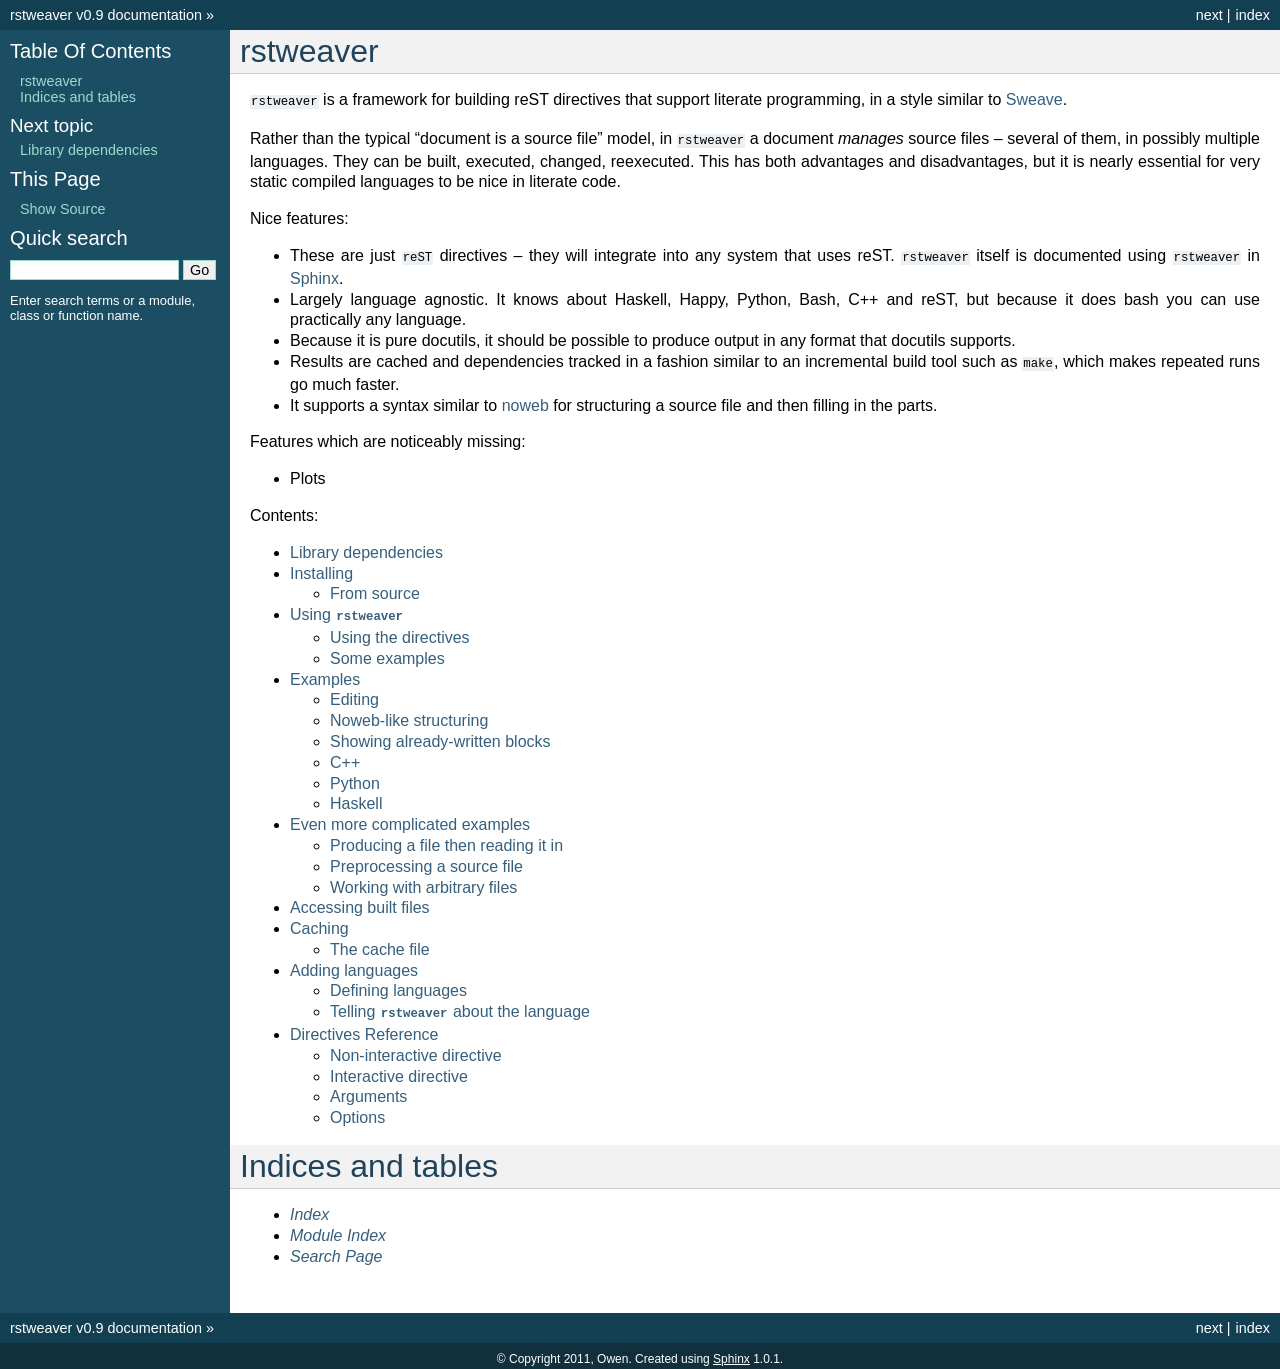
<file: index.html>
<!DOCTYPE html PUBLIC "-//W3C//DTD XHTML 1.0 Transitional//EN"
  "http://www.w3.org/TR/xhtml1/DTD/xhtml1-transitional.dtd">

<html xmlns="http://www.w3.org/1999/xhtml">
  <head>
    <meta http-equiv="Content-Type" content="text/html; charset=utf-8" />
    
    <title>rstweaver &mdash; rstweaver v0.9 documentation</title>
    <link rel="stylesheet" href="_static/default.css" type="text/css" />
    <link rel="stylesheet" href="_static/pygments.css" type="text/css" />
    <script type="text/javascript">
      var DOCUMENTATION_OPTIONS = {
        URL_ROOT:    '',
        VERSION:     '0.9',
        COLLAPSE_INDEX: false,
        FILE_SUFFIX: '.html',
        HAS_SOURCE:  true
      };
    </script>
    <script type="text/javascript" src="_static/jquery.js"></script>
    <script type="text/javascript" src="_static/underscore.js"></script>
    <script type="text/javascript" src="_static/doctools.js"></script>
    <link rel="top" title="rstweaver v0.9 documentation" href="#" />
    <link rel="next" title="Library dependencies" href="dependencies.html" /> 
  </head>
  <body>
    <div class="related">
      <h3>Navigation</h3>
      <ul>
        <li class="right" style="margin-right: 10px">
          <a href="genindex.html" title="General Index"
             accesskey="I">index</a></li>
        <li class="right" >
          <a href="dependencies.html" title="Library dependencies"
             accesskey="N">next</a> |</li>
        <li><a href="#">rstweaver v0.9 documentation</a> &raquo;</li> 
      </ul>
    </div>  

    <div class="document">
      <div class="documentwrapper">
        <div class="bodywrapper">
          <div class="body">
            
  <div class="section" id="rstweaver">
<h1>rstweaver<a class="headerlink" href="#rstweaver" title="Permalink to this headline">¶</a></h1>
<p><tt class="docutils literal"><span class="pre">rstweaver</span></tt> is a framework for building reST directives that support literate
programming, in a style similar to <a class="reference external" href="http://www.stat.uni-muenchen.de/~leisch/Sweave/">Sweave</a>.</p>
<p>Rather than the typical &#8220;document is a source file&#8221; model, in <tt class="docutils literal"><span class="pre">rstweaver</span></tt> a
document <em>manages</em> source files &#8211; several of them, in possibly multiple
languages. They can be built, executed, changed, reexecuted. This has both
advantages and disadvantages, but it is nearly essential for very static
compiled languages to be nice in literate code.</p>
<p>Nice features:</p>
<ul class="simple">
<li>These are just <tt class="docutils literal"><span class="pre">reST</span></tt> directives &#8211; they will integrate into any system
that uses reST. <tt class="docutils literal"><span class="pre">rstweaver</span></tt> itself is documented using <tt class="docutils literal"><span class="pre">rstweaver</span></tt> in
<a class="reference external" href="http://sphinx.pocoo.org/">Sphinx</a>.</li>
<li>Largely language agnostic. It knows about Haskell, Happy, Python, Bash, C++
and reST, but because it does bash you can use practically any language.</li>
<li>Because it is pure docutils, it should be possible to produce output in any
format that docutils supports.</li>
<li>Results are cached and dependencies tracked in a fashion similar to an
incremental build tool such as <tt class="docutils literal"><span class="pre">make</span></tt>, which makes repeated runs go much
faster.</li>
<li>It supports a syntax similar to <a class="reference external" href="http://www.cs.tufts.edu/~nr/noweb/">noweb</a>
for structuring a source file and then filling in the parts.</li>
</ul>
<p>Features which are noticeably missing:</p>
<ul class="simple">
<li>Plots</li>
</ul>
<p>Contents:</p>
<div class="toctree-wrapper compound">
<ul>
<li class="toctree-l1"><a class="reference internal" href="dependencies.html">Library dependencies</a></li>
<li class="toctree-l1"><a class="reference internal" href="installing.html">Installing</a><ul>
<li class="toctree-l2"><a class="reference internal" href="installing.html#from-source">From source</a></li>
</ul>
</li>
<li class="toctree-l1"><a class="reference internal" href="using.html">Using <tt class="docutils literal"><span class="pre">rstweaver</span></tt></a><ul>
<li class="toctree-l2"><a class="reference internal" href="using.html#using-the-directives">Using the directives</a></li>
<li class="toctree-l2"><a class="reference internal" href="using.html#some-examples">Some examples</a></li>
</ul>
</li>
<li class="toctree-l1"><a class="reference internal" href="examples.html">Examples</a><ul>
<li class="toctree-l2"><a class="reference internal" href="examples.html#editing">Editing</a></li>
<li class="toctree-l2"><a class="reference internal" href="examples.html#noweb-like-structuring">Noweb-like structuring</a></li>
<li class="toctree-l2"><a class="reference internal" href="examples.html#showing-already-written-blocks">Showing already-written blocks</a></li>
<li class="toctree-l2"><a class="reference internal" href="examples.html#c">C++</a></li>
<li class="toctree-l2"><a class="reference internal" href="examples.html#python">Python</a></li>
<li class="toctree-l2"><a class="reference internal" href="examples.html#haskell">Haskell</a></li>
</ul>
</li>
<li class="toctree-l1"><a class="reference internal" href="complicated.html">Even more complicated examples</a><ul>
<li class="toctree-l2"><a class="reference internal" href="complicated.html#producing-a-file-then-reading-it-in">Producing a file then reading it in</a></li>
<li class="toctree-l2"><a class="reference internal" href="complicated.html#preprocessing-a-source-file">Preprocessing a source file</a></li>
<li class="toctree-l2"><a class="reference internal" href="complicated.html#working-with-arbitrary-files">Working with arbitrary files</a></li>
</ul>
</li>
<li class="toctree-l1"><a class="reference internal" href="built.html">Accessing built files</a></li>
<li class="toctree-l1"><a class="reference internal" href="caching.html">Caching</a><ul>
<li class="toctree-l2"><a class="reference internal" href="caching.html#the-cache-file">The cache file</a></li>
</ul>
</li>
<li class="toctree-l1"><a class="reference internal" href="languages.html">Adding languages</a><ul>
<li class="toctree-l2"><a class="reference internal" href="languages.html#defining-languages">Defining languages</a></li>
<li class="toctree-l2"><a class="reference internal" href="languages.html#telling-rstweaver-about-the-language">Telling <tt class="docutils literal"><span class="pre">rstweaver</span></tt> about the language</a></li>
</ul>
</li>
<li class="toctree-l1"><a class="reference internal" href="reference.html">Directives Reference</a><ul>
<li class="toctree-l2"><a class="reference internal" href="reference.html#non-interactive-directive">Non-interactive directive</a></li>
<li class="toctree-l2"><a class="reference internal" href="reference.html#interactive-directive">Interactive directive</a></li>
<li class="toctree-l2"><a class="reference internal" href="reference.html#id1">Arguments</a></li>
<li class="toctree-l2"><a class="reference internal" href="reference.html#id2">Options</a></li>
</ul>
</li>
</ul>
</div>
</div>
<div class="section" id="indices-and-tables">
<h1>Indices and tables<a class="headerlink" href="#indices-and-tables" title="Permalink to this headline">¶</a></h1>
<ul class="simple">
<li><a class="reference internal" href="genindex.html"><em>Index</em></a></li>
<li><a class="reference internal" href="py-modindex.html"><em>Module Index</em></a></li>
<li><a class="reference internal" href="search.html"><em>Search Page</em></a></li>
</ul>
</div>


          </div>
        </div>
      </div>
      <div class="sphinxsidebar">
        <div class="sphinxsidebarwrapper">
  <h3><a href="#">Table Of Contents</a></h3>
  <ul>
<li><a class="reference internal" href="#">rstweaver</a><ul>
</ul>
</li>
<li><a class="reference internal" href="#indices-and-tables">Indices and tables</a></li>
</ul>

  <h4>Next topic</h4>
  <p class="topless"><a href="dependencies.html"
                        title="next chapter">Library dependencies</a></p>
  <h3>This Page</h3>
  <ul class="this-page-menu">
    <li><a href="_sources/index.txt"
           rel="nofollow">Show Source</a></li>
  </ul>
<div id="searchbox" style="display: none">
  <h3>Quick search</h3>
    <form class="search" action="search.html" method="get">
      <input type="text" name="q" size="18" />
      <input type="submit" value="Go" />
      <input type="hidden" name="check_keywords" value="yes" />
      <input type="hidden" name="area" value="default" />
    </form>
    <p class="searchtip" style="font-size: 90%">
    Enter search terms or a module, class or function name.
    </p>
</div>
<script type="text/javascript">$('#searchbox').show(0);</script>
        </div>
      </div>
      <div class="clearer"></div>
    </div>
    <div class="related">
      <h3>Navigation</h3>
      <ul>
        <li class="right" style="margin-right: 10px">
          <a href="genindex.html" title="General Index"
             >index</a></li>
        <li class="right" >
          <a href="dependencies.html" title="Library dependencies"
             >next</a> |</li>
        <li><a href="#">rstweaver v0.9 documentation</a> &raquo;</li> 
      </ul>
    </div>
    <div class="footer">
        &copy; Copyright 2011, Owen.
      Created using <a href="http://sphinx.pocoo.org/">Sphinx</a> 1.0.1.
    </div>
  </body>
</html>
</file>
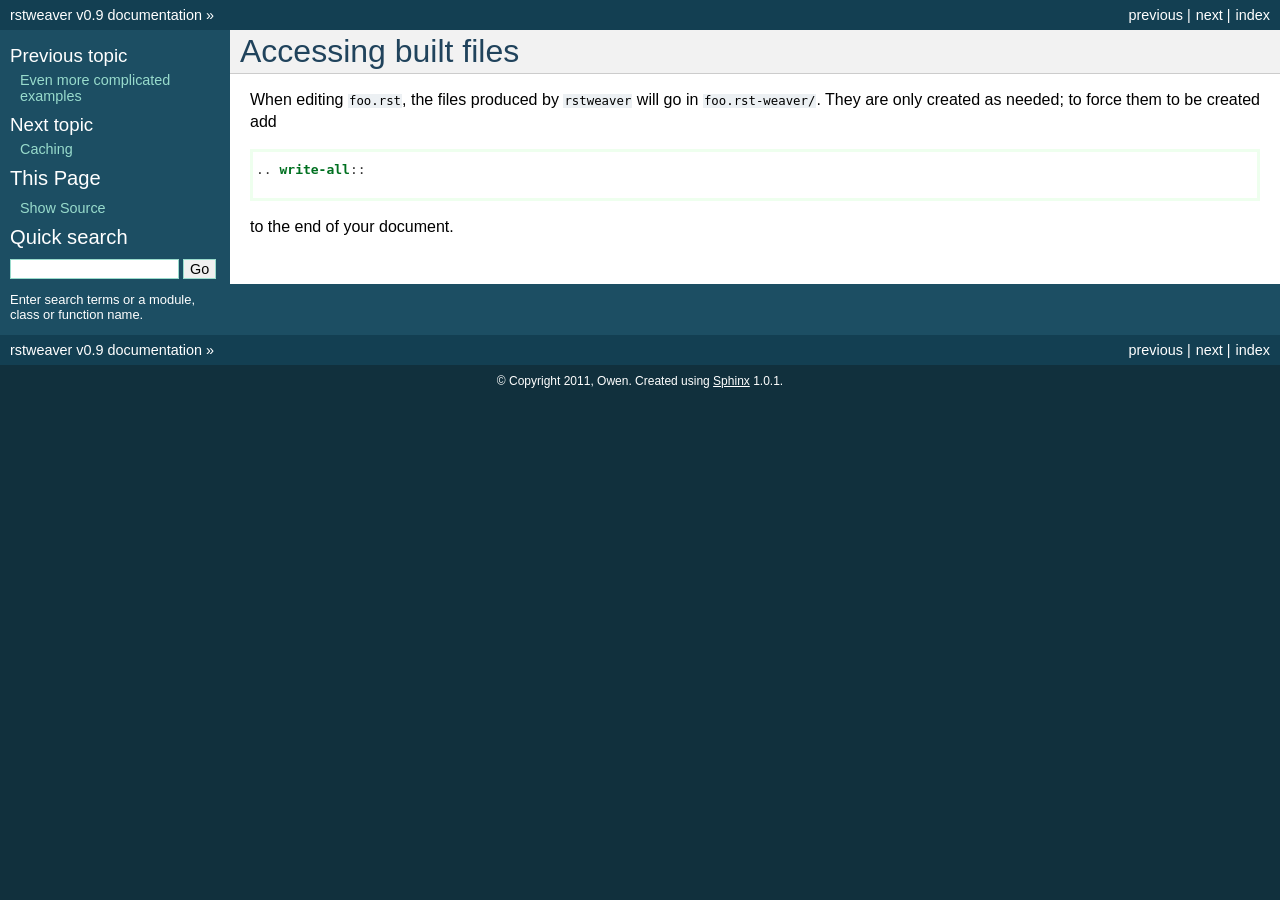
<file: built.html>
<!DOCTYPE html PUBLIC "-//W3C//DTD XHTML 1.0 Transitional//EN"
  "http://www.w3.org/TR/xhtml1/DTD/xhtml1-transitional.dtd">

<html xmlns="http://www.w3.org/1999/xhtml">
  <head>
    <meta http-equiv="Content-Type" content="text/html; charset=utf-8" />
    
    <title>Accessing built files &mdash; rstweaver v0.9 documentation</title>
    <link rel="stylesheet" href="_static/default.css" type="text/css" />
    <link rel="stylesheet" href="_static/pygments.css" type="text/css" />
    <script type="text/javascript">
      var DOCUMENTATION_OPTIONS = {
        URL_ROOT:    '',
        VERSION:     '0.9',
        COLLAPSE_INDEX: false,
        FILE_SUFFIX: '.html',
        HAS_SOURCE:  true
      };
    </script>
    <script type="text/javascript" src="_static/jquery.js"></script>
    <script type="text/javascript" src="_static/underscore.js"></script>
    <script type="text/javascript" src="_static/doctools.js"></script>
    <link rel="top" title="rstweaver v0.9 documentation" href="index.html" />
    <link rel="next" title="Caching" href="caching.html" />
    <link rel="prev" title="Even more complicated examples" href="complicated.html" /> 
  </head>
  <body>
    <div class="related">
      <h3>Navigation</h3>
      <ul>
        <li class="right" style="margin-right: 10px">
          <a href="genindex.html" title="General Index"
             accesskey="I">index</a></li>
        <li class="right" >
          <a href="caching.html" title="Caching"
             accesskey="N">next</a> |</li>
        <li class="right" >
          <a href="complicated.html" title="Even more complicated examples"
             accesskey="P">previous</a> |</li>
        <li><a href="index.html">rstweaver v0.9 documentation</a> &raquo;</li> 
      </ul>
    </div>  

    <div class="document">
      <div class="documentwrapper">
        <div class="bodywrapper">
          <div class="body">
            
  <div class="section" id="accessing-built-files">
<h1>Accessing built files<a class="headerlink" href="#accessing-built-files" title="Permalink to this headline">¶</a></h1>
<p>When editing <tt class="docutils literal"><span class="pre">foo.rst</span></tt>, the files produced by <tt class="docutils literal"><span class="pre">rstweaver</span></tt> will go in <tt class="docutils literal"><span class="pre">foo.rst-weaver/</span></tt>.
They are only created as needed; to force them to be created add</p>
<pre class="code code-weaver literal-block">
<span></span><span></span><span class="p">..</span><span> </span><span class="ow">write-all</span><span class="p">::</span><span>
</span>
</pre>
<p>to the end of your document.</p>
</div>


          </div>
        </div>
      </div>
      <div class="sphinxsidebar">
        <div class="sphinxsidebarwrapper">
  <h4>Previous topic</h4>
  <p class="topless"><a href="complicated.html"
                        title="previous chapter">Even more complicated examples</a></p>
  <h4>Next topic</h4>
  <p class="topless"><a href="caching.html"
                        title="next chapter">Caching</a></p>
  <h3>This Page</h3>
  <ul class="this-page-menu">
    <li><a href="_sources/built.txt"
           rel="nofollow">Show Source</a></li>
  </ul>
<div id="searchbox" style="display: none">
  <h3>Quick search</h3>
    <form class="search" action="search.html" method="get">
      <input type="text" name="q" size="18" />
      <input type="submit" value="Go" />
      <input type="hidden" name="check_keywords" value="yes" />
      <input type="hidden" name="area" value="default" />
    </form>
    <p class="searchtip" style="font-size: 90%">
    Enter search terms or a module, class or function name.
    </p>
</div>
<script type="text/javascript">$('#searchbox').show(0);</script>
        </div>
      </div>
      <div class="clearer"></div>
    </div>
    <div class="related">
      <h3>Navigation</h3>
      <ul>
        <li class="right" style="margin-right: 10px">
          <a href="genindex.html" title="General Index"
             >index</a></li>
        <li class="right" >
          <a href="caching.html" title="Caching"
             >next</a> |</li>
        <li class="right" >
          <a href="complicated.html" title="Even more complicated examples"
             >previous</a> |</li>
        <li><a href="index.html">rstweaver v0.9 documentation</a> &raquo;</li> 
      </ul>
    </div>
    <div class="footer">
        &copy; Copyright 2011, Owen.
      Created using <a href="http://sphinx.pocoo.org/">Sphinx</a> 1.0.1.
    </div>
  </body>
</html>
</file>
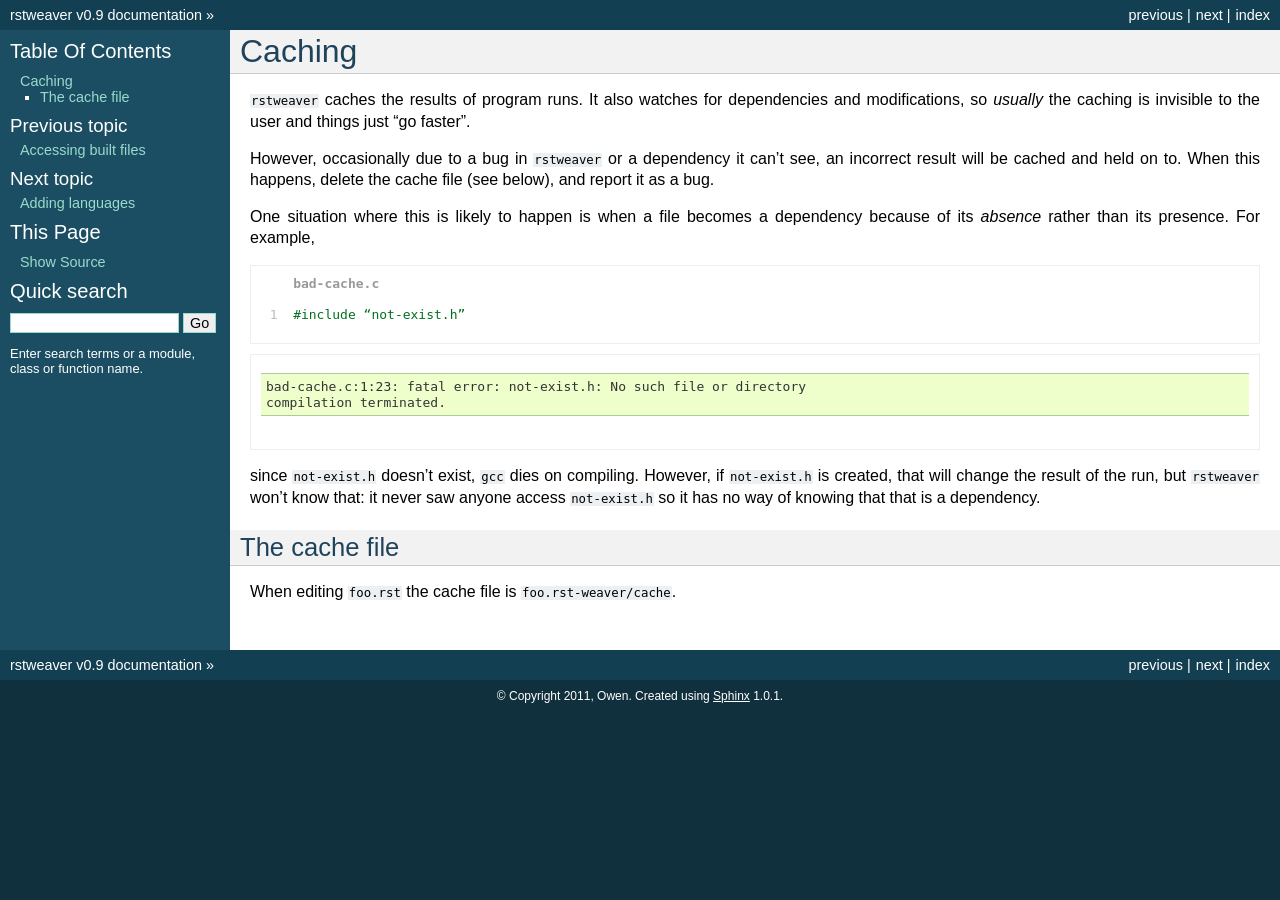
<file: caching.html>
<!DOCTYPE html PUBLIC "-//W3C//DTD XHTML 1.0 Transitional//EN"
  "http://www.w3.org/TR/xhtml1/DTD/xhtml1-transitional.dtd">

<html xmlns="http://www.w3.org/1999/xhtml">
  <head>
    <meta http-equiv="Content-Type" content="text/html; charset=utf-8" />
    
    <title>Caching &mdash; rstweaver v0.9 documentation</title>
    <link rel="stylesheet" href="_static/default.css" type="text/css" />
    <link rel="stylesheet" href="_static/pygments.css" type="text/css" />
    <script type="text/javascript">
      var DOCUMENTATION_OPTIONS = {
        URL_ROOT:    '',
        VERSION:     '0.9',
        COLLAPSE_INDEX: false,
        FILE_SUFFIX: '.html',
        HAS_SOURCE:  true
      };
    </script>
    <script type="text/javascript" src="_static/jquery.js"></script>
    <script type="text/javascript" src="_static/underscore.js"></script>
    <script type="text/javascript" src="_static/doctools.js"></script>
    <link rel="top" title="rstweaver v0.9 documentation" href="index.html" />
    <link rel="next" title="Adding languages" href="languages.html" />
    <link rel="prev" title="Accessing built files" href="built.html" /> 
  </head>
  <body>
    <div class="related">
      <h3>Navigation</h3>
      <ul>
        <li class="right" style="margin-right: 10px">
          <a href="genindex.html" title="General Index"
             accesskey="I">index</a></li>
        <li class="right" >
          <a href="languages.html" title="Adding languages"
             accesskey="N">next</a> |</li>
        <li class="right" >
          <a href="built.html" title="Accessing built files"
             accesskey="P">previous</a> |</li>
        <li><a href="index.html">rstweaver v0.9 documentation</a> &raquo;</li> 
      </ul>
    </div>  

    <div class="document">
      <div class="documentwrapper">
        <div class="bodywrapper">
          <div class="body">
            
  <div class="section" id="caching">
<h1>Caching<a class="headerlink" href="#caching" title="Permalink to this headline">¶</a></h1>
<p><tt class="docutils literal"><span class="pre">rstweaver</span></tt> caches the results of program runs. It also watches for
dependencies and modifications, so <em>usually</em> the caching is invisible to the
user and things just &#8220;go faster&#8221;.</p>
<p>However, occasionally due to a bug in <tt class="docutils literal"><span class="pre">rstweaver</span></tt> or a dependency it can&#8217;t
see, an incorrect result will be cached and held on to. When this happens,
delete the cache file (see below), and report it as a bug.</p>
<p>One situation where this is likely to happen is when a file becomes a
dependency because of its <em>absence</em> rather than its presence. For example,</p>
<pre class="code code-cpp literal-block">
<span class="file-header">     bad-cache.c 

</span><span class="lineno">  1  </span><span></span><span class="cp">#</span><span class="cp">include &#8220;not-exist.h&#8221;</span><span></span><span>
</span><span></span>
</pre>
<div class="run-output run-output-cpp highlight-python"><pre>bad-cache.c:1:23: fatal error: not-exist.h: No such file or directory
compilation terminated.</pre>
</div>
<p>since <tt class="docutils literal"><span class="pre">not-exist.h</span></tt> doesn&#8217;t exist, <tt class="docutils literal"><span class="pre">gcc</span></tt> dies on compiling. However, if
<tt class="docutils literal"><span class="pre">not-exist.h</span></tt> is created, that will change the result of the run, but
<tt class="docutils literal"><span class="pre">rstweaver</span></tt> won&#8217;t know that: it never saw anyone access <tt class="docutils literal"><span class="pre">not-exist.h</span></tt> so it
has no way of knowing that that is a dependency.</p>
<div class="section" id="the-cache-file">
<h2>The cache file<a class="headerlink" href="#the-cache-file" title="Permalink to this headline">¶</a></h2>
<p>When editing <tt class="docutils literal"><span class="pre">foo.rst</span></tt> the cache file is <tt class="docutils literal"><span class="pre">foo.rst-weaver/cache</span></tt>.</p>
</div>
</div>


          </div>
        </div>
      </div>
      <div class="sphinxsidebar">
        <div class="sphinxsidebarwrapper">
  <h3><a href="index.html">Table Of Contents</a></h3>
  <ul>
<li><a class="reference internal" href="#">Caching</a><ul>
<li><a class="reference internal" href="#the-cache-file">The cache file</a></li>
</ul>
</li>
</ul>

  <h4>Previous topic</h4>
  <p class="topless"><a href="built.html"
                        title="previous chapter">Accessing built files</a></p>
  <h4>Next topic</h4>
  <p class="topless"><a href="languages.html"
                        title="next chapter">Adding languages</a></p>
  <h3>This Page</h3>
  <ul class="this-page-menu">
    <li><a href="_sources/caching.txt"
           rel="nofollow">Show Source</a></li>
  </ul>
<div id="searchbox" style="display: none">
  <h3>Quick search</h3>
    <form class="search" action="search.html" method="get">
      <input type="text" name="q" size="18" />
      <input type="submit" value="Go" />
      <input type="hidden" name="check_keywords" value="yes" />
      <input type="hidden" name="area" value="default" />
    </form>
    <p class="searchtip" style="font-size: 90%">
    Enter search terms or a module, class or function name.
    </p>
</div>
<script type="text/javascript">$('#searchbox').show(0);</script>
        </div>
      </div>
      <div class="clearer"></div>
    </div>
    <div class="related">
      <h3>Navigation</h3>
      <ul>
        <li class="right" style="margin-right: 10px">
          <a href="genindex.html" title="General Index"
             >index</a></li>
        <li class="right" >
          <a href="languages.html" title="Adding languages"
             >next</a> |</li>
        <li class="right" >
          <a href="built.html" title="Accessing built files"
             >previous</a> |</li>
        <li><a href="index.html">rstweaver v0.9 documentation</a> &raquo;</li> 
      </ul>
    </div>
    <div class="footer">
        &copy; Copyright 2011, Owen.
      Created using <a href="http://sphinx.pocoo.org/">Sphinx</a> 1.0.1.
    </div>
  </body>
</html>
</file>
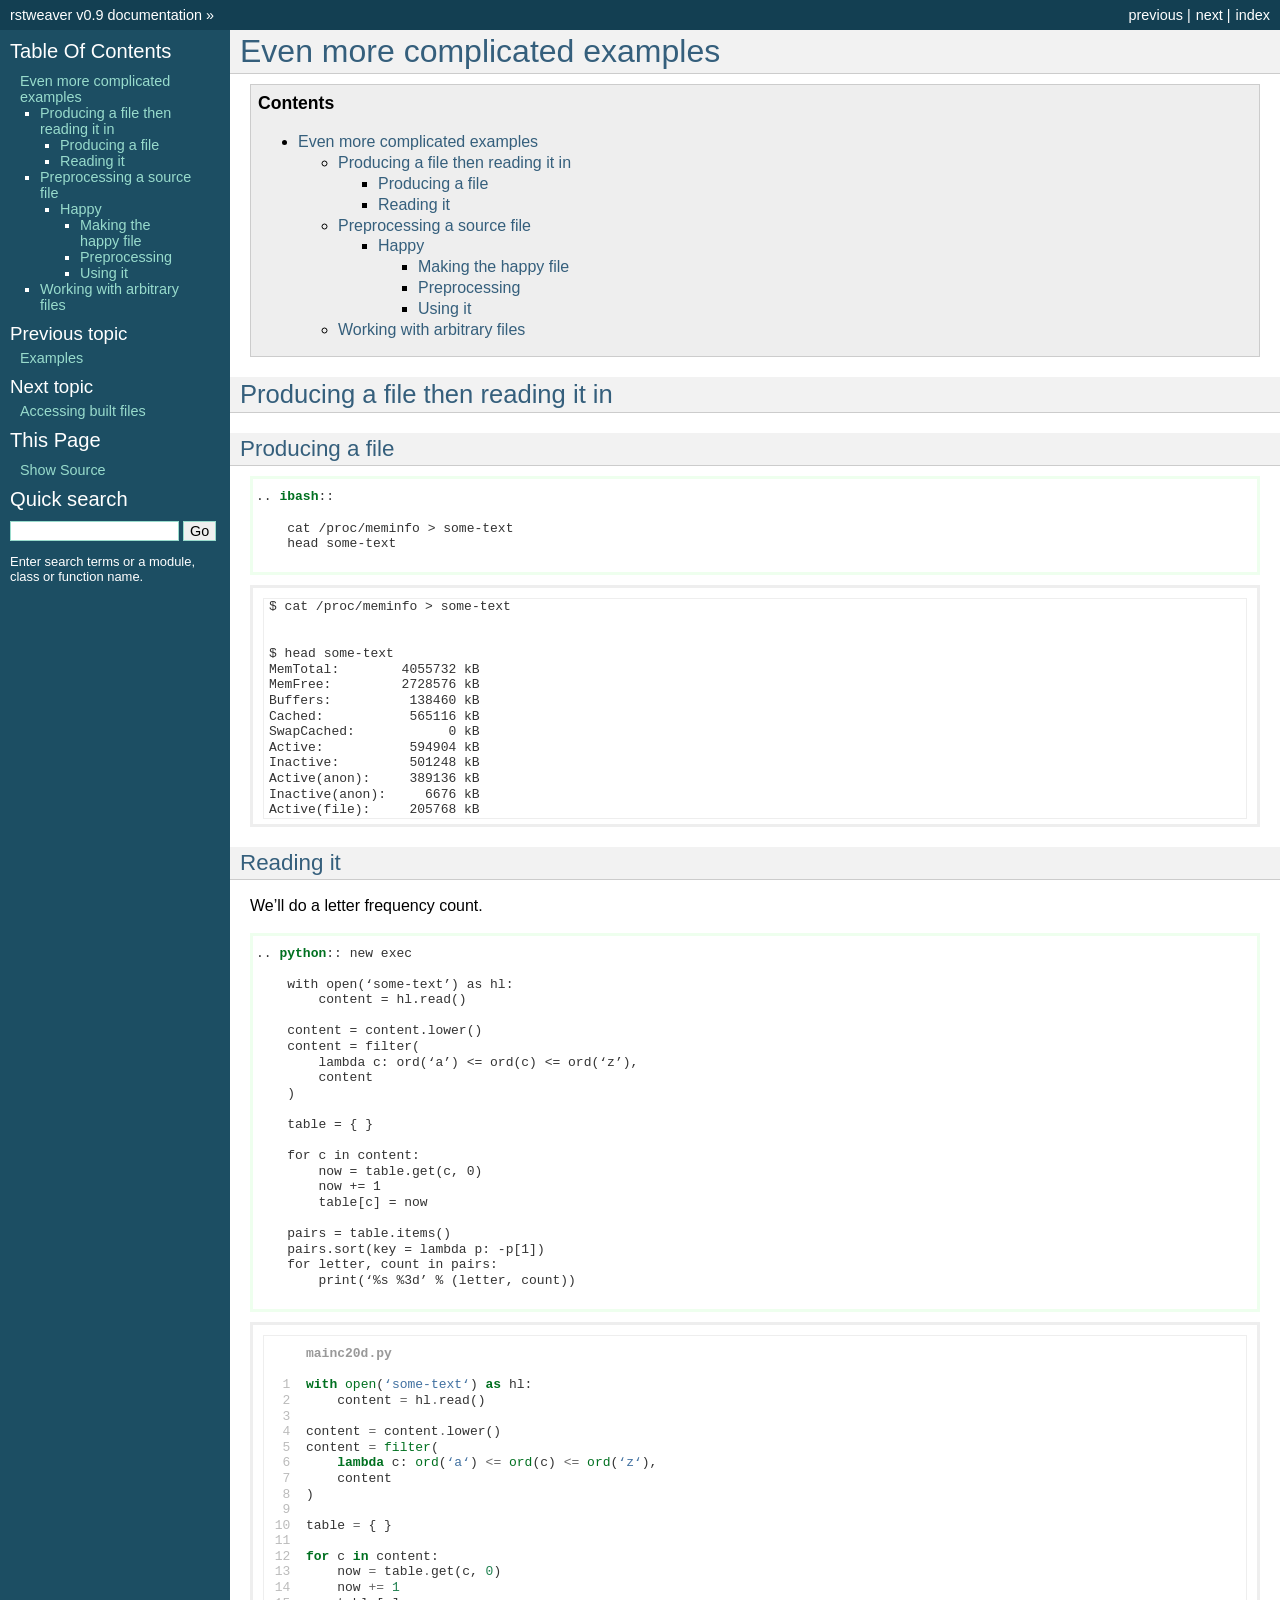
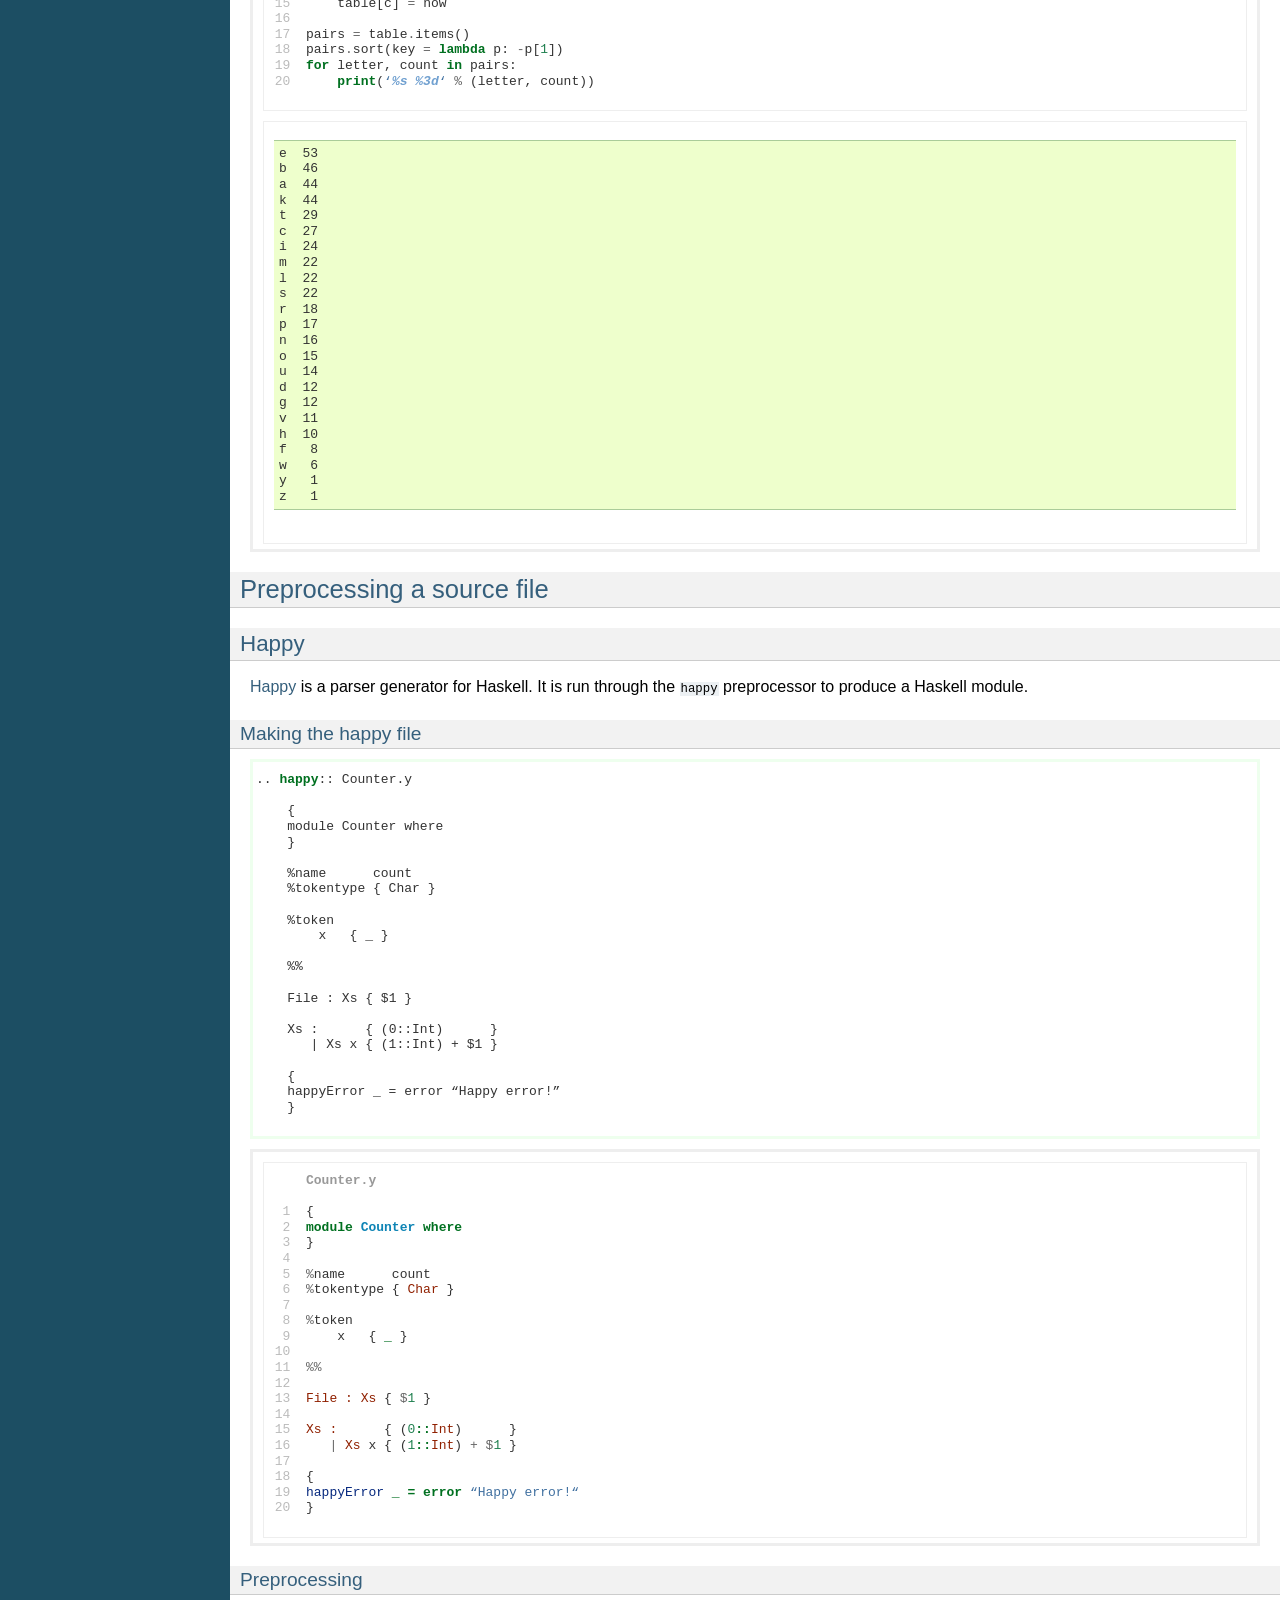
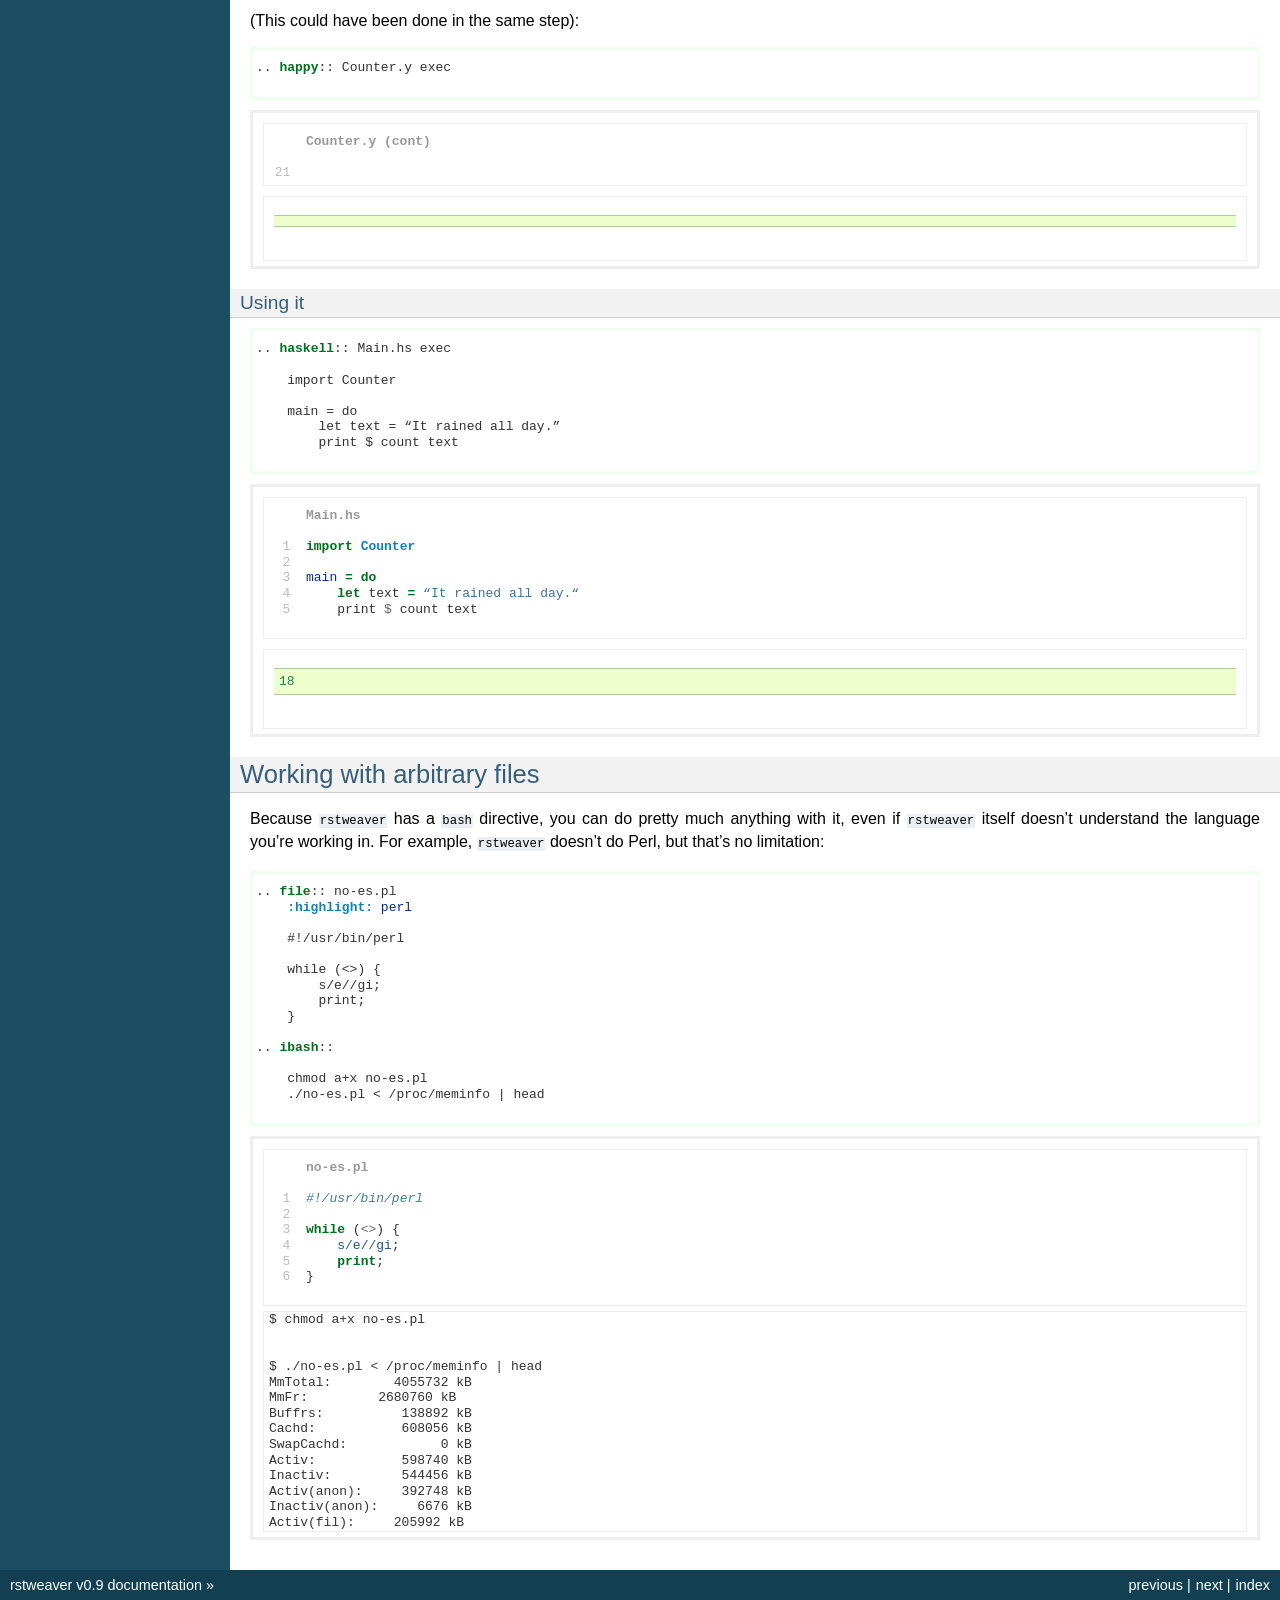
<file: complicated.html>
<!DOCTYPE html PUBLIC "-//W3C//DTD XHTML 1.0 Transitional//EN"
  "http://www.w3.org/TR/xhtml1/DTD/xhtml1-transitional.dtd">

<html xmlns="http://www.w3.org/1999/xhtml">
  <head>
    <meta http-equiv="Content-Type" content="text/html; charset=utf-8" />
    
    <title>Even more complicated examples &mdash; rstweaver v0.9 documentation</title>
    <link rel="stylesheet" href="_static/default.css" type="text/css" />
    <link rel="stylesheet" href="_static/pygments.css" type="text/css" />
    <script type="text/javascript">
      var DOCUMENTATION_OPTIONS = {
        URL_ROOT:    '',
        VERSION:     '0.9',
        COLLAPSE_INDEX: false,
        FILE_SUFFIX: '.html',
        HAS_SOURCE:  true
      };
    </script>
    <script type="text/javascript" src="_static/jquery.js"></script>
    <script type="text/javascript" src="_static/underscore.js"></script>
    <script type="text/javascript" src="_static/doctools.js"></script>
    <link rel="top" title="rstweaver v0.9 documentation" href="index.html" />
    <link rel="next" title="Accessing built files" href="built.html" />
    <link rel="prev" title="Examples" href="examples.html" /> 
  </head>
  <body>
    <div class="related">
      <h3>Navigation</h3>
      <ul>
        <li class="right" style="margin-right: 10px">
          <a href="genindex.html" title="General Index"
             accesskey="I">index</a></li>
        <li class="right" >
          <a href="built.html" title="Accessing built files"
             accesskey="N">next</a> |</li>
        <li class="right" >
          <a href="examples.html" title="Examples"
             accesskey="P">previous</a> |</li>
        <li><a href="index.html">rstweaver v0.9 documentation</a> &raquo;</li> 
      </ul>
    </div>  

    <div class="document">
      <div class="documentwrapper">
        <div class="bodywrapper">
          <div class="body">
            
  <div class="section" id="even-more-complicated-examples">
<h1><a class="toc-backref" href="#id2">Even more complicated examples</a><a class="headerlink" href="#even-more-complicated-examples" title="Permalink to this headline">¶</a></h1>
<div class="contents topic" id="contents">
<p class="topic-title first">Contents</p>
<ul class="simple">
<li><a class="reference external" href="#even-more-complicated-examples" id="id2">Even more complicated examples</a><ul>
<li><a class="reference external" href="#producing-a-file-then-reading-it-in" id="id3">Producing a file then reading it in</a><ul>
<li><a class="reference external" href="#producing-a-file" id="id4">Producing a file</a></li>
<li><a class="reference external" href="#reading-it" id="id5">Reading it</a></li>
</ul>
</li>
<li><a class="reference external" href="#preprocessing-a-source-file" id="id6">Preprocessing a source file</a><ul>
<li><a class="reference external" href="#happy" id="id7">Happy</a><ul>
<li><a class="reference external" href="#making-the-happy-file" id="id8">Making the happy file</a></li>
<li><a class="reference external" href="#preprocessing" id="id9">Preprocessing</a></li>
<li><a class="reference external" href="#using-it" id="id10">Using it</a></li>
</ul>
</li>
</ul>
</li>
<li><a class="reference external" href="#working-with-arbitrary-files" id="id11">Working with arbitrary files</a></li>
</ul>
</li>
</ul>
</div>
<div class="section" id="producing-a-file-then-reading-it-in">
<h2><a class="toc-backref" href="#id3">Producing a file then reading it in</a><a class="headerlink" href="#producing-a-file-then-reading-it-in" title="Permalink to this headline">¶</a></h2>
<div class="section" id="producing-a-file">
<h3><a class="toc-backref" href="#id4">Producing a file</a><a class="headerlink" href="#producing-a-file" title="Permalink to this headline">¶</a></h3>
<pre class="code code-weaver literal-block">
<span></span><span></span><span class="p">..</span><span> </span><span class="ow">ibash</span><span class="p">::</span><span>
</span><span>
</span><span>    cat /proc/meminfo &gt; some-text</span><span>
</span><span>    head some-text</span><span>
</span>
</pre>
<blockquote class="run-output run-output-weaver" id="weaver">
<span></span><pre class="interactive-session literal-block">
<span class="interactive-input"><span>$ </span><span></span><span>cat</span><span> </span><span>/proc/meminfo</span><span> </span><span>&gt;</span><span> </span><span>some-text</span><span></span></span><span>
</span><span class="interactive-output"></span><span>

</span><span class="interactive-input"><span>$ </span><span></span><span>head</span><span> </span><span>some-text</span><span></span></span><span>
</span><span class="interactive-output">MemTotal:        4055732 kB
MemFree:         2728576 kB
Buffers:          138460 kB
Cached:           565116 kB
SwapCached:            0 kB
Active:           594904 kB
Inactive:         501248 kB
Active(anon):     389136 kB
Inactive(anon):     6676 kB
Active(file):     205768 kB</span>
</pre>
</blockquote>
</div>
<div class="section" id="reading-it">
<h3><a class="toc-backref" href="#id5">Reading it</a><a class="headerlink" href="#reading-it" title="Permalink to this headline">¶</a></h3>
<p>We&#8217;ll do a letter frequency count.</p>
<pre class="code code-weaver literal-block">
<span></span><span></span><span class="p">..</span><span> </span><span class="ow">python</span><span class="p">::</span><span> </span><span>new exec</span><span>
</span><span>
</span><span>    with open(&#8216;some-text&#8217;) as hl</span><span>:</span><span>
</span><span>        content = hl.read()</span><span>
</span><span>
</span><span>    content = content.lower()</span><span>
</span><span>    content = filter(</span><span>
</span><span>        lambda c</span><span>:</span><span> ord(&#8216;a&#8217;) &lt;= ord(c) &lt;= ord(&#8216;z&#8217;),</span><span>
</span><span>        content</span><span>
</span><span>    )</span><span>
</span><span>
</span><span>    table = { }</span><span>
</span><span>
</span><span>    for c in content</span><span>:</span><span>
</span><span>        now = table.get(c, 0)</span><span>
</span><span>        now += 1</span><span>
</span><span>        table</span><span>[</span><span>c] = now</span><span>
</span><span>
</span><span>    pairs = table.items()</span><span>
</span><span>    pairs.sort(key = lambda p</span><span>:</span><span> -p</span><span>[</span><span>1])</span><span>
</span><span>    for letter, count in pairs</span><span>:</span><span>
</span><span>        print(&#8216;%s %3d&#8217; % (letter, count))</span><span>
</span>
</pre>
<blockquote class="run-output run-output-weaver" id="weaver">
<span></span><pre class="code code-python literal-block">
<span class="file-header">     mainc20d.py 

</span><span class="lineno">  1  </span><span></span><span class="k">with</span><span> </span><span class="nb">open</span><span class="p">(</span><span class="s">&#8216;</span><span class="s">some-text</span><span class="s">&#8216;</span><span class="p">)</span><span> </span><span class="k">as</span><span> </span><span class="n">hl</span><span class="p">:</span><span></span><span>
</span><span class="lineno">  2  </span><span></span><span>    </span><span class="n">content</span><span> </span><span class="o">=</span><span> </span><span class="n">hl</span><span class="o">.</span><span class="n">read</span><span class="p">(</span><span class="p">)</span><span></span><span>
</span><span class="lineno">  3  </span><span></span><span></span><span>
</span><span class="lineno">  4  </span><span></span><span class="n">content</span><span> </span><span class="o">=</span><span> </span><span class="n">content</span><span class="o">.</span><span class="n">lower</span><span class="p">(</span><span class="p">)</span><span></span><span>
</span><span class="lineno">  5  </span><span></span><span class="n">content</span><span> </span><span class="o">=</span><span> </span><span class="nb">filter</span><span class="p">(</span><span></span><span>
</span><span class="lineno">  6  </span><span></span><span>    </span><span class="k">lambda</span><span> </span><span class="n">c</span><span class="p">:</span><span> </span><span class="nb">ord</span><span class="p">(</span><span class="s">&#8216;</span><span class="s">a</span><span class="s">&#8216;</span><span class="p">)</span><span> </span><span class="o">&lt;</span><span class="o">=</span><span> </span><span class="nb">ord</span><span class="p">(</span><span class="n">c</span><span class="p">)</span><span> </span><span class="o">&lt;</span><span class="o">=</span><span> </span><span class="nb">ord</span><span class="p">(</span><span class="s">&#8216;</span><span class="s">z</span><span class="s">&#8216;</span><span class="p">)</span><span class="p">,</span><span></span><span>
</span><span class="lineno">  7  </span><span></span><span>    </span><span class="n">content</span><span></span><span>
</span><span class="lineno">  8  </span><span></span><span class="p">)</span><span></span><span>
</span><span class="lineno">  9  </span><span></span><span></span><span>
</span><span class="lineno"> 10  </span><span></span><span class="n">table</span><span> </span><span class="o">=</span><span> </span><span class="p">{</span><span> </span><span class="p">}</span><span></span><span>
</span><span class="lineno"> 11  </span><span></span><span></span><span>
</span><span class="lineno"> 12  </span><span></span><span class="k">for</span><span> </span><span class="n">c</span><span> </span><span class="ow">in</span><span> </span><span class="n">content</span><span class="p">:</span><span></span><span>
</span><span class="lineno"> 13  </span><span></span><span>    </span><span class="n">now</span><span> </span><span class="o">=</span><span> </span><span class="n">table</span><span class="o">.</span><span class="n">get</span><span class="p">(</span><span class="n">c</span><span class="p">,</span><span> </span><span class="mi">0</span><span class="p">)</span><span></span><span>
</span><span class="lineno"> 14  </span><span></span><span>    </span><span class="n">now</span><span> </span><span class="o">+</span><span class="o">=</span><span> </span><span class="mi">1</span><span></span><span>
</span><span class="lineno"> 15  </span><span></span><span>    </span><span class="n">table</span><span class="p">[</span><span class="n">c</span><span class="p">]</span><span> </span><span class="o">=</span><span> </span><span class="n">now</span><span></span><span>
</span><span class="lineno"> 16  </span><span></span><span></span><span>
</span><span class="lineno"> 17  </span><span></span><span class="n">pairs</span><span> </span><span class="o">=</span><span> </span><span class="n">table</span><span class="o">.</span><span class="n">items</span><span class="p">(</span><span class="p">)</span><span></span><span>
</span><span class="lineno"> 18  </span><span></span><span class="n">pairs</span><span class="o">.</span><span class="n">sort</span><span class="p">(</span><span class="n">key</span><span> </span><span class="o">=</span><span> </span><span class="k">lambda</span><span> </span><span class="n">p</span><span class="p">:</span><span> </span><span class="o">-</span><span class="n">p</span><span class="p">[</span><span class="mi">1</span><span class="p">]</span><span class="p">)</span><span></span><span>
</span><span class="lineno"> 19  </span><span></span><span class="k">for</span><span> </span><span class="n">letter</span><span class="p">,</span><span> </span><span class="n">count</span><span> </span><span class="ow">in</span><span> </span><span class="n">pairs</span><span class="p">:</span><span></span><span>
</span><span class="lineno"> 20  </span><span></span><span>    </span><span class="k">print</span><span class="p">(</span><span class="s">&#8216;</span><span class="si">%s</span><span class="s"> </span><span class="si">%3d</span><span class="s">&#8216;</span><span> </span><span class="o">%</span><span> </span><span class="p">(</span><span class="n">letter</span><span class="p">,</span><span> </span><span class="n">count</span><span class="p">)</span><span class="p">)</span><span></span><span>
</span><span></span>
</pre>
<div class="run-output run-output-python highlight-python"><pre>e  53
b  46
a  44
k  44
t  29
c  27
i  24
m  22
l  22
s  22
r  18
p  17
n  16
o  15
u  14
d  12
g  12
v  11
h  10
f   8
w   6
y   1
z   1</pre>
</div>
</blockquote>
</div>
</div>
<div class="section" id="preprocessing-a-source-file">
<h2><a class="toc-backref" href="#id6">Preprocessing a source file</a><a class="headerlink" href="#preprocessing-a-source-file" title="Permalink to this headline">¶</a></h2>
<div class="section" id="happy">
<h3><a class="toc-backref" href="#id7">Happy</a><a class="headerlink" href="#happy" title="Permalink to this headline">¶</a></h3>
<p><a class="reference external" href="http://haskell.org/happy/">Happy</a> is a parser generator for Haskell. It is
run through the <tt class="docutils literal"><span class="pre">happy</span></tt> preprocessor to produce a Haskell module.</p>
<div class="section" id="making-the-happy-file">
<h4><a class="toc-backref" href="#id8">Making the happy file</a><a class="headerlink" href="#making-the-happy-file" title="Permalink to this headline">¶</a></h4>
<pre class="code code-weaver literal-block">
<span></span><span></span><span class="p">..</span><span> </span><span class="ow">happy</span><span class="p">::</span><span> </span><span>Counter.y</span><span>
</span><span>
</span><span>    {</span><span>
</span><span>    module Counter where</span><span>
</span><span>    }</span><span>
</span><span>
</span><span>    %name      count</span><span>
</span><span>    %tokentype { Char }</span><span>
</span><span>
</span><span>    %token</span><span>
</span><span>        x   { _ }</span><span>
</span><span>
</span><span>    %%</span><span>
</span><span>
</span><span>    File </span><span>:</span><span> Xs { $1 }</span><span>
</span><span>
</span><span>    Xs </span><span>:</span><span>      { (0</span><span>:</span><span>:</span><span>Int)      }</span><span>
</span><span>       | Xs x { (1</span><span>:</span><span>:</span><span>Int) + $1 }</span><span>
</span><span>
</span><span>    {</span><span>
</span><span>    happyError _ = error &#8220;Happy error!&#8221;</span><span>
</span><span>    }</span><span>
</span>
</pre>
<blockquote class="run-output run-output-weaver" id="weaver">
<span></span><pre class="code code-happy literal-block">
<span class="file-header">     Counter.y 

</span><span class="lineno">  1  </span><span></span><span class="p">{</span><span></span><span>
</span><span class="lineno">  2  </span><span></span><span class="kr">module</span><span> </span><span class="nn">Counter</span><span> </span><span class="kr">where</span><span></span><span>
</span><span class="lineno">  3  </span><span></span><span class="p">}</span><span></span><span>
</span><span class="lineno">  4  </span><span></span><span>
</span><span class="lineno">  5  </span><span></span><span class="o">%</span><span class="n">name</span><span>      </span><span class="n">count</span><span></span><span>
</span><span class="lineno">  6  </span><span></span><span class="o">%</span><span class="n">tokentype</span><span> </span><span class="p">{</span><span> </span><span class="kt">Char</span><span> </span><span class="p">}</span><span></span><span>
</span><span class="lineno">  7  </span><span></span><span>
</span><span class="lineno">  8  </span><span></span><span class="o">%</span><span class="n">token</span><span></span><span>
</span><span class="lineno">  9  </span><span>    </span><span class="n">x</span><span>   </span><span class="p">{</span><span> </span><span class="kr">_</span><span> </span><span class="p">}</span><span></span><span>
</span><span class="lineno"> 10  </span><span></span><span>
</span><span class="lineno"> 11  </span><span></span><span class="o">%%</span><span></span><span>
</span><span class="lineno"> 12  </span><span></span><span>
</span><span class="lineno"> 13  </span><span></span><span class="kt">File</span><span> </span><span class="kt">:</span><span> </span><span class="kt">Xs</span><span> </span><span class="p">{</span><span> </span><span class="o">$</span><span class="mi">1</span><span> </span><span class="p">}</span><span></span><span>
</span><span class="lineno"> 14  </span><span></span><span>
</span><span class="lineno"> 15  </span><span></span><span class="kt">Xs</span><span> </span><span class="kt">:</span><span>      </span><span class="p">{</span><span> </span><span class="p">(</span><span class="mi">0</span><span class="ow">::</span><span class="kt">Int</span><span class="p">)</span><span>      </span><span class="p">}</span><span></span><span>
</span><span class="lineno"> 16  </span><span>   </span><span class="o">|</span><span> </span><span class="kt">Xs</span><span> </span><span class="n">x</span><span> </span><span class="p">{</span><span> </span><span class="p">(</span><span class="mi">1</span><span class="ow">::</span><span class="kt">Int</span><span class="p">)</span><span> </span><span class="o">+</span><span> </span><span class="o">$</span><span class="mi">1</span><span> </span><span class="p">}</span><span></span><span>
</span><span class="lineno"> 17  </span><span></span><span>
</span><span class="lineno"> 18  </span><span></span><span class="p">{</span><span></span><span>
</span><span class="lineno"> 19  </span><span></span><span class="nf">happyError</span><span> </span><span class="kr">_</span><span> </span><span class="ow">=</span><span> </span><span class="ne">error</span><span> </span><span class="s">&#8220;</span><span class="s">Happy error!</span><span class="s">&#8220;</span><span></span><span>
</span><span class="lineno"> 20  </span><span></span><span class="p">}</span><span></span><span>
</span><span></span>
</pre>
</blockquote>
</div>
<div class="section" id="preprocessing">
<h4><a class="toc-backref" href="#id9">Preprocessing</a><a class="headerlink" href="#preprocessing" title="Permalink to this headline">¶</a></h4>
<p>(This could have been done in the same step):</p>
<pre class="code code-weaver literal-block">
<span></span><span></span><span class="p">..</span><span> </span><span class="ow">happy</span><span class="p">::</span><span> </span><span>Counter.y exec</span><span>
</span>
</pre>
<blockquote class="run-output run-output-weaver" id="weaver">
<span></span><pre class="code code-happy literal-block">
<span class="file-header">     Counter.y (cont)

</span><span class="lineno"> 21  </span>
</pre>
<div class="run-output run-output-happy highlight-python"><div class="highlight"><pre>
</pre></div>
</div>
</blockquote>
</div>
<div class="section" id="using-it">
<h4><a class="toc-backref" href="#id10">Using it</a><a class="headerlink" href="#using-it" title="Permalink to this headline">¶</a></h4>
<pre class="code code-weaver literal-block">
<span></span><span></span><span class="p">..</span><span> </span><span class="ow">haskell</span><span class="p">::</span><span> </span><span>Main.hs exec</span><span>
</span><span>
</span><span>    import Counter</span><span>
</span><span>
</span><span>    main = do</span><span>
</span><span>        let text = &#8220;It rained all day.&#8221;</span><span>
</span><span>        print $ count text</span><span>
</span>
</pre>
<blockquote class="run-output run-output-weaver" id="weaver">
<span></span><pre class="code code-haskell literal-block">
<span class="file-header">     Main.hs 

</span><span class="lineno">  1  </span><span></span><span class="kr">import</span><span> </span><span class="nn">Counter</span><span></span><span>
</span><span class="lineno">  2  </span><span></span><span>
</span><span class="lineno">  3  </span><span></span><span class="nf">main</span><span> </span><span class="ow">=</span><span> </span><span class="kr">do</span><span></span><span>
</span><span class="lineno">  4  </span><span>    </span><span class="kr">let</span><span> </span><span class="n">text</span><span> </span><span class="ow">=</span><span> </span><span class="s">&#8220;</span><span class="s">It rained all day.</span><span class="s">&#8220;</span><span></span><span>
</span><span class="lineno">  5  </span><span>    </span><span class="n">print</span><span> </span><span class="o">$</span><span> </span><span class="n">count</span><span> </span><span class="n">text</span><span></span><span>
</span><span></span>
</pre>
<div class="run-output run-output-haskell highlight-python"><div class="highlight"><pre><span class="mi">18</span>
</pre></div>
</div>
</blockquote>
</div>
</div>
</div>
<div class="section" id="working-with-arbitrary-files">
<span id="arbfiles"></span><h2><a class="toc-backref" href="#id11">Working with arbitrary files</a><a class="headerlink" href="#working-with-arbitrary-files" title="Permalink to this headline">¶</a></h2>
<p>Because <tt class="docutils literal"><span class="pre">rstweaver</span></tt> has a <tt class="docutils literal"><span class="pre">bash</span></tt> directive, you can do pretty much anything
with it, even if <tt class="docutils literal"><span class="pre">rstweaver</span></tt> itself doesn&#8217;t understand the language you&#8217;re
working in. For example, <tt class="docutils literal"><span class="pre">rstweaver</span></tt> doesn&#8217;t do Perl, but that&#8217;s no
limitation:</p>
<pre class="code code-weaver literal-block">
<span></span><span></span><span class="p">..</span><span> </span><span class="ow">file</span><span class="p">::</span><span> </span><span>no-es.pl</span><span>
</span><span>    </span><span class="nc">:highlight:</span><span> </span><span class="nf">perl</span><span>
</span><span>
</span><span>    #!/usr/bin/perl</span><span>
</span><span>
</span><span>    while (&lt;&gt;) {</span><span>
</span><span>        s/e//gi;</span><span>
</span><span>        print;</span><span>
</span><span>    }</span><span>
</span><span>
</span><span class="p">..</span><span> </span><span class="ow">ibash</span><span class="p">::</span><span>
</span><span>
</span><span>    chmod a+x no-es.pl</span><span>
</span><span>    ./no-es.pl &lt; /proc/meminfo | head</span><span>
</span>
</pre>
<blockquote class="run-output run-output-weaver" id="weaver">
<span></span><pre class="code code-file literal-block">
<span class="file-header">     no-es.pl 

</span><span class="lineno">  1  </span><span></span><span class="c1">#!/usr/bin/perl</span><span></span><span>
</span><span class="lineno">  2  </span><span></span><span>
</span><span class="lineno">  3  </span><span></span><span class="k">while</span><span> </span><span class="p">(</span><span class="o">&lt;</span><span class="o">&gt;</span><span class="p">)</span><span> </span><span class="p">{</span><span></span><span>
</span><span class="lineno">  4  </span><span>    </span><span class="sr">s/e//gi</span><span class="p">;</span><span></span><span>
</span><span class="lineno">  5  </span><span>    </span><span class="k">print</span><span class="p">;</span><span></span><span>
</span><span class="lineno">  6  </span><span></span><span class="p">}</span><span></span><span>
</span><span></span>
</pre>
<pre class="interactive-session literal-block">
<span class="interactive-input"><span>$ </span><span></span><span>chmod</span><span> </span><span>a+x</span><span> </span><span>no-es.pl</span><span></span></span><span>
</span><span class="interactive-output"></span><span>

</span><span class="interactive-input"><span>$ </span><span></span><span>./no-es.pl</span><span> </span><span>&lt;</span><span> </span><span>/proc/meminfo</span><span> </span><span>|</span><span> </span><span>head</span><span></span></span><span>
</span><span class="interactive-output">MmTotal:        4055732 kB
MmFr:         2680760 kB
Buffrs:          138892 kB
Cachd:           608056 kB
SwapCachd:            0 kB
Activ:           598740 kB
Inactiv:         544456 kB
Activ(anon):     392748 kB
Inactiv(anon):     6676 kB
Activ(fil):     205992 kB</span>
</pre>
</blockquote>
</div>
</div>


          </div>
        </div>
      </div>
      <div class="sphinxsidebar">
        <div class="sphinxsidebarwrapper">
  <h3><a href="index.html">Table Of Contents</a></h3>
  <ul>
<li><a class="reference internal" href="#">Even more complicated examples</a><ul>
<li><a class="reference internal" href="#producing-a-file-then-reading-it-in">Producing a file then reading it in</a><ul>
<li><a class="reference internal" href="#producing-a-file">Producing a file</a></li>
<li><a class="reference internal" href="#reading-it">Reading it</a></li>
</ul>
</li>
<li><a class="reference internal" href="#preprocessing-a-source-file">Preprocessing a source file</a><ul>
<li><a class="reference internal" href="#happy">Happy</a><ul>
<li><a class="reference internal" href="#making-the-happy-file">Making the happy file</a></li>
<li><a class="reference internal" href="#preprocessing">Preprocessing</a></li>
<li><a class="reference internal" href="#using-it">Using it</a></li>
</ul>
</li>
</ul>
</li>
<li><a class="reference internal" href="#working-with-arbitrary-files">Working with arbitrary files</a></li>
</ul>
</li>
</ul>

  <h4>Previous topic</h4>
  <p class="topless"><a href="examples.html"
                        title="previous chapter">Examples</a></p>
  <h4>Next topic</h4>
  <p class="topless"><a href="built.html"
                        title="next chapter">Accessing built files</a></p>
  <h3>This Page</h3>
  <ul class="this-page-menu">
    <li><a href="_sources/complicated.txt"
           rel="nofollow">Show Source</a></li>
  </ul>
<div id="searchbox" style="display: none">
  <h3>Quick search</h3>
    <form class="search" action="search.html" method="get">
      <input type="text" name="q" size="18" />
      <input type="submit" value="Go" />
      <input type="hidden" name="check_keywords" value="yes" />
      <input type="hidden" name="area" value="default" />
    </form>
    <p class="searchtip" style="font-size: 90%">
    Enter search terms or a module, class or function name.
    </p>
</div>
<script type="text/javascript">$('#searchbox').show(0);</script>
        </div>
      </div>
      <div class="clearer"></div>
    </div>
    <div class="related">
      <h3>Navigation</h3>
      <ul>
        <li class="right" style="margin-right: 10px">
          <a href="genindex.html" title="General Index"
             >index</a></li>
        <li class="right" >
          <a href="built.html" title="Accessing built files"
             >next</a> |</li>
        <li class="right" >
          <a href="examples.html" title="Examples"
             >previous</a> |</li>
        <li><a href="index.html">rstweaver v0.9 documentation</a> &raquo;</li> 
      </ul>
    </div>
    <div class="footer">
        &copy; Copyright 2011, Owen.
      Created using <a href="http://sphinx.pocoo.org/">Sphinx</a> 1.0.1.
    </div>
  </body>
</html>
</file>
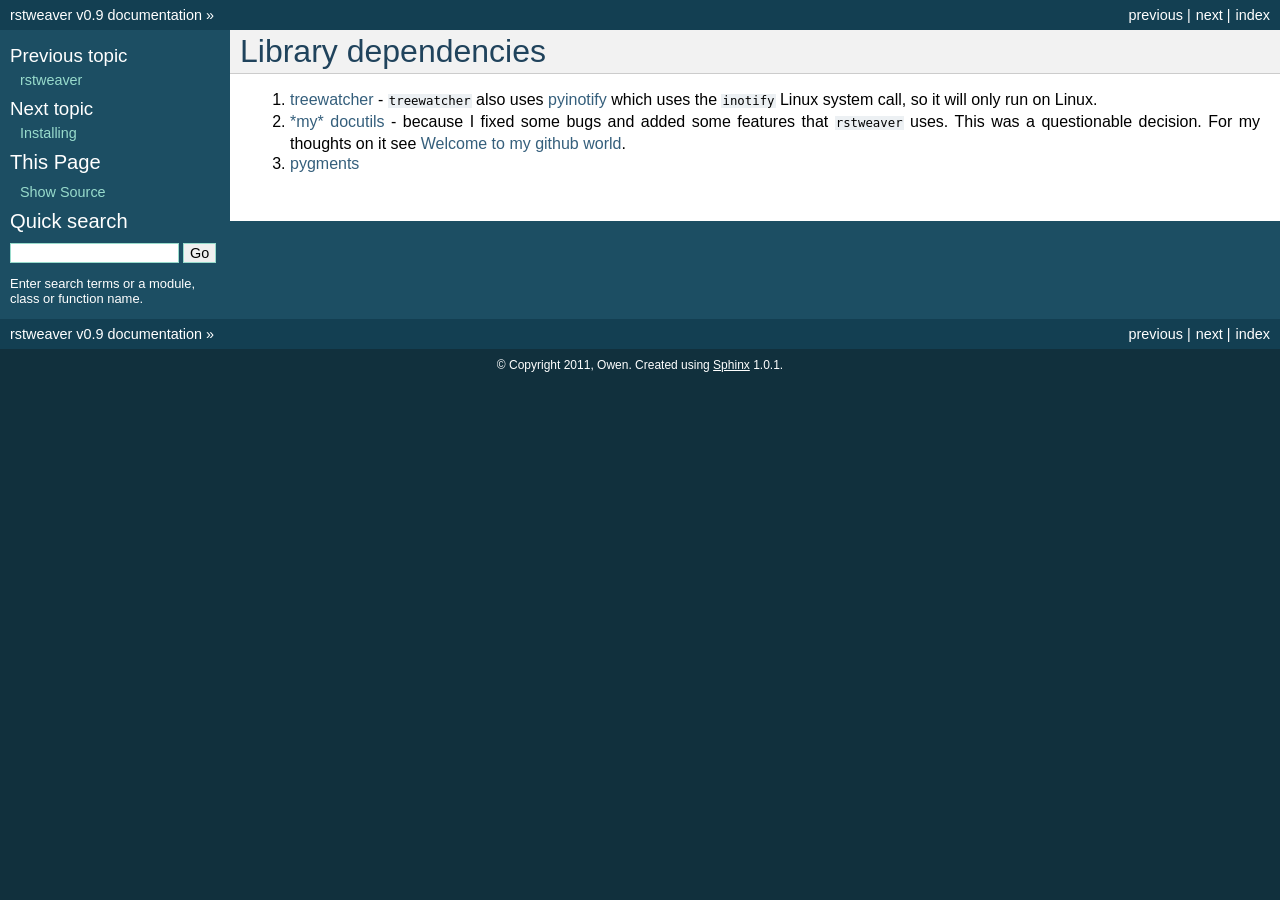
<file: dependencies.html>
<!DOCTYPE html PUBLIC "-//W3C//DTD XHTML 1.0 Transitional//EN"
  "http://www.w3.org/TR/xhtml1/DTD/xhtml1-transitional.dtd">

<html xmlns="http://www.w3.org/1999/xhtml">
  <head>
    <meta http-equiv="Content-Type" content="text/html; charset=utf-8" />
    
    <title>Library dependencies &mdash; rstweaver v0.9 documentation</title>
    <link rel="stylesheet" href="_static/default.css" type="text/css" />
    <link rel="stylesheet" href="_static/pygments.css" type="text/css" />
    <script type="text/javascript">
      var DOCUMENTATION_OPTIONS = {
        URL_ROOT:    '',
        VERSION:     '0.9',
        COLLAPSE_INDEX: false,
        FILE_SUFFIX: '.html',
        HAS_SOURCE:  true
      };
    </script>
    <script type="text/javascript" src="_static/jquery.js"></script>
    <script type="text/javascript" src="_static/underscore.js"></script>
    <script type="text/javascript" src="_static/doctools.js"></script>
    <link rel="top" title="rstweaver v0.9 documentation" href="index.html" />
    <link rel="next" title="Installing" href="installing.html" />
    <link rel="prev" title="rstweaver" href="index.html" /> 
  </head>
  <body>
    <div class="related">
      <h3>Navigation</h3>
      <ul>
        <li class="right" style="margin-right: 10px">
          <a href="genindex.html" title="General Index"
             accesskey="I">index</a></li>
        <li class="right" >
          <a href="installing.html" title="Installing"
             accesskey="N">next</a> |</li>
        <li class="right" >
          <a href="index.html" title="rstweaver"
             accesskey="P">previous</a> |</li>
        <li><a href="index.html">rstweaver v0.9 documentation</a> &raquo;</li> 
      </ul>
    </div>  

    <div class="document">
      <div class="documentwrapper">
        <div class="bodywrapper">
          <div class="body">
            
  <div class="section" id="library-dependencies">
<h1>Library dependencies<a class="headerlink" href="#library-dependencies" title="Permalink to this headline">¶</a></h1>
<ol class="arabic simple">
<li><a class="reference external" href="https://github.com/ellbur/treewatcher">treewatcher</a> - <tt class="docutils literal"><span class="pre">treewatcher</span></tt>
also uses <a class="reference external" href="https://github.com/seb-m/pyinotify">pyinotify</a> which uses  the
<tt class="docutils literal"><span class="pre">inotify</span></tt> Linux system call, so it will only run on Linux.</li>
<li><a class="reference external" href="https://github.com/ellbur/docutils">*my* docutils</a> - because I fixed some
bugs and added some features that <tt class="docutils literal"><span class="pre">rstweaver</span></tt> uses. This was a
questionable decision. For my thoughts on it see <a class="reference external" href="http://strugglingthroughproblems.blogspot.com/2011/08/welcome-to-my-github-world.html">Welcome to my github world</a>.</li>
<li><a class="reference external" href="http://pygments.org/">pygments</a></li>
</ol>
</div>


          </div>
        </div>
      </div>
      <div class="sphinxsidebar">
        <div class="sphinxsidebarwrapper">
  <h4>Previous topic</h4>
  <p class="topless"><a href="index.html"
                        title="previous chapter">rstweaver</a></p>
  <h4>Next topic</h4>
  <p class="topless"><a href="installing.html"
                        title="next chapter">Installing</a></p>
  <h3>This Page</h3>
  <ul class="this-page-menu">
    <li><a href="_sources/dependencies.txt"
           rel="nofollow">Show Source</a></li>
  </ul>
<div id="searchbox" style="display: none">
  <h3>Quick search</h3>
    <form class="search" action="search.html" method="get">
      <input type="text" name="q" size="18" />
      <input type="submit" value="Go" />
      <input type="hidden" name="check_keywords" value="yes" />
      <input type="hidden" name="area" value="default" />
    </form>
    <p class="searchtip" style="font-size: 90%">
    Enter search terms or a module, class or function name.
    </p>
</div>
<script type="text/javascript">$('#searchbox').show(0);</script>
        </div>
      </div>
      <div class="clearer"></div>
    </div>
    <div class="related">
      <h3>Navigation</h3>
      <ul>
        <li class="right" style="margin-right: 10px">
          <a href="genindex.html" title="General Index"
             >index</a></li>
        <li class="right" >
          <a href="installing.html" title="Installing"
             >next</a> |</li>
        <li class="right" >
          <a href="index.html" title="rstweaver"
             >previous</a> |</li>
        <li><a href="index.html">rstweaver v0.9 documentation</a> &raquo;</li> 
      </ul>
    </div>
    <div class="footer">
        &copy; Copyright 2011, Owen.
      Created using <a href="http://sphinx.pocoo.org/">Sphinx</a> 1.0.1.
    </div>
  </body>
</html>
</file>
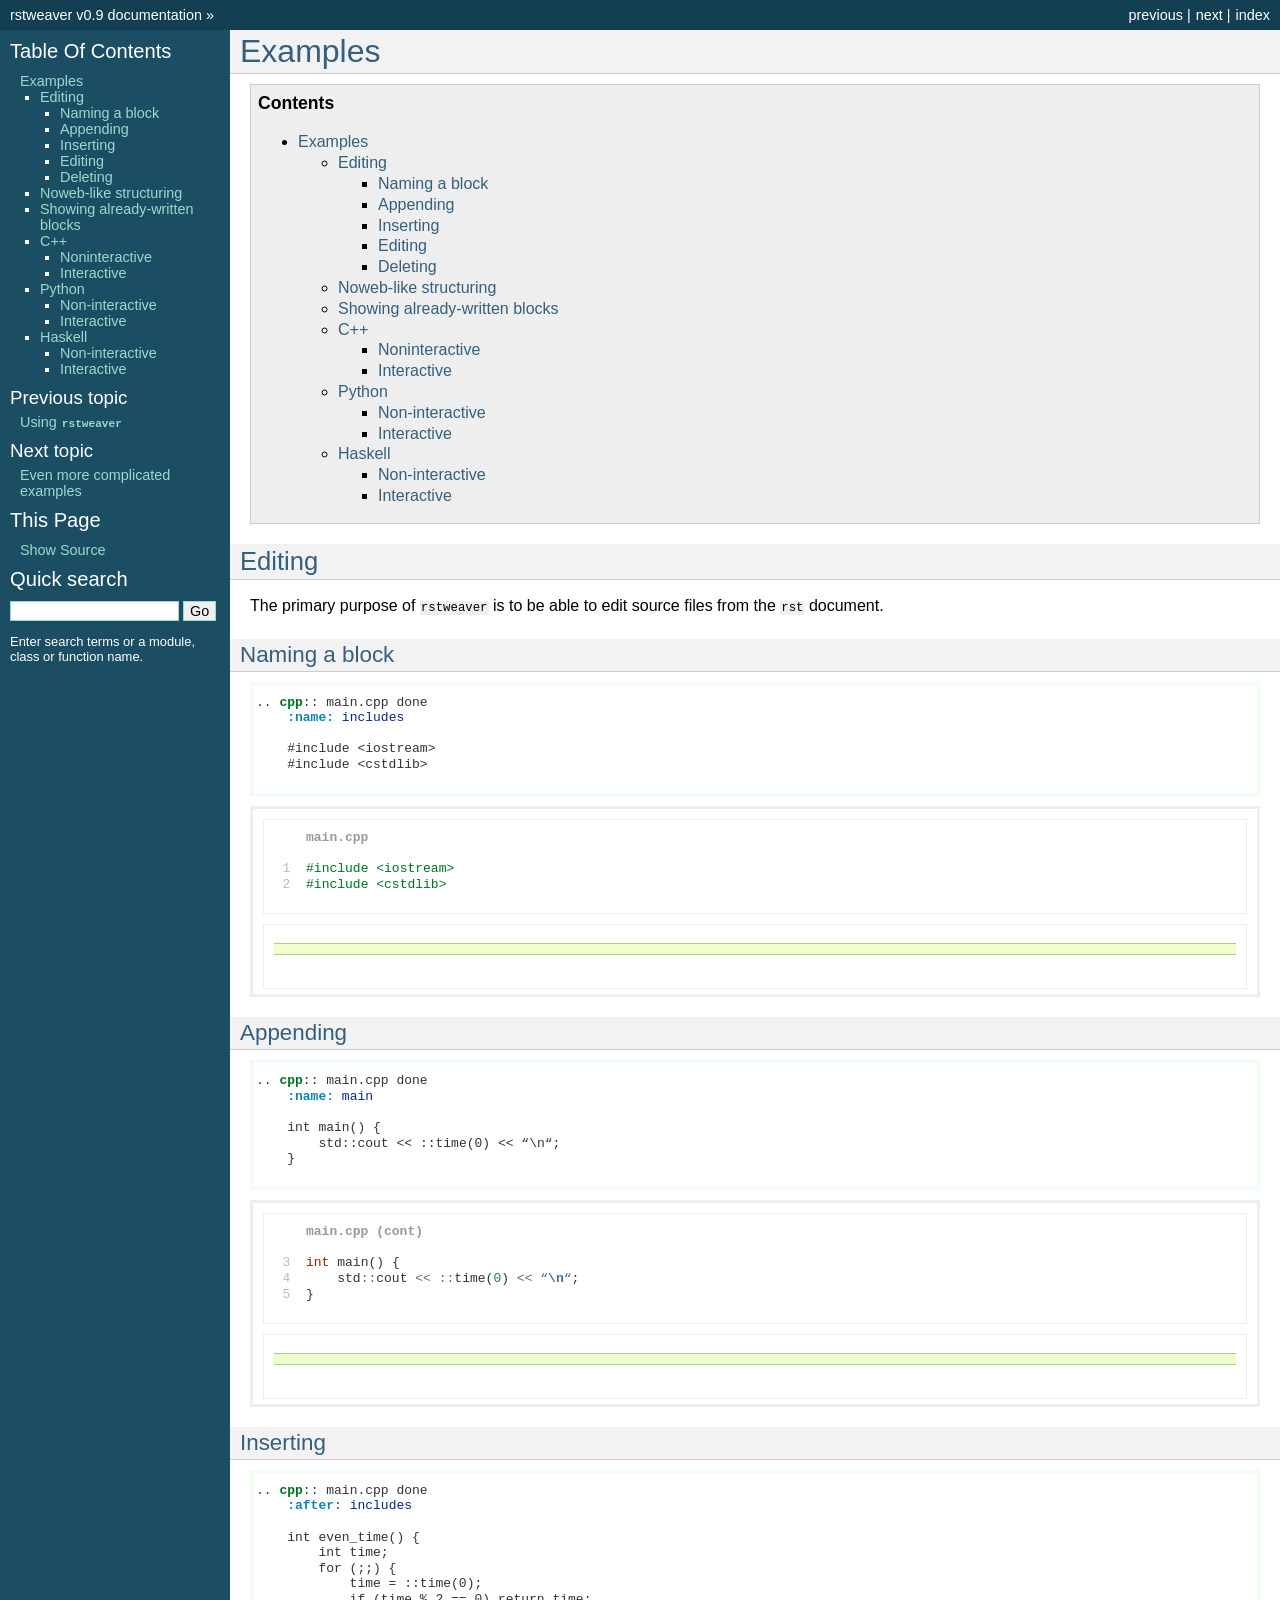
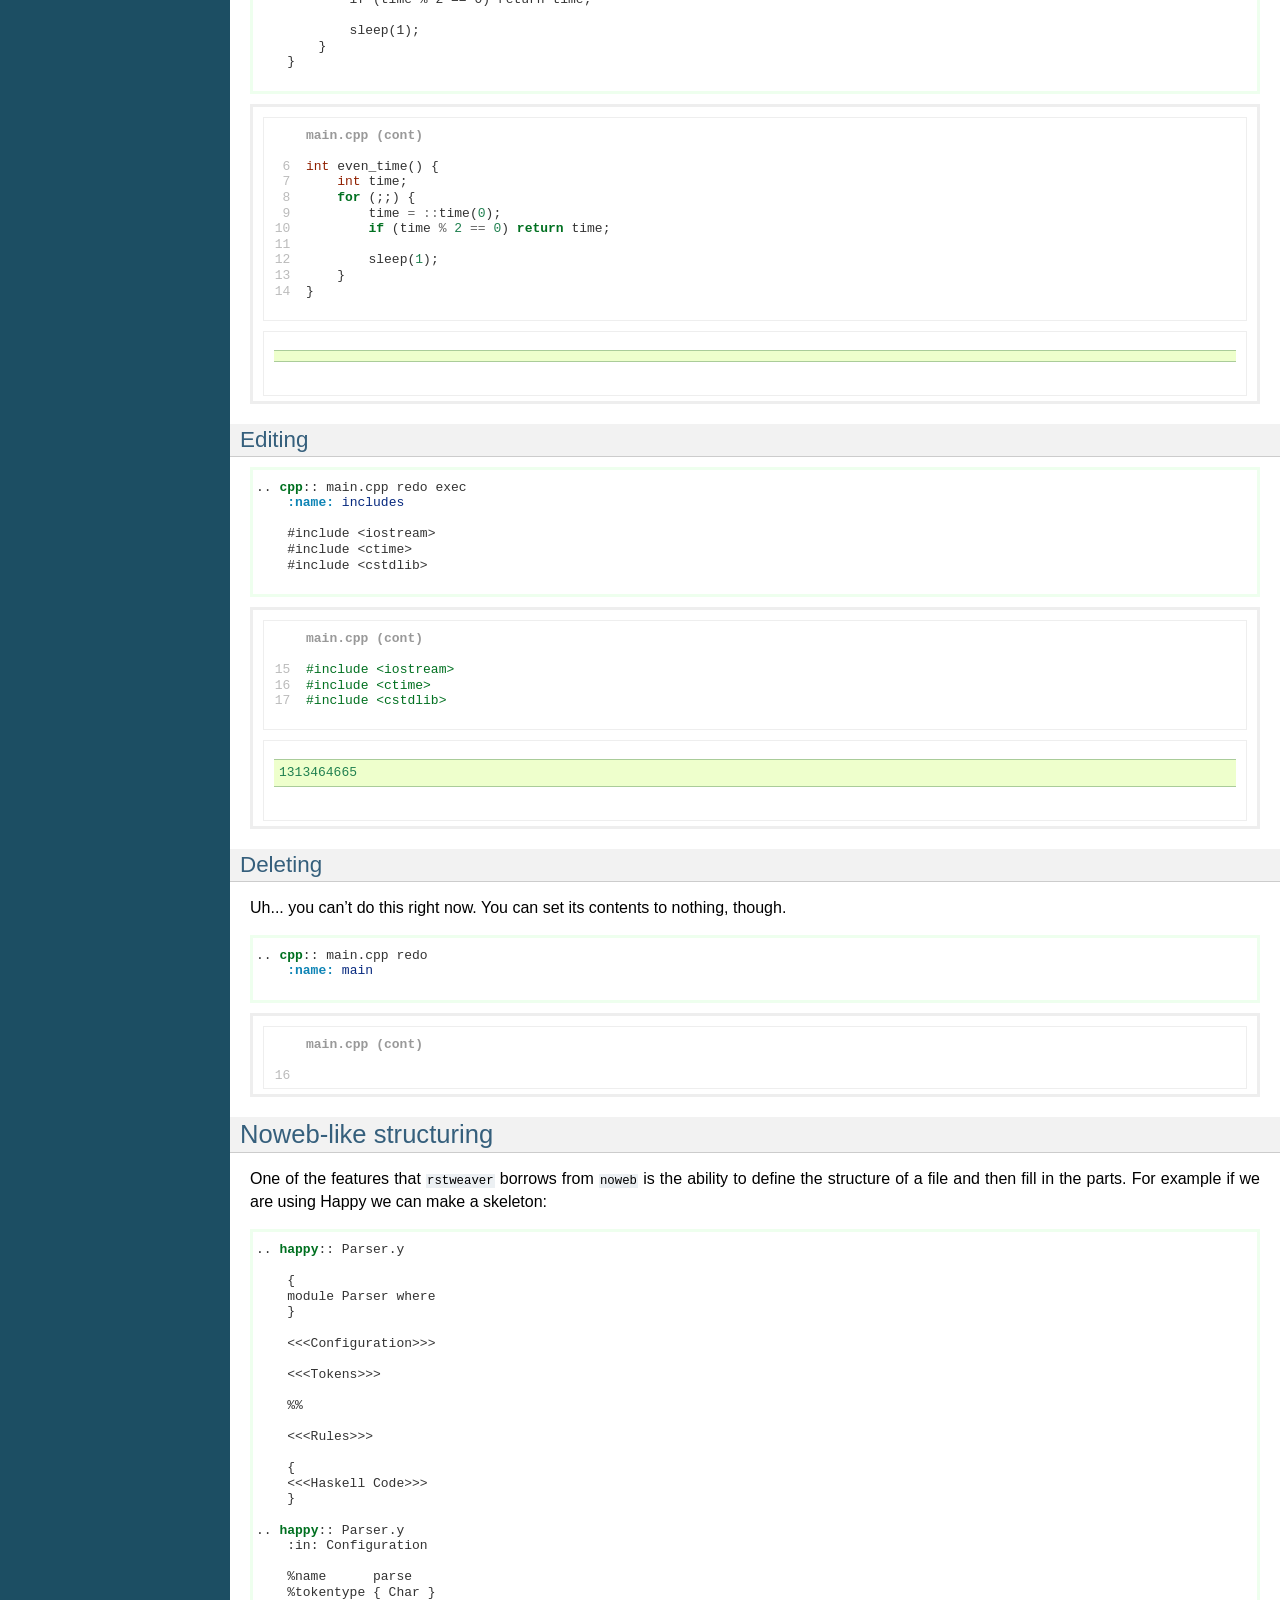
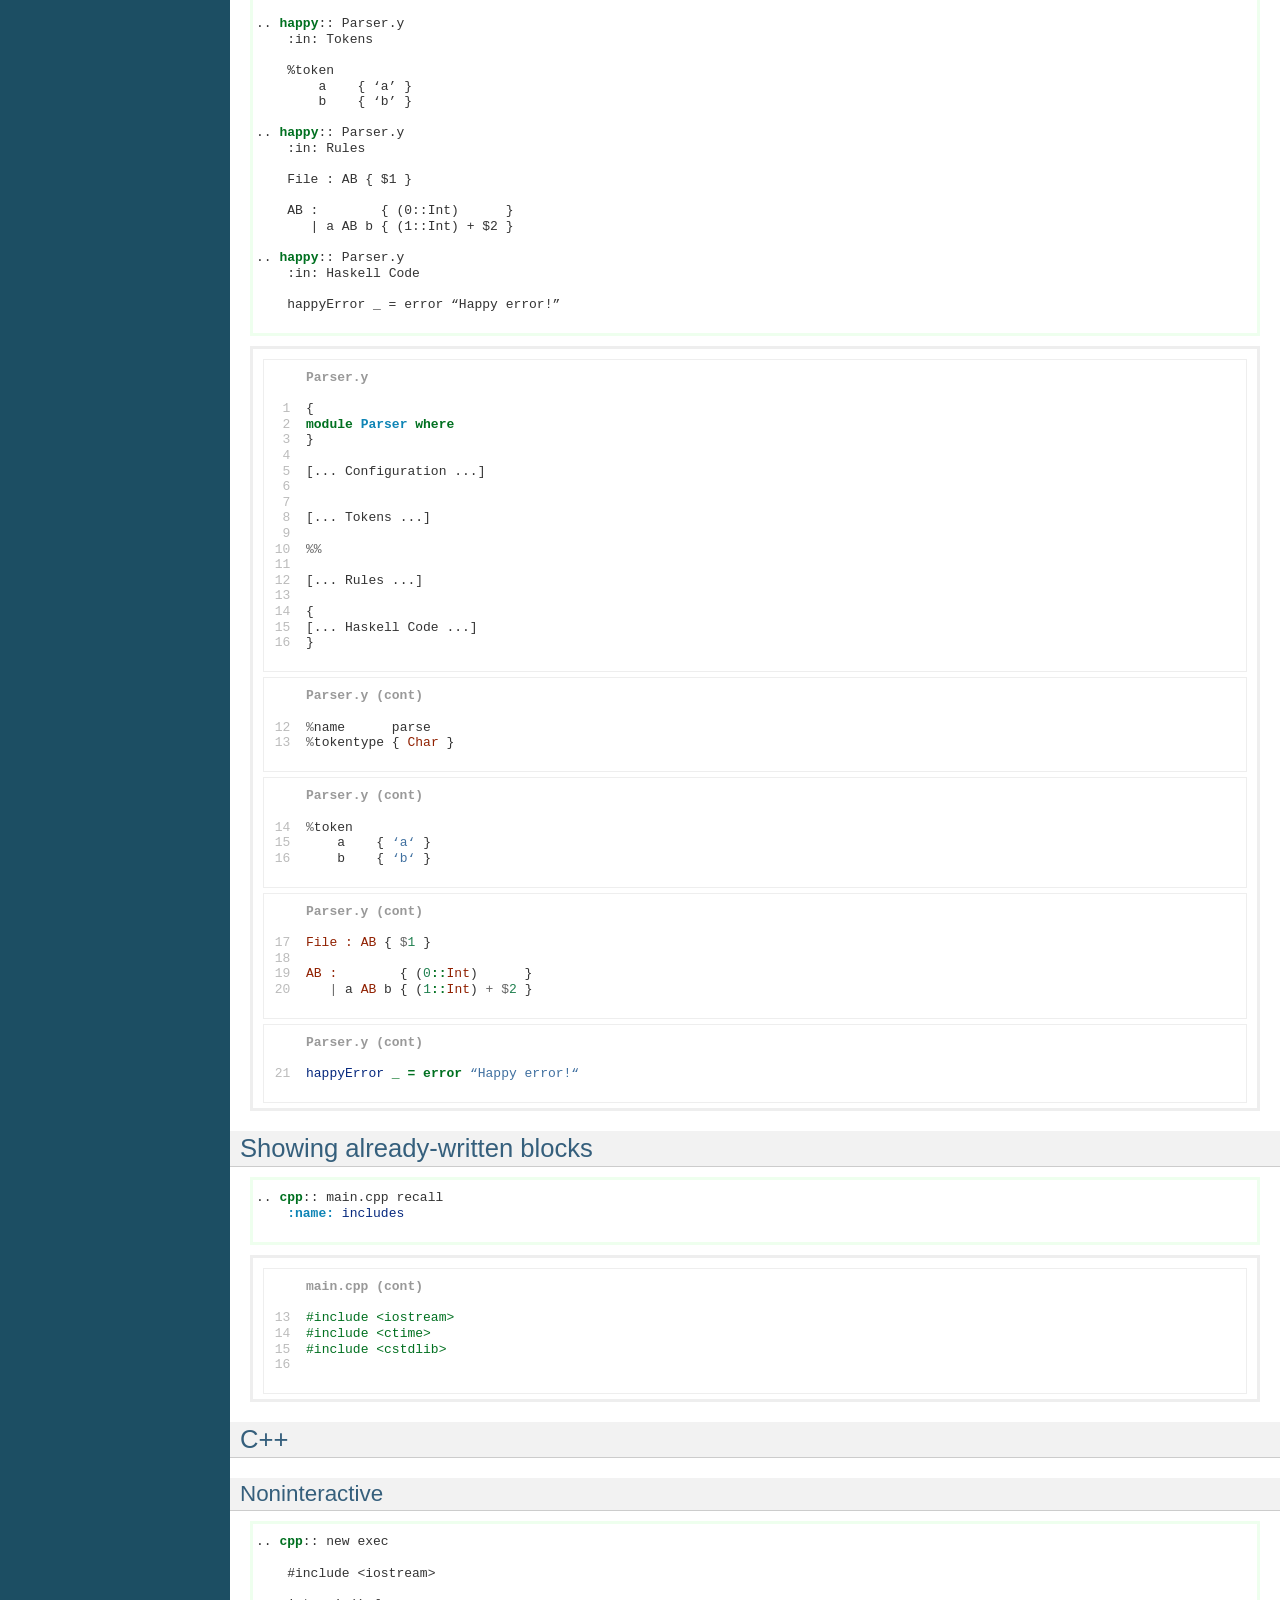
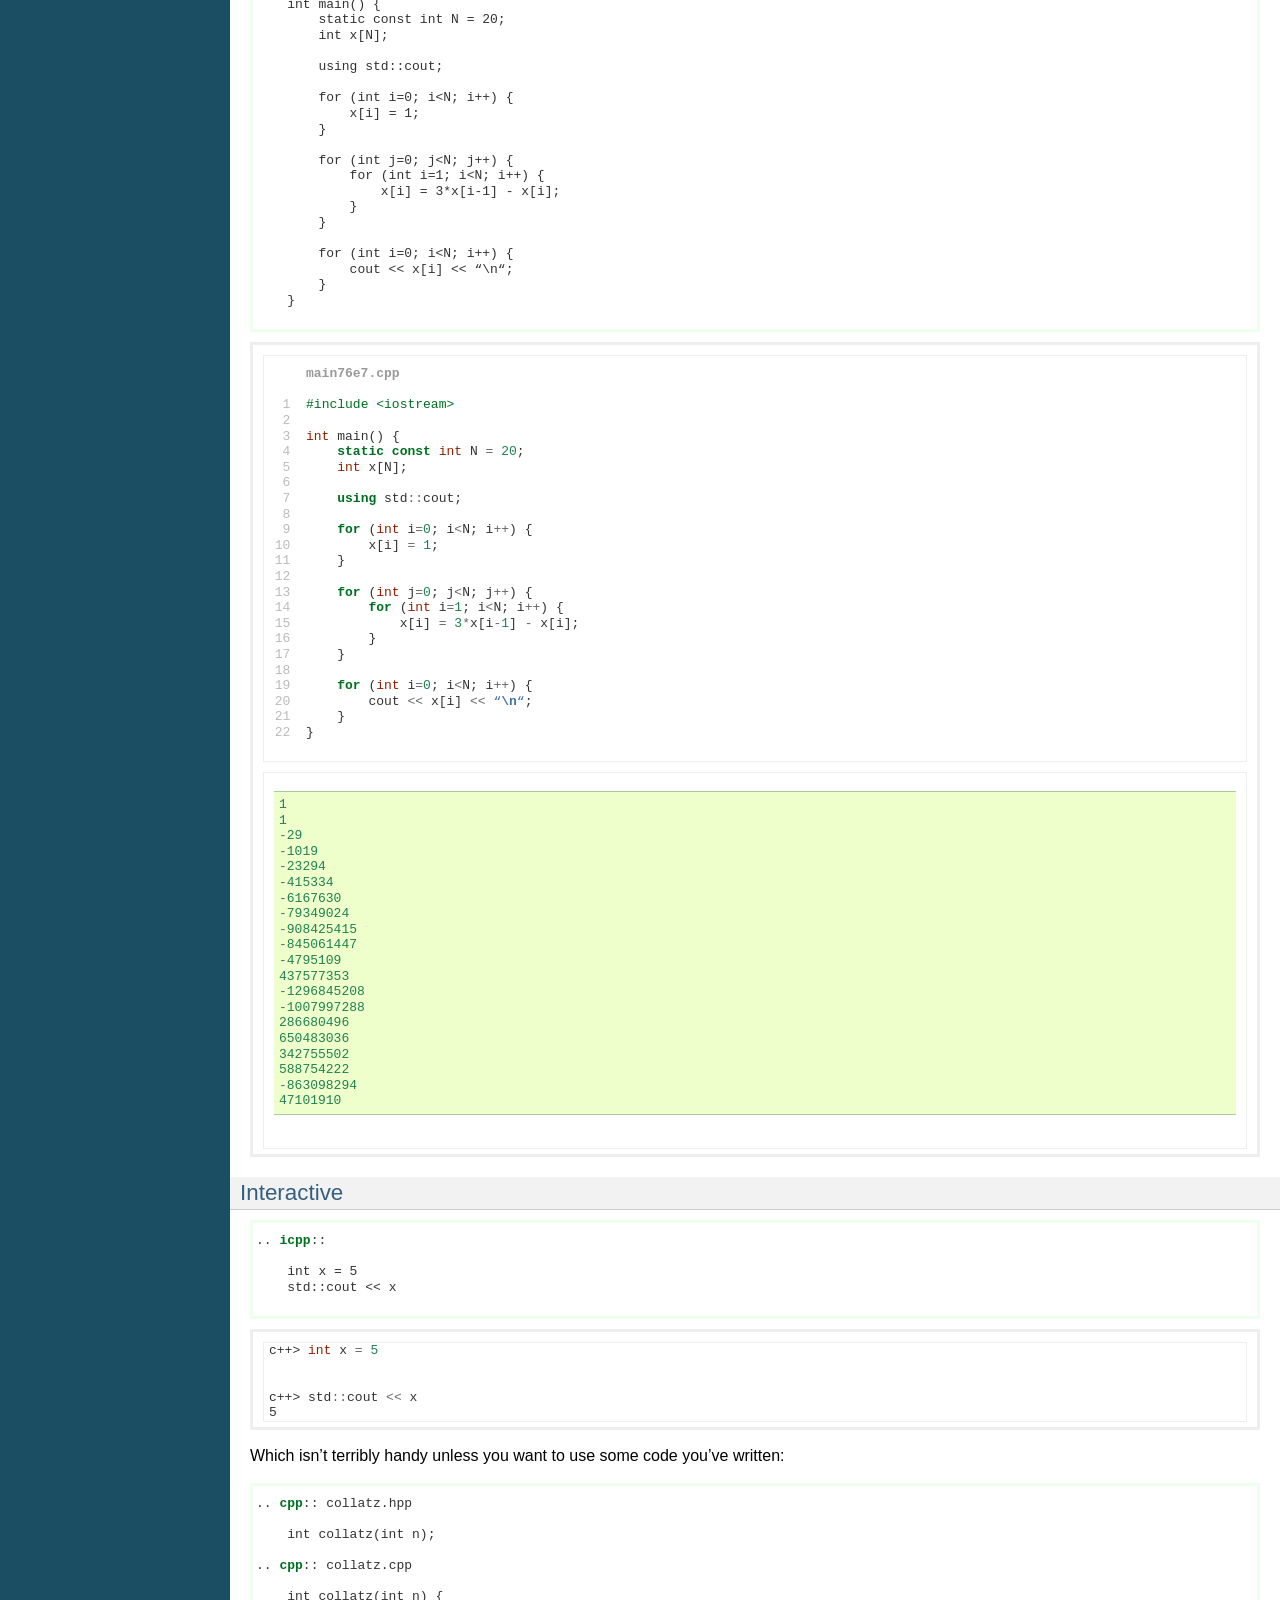
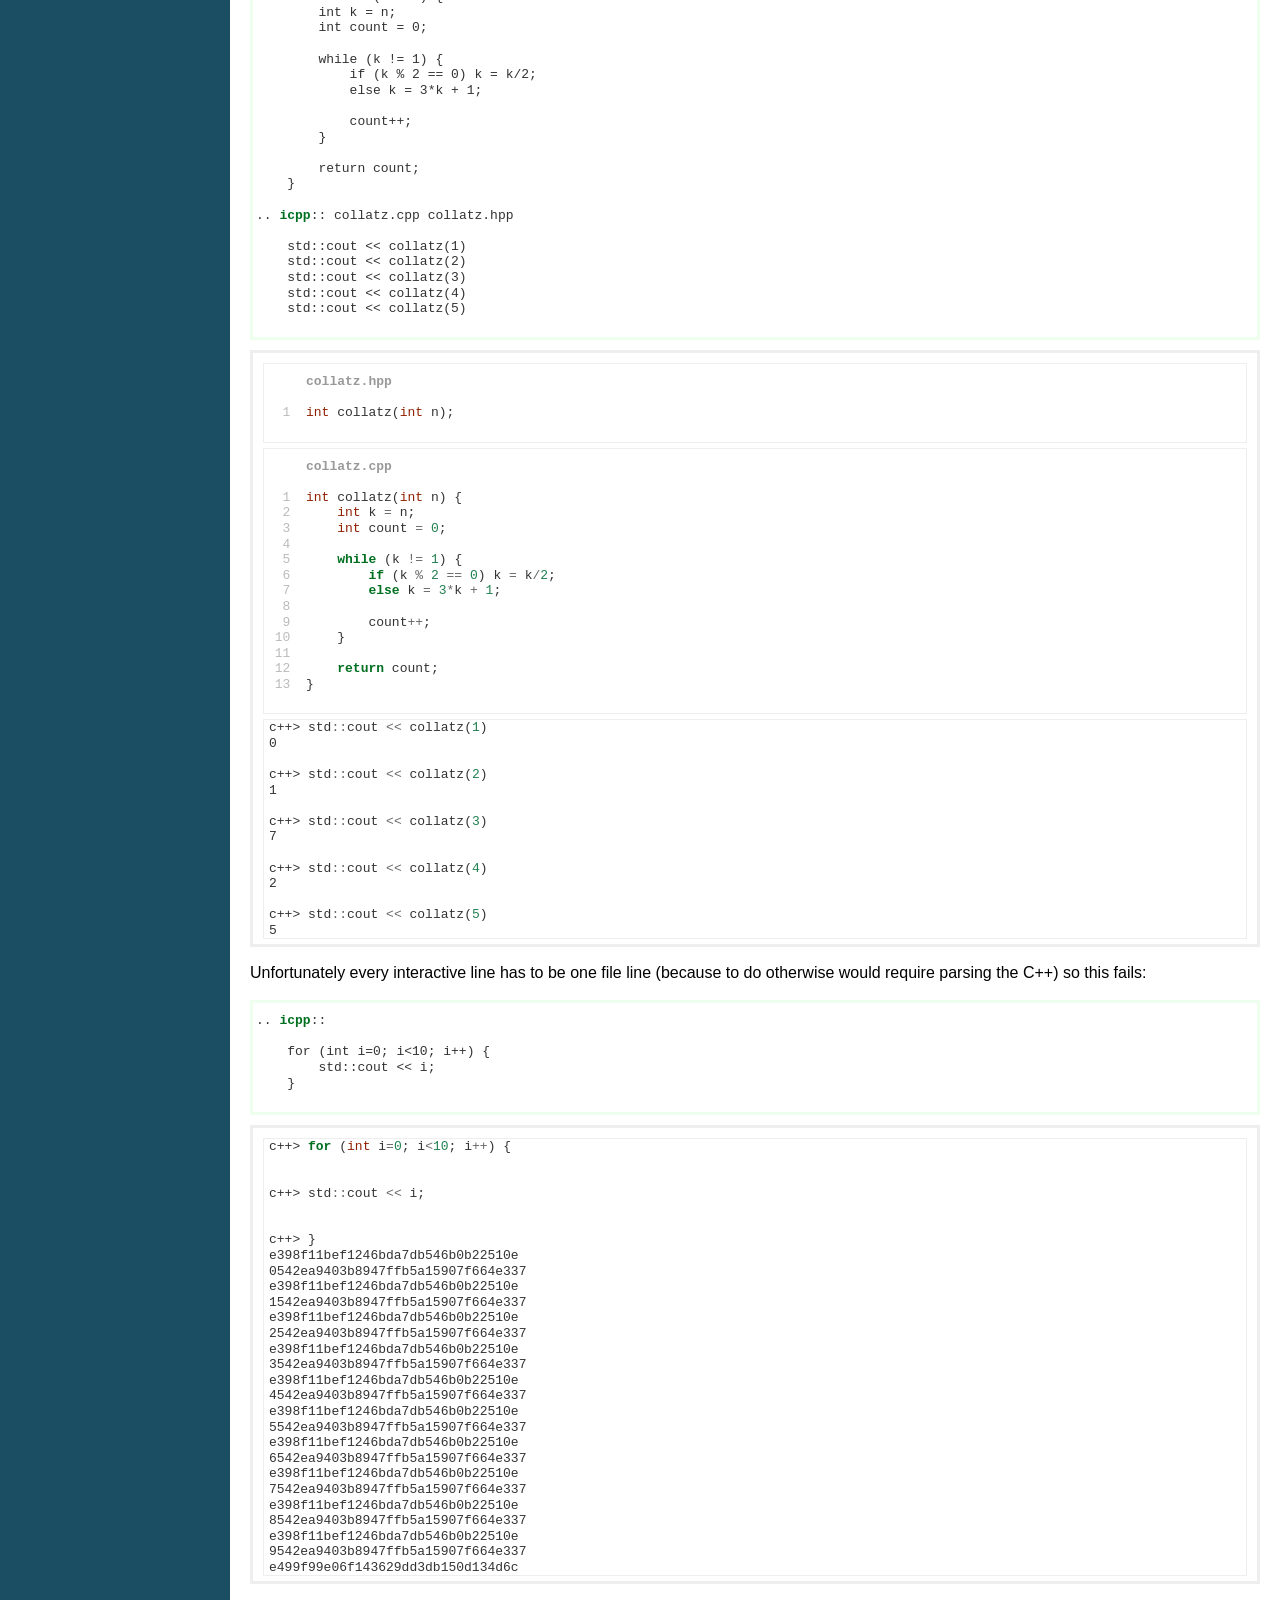
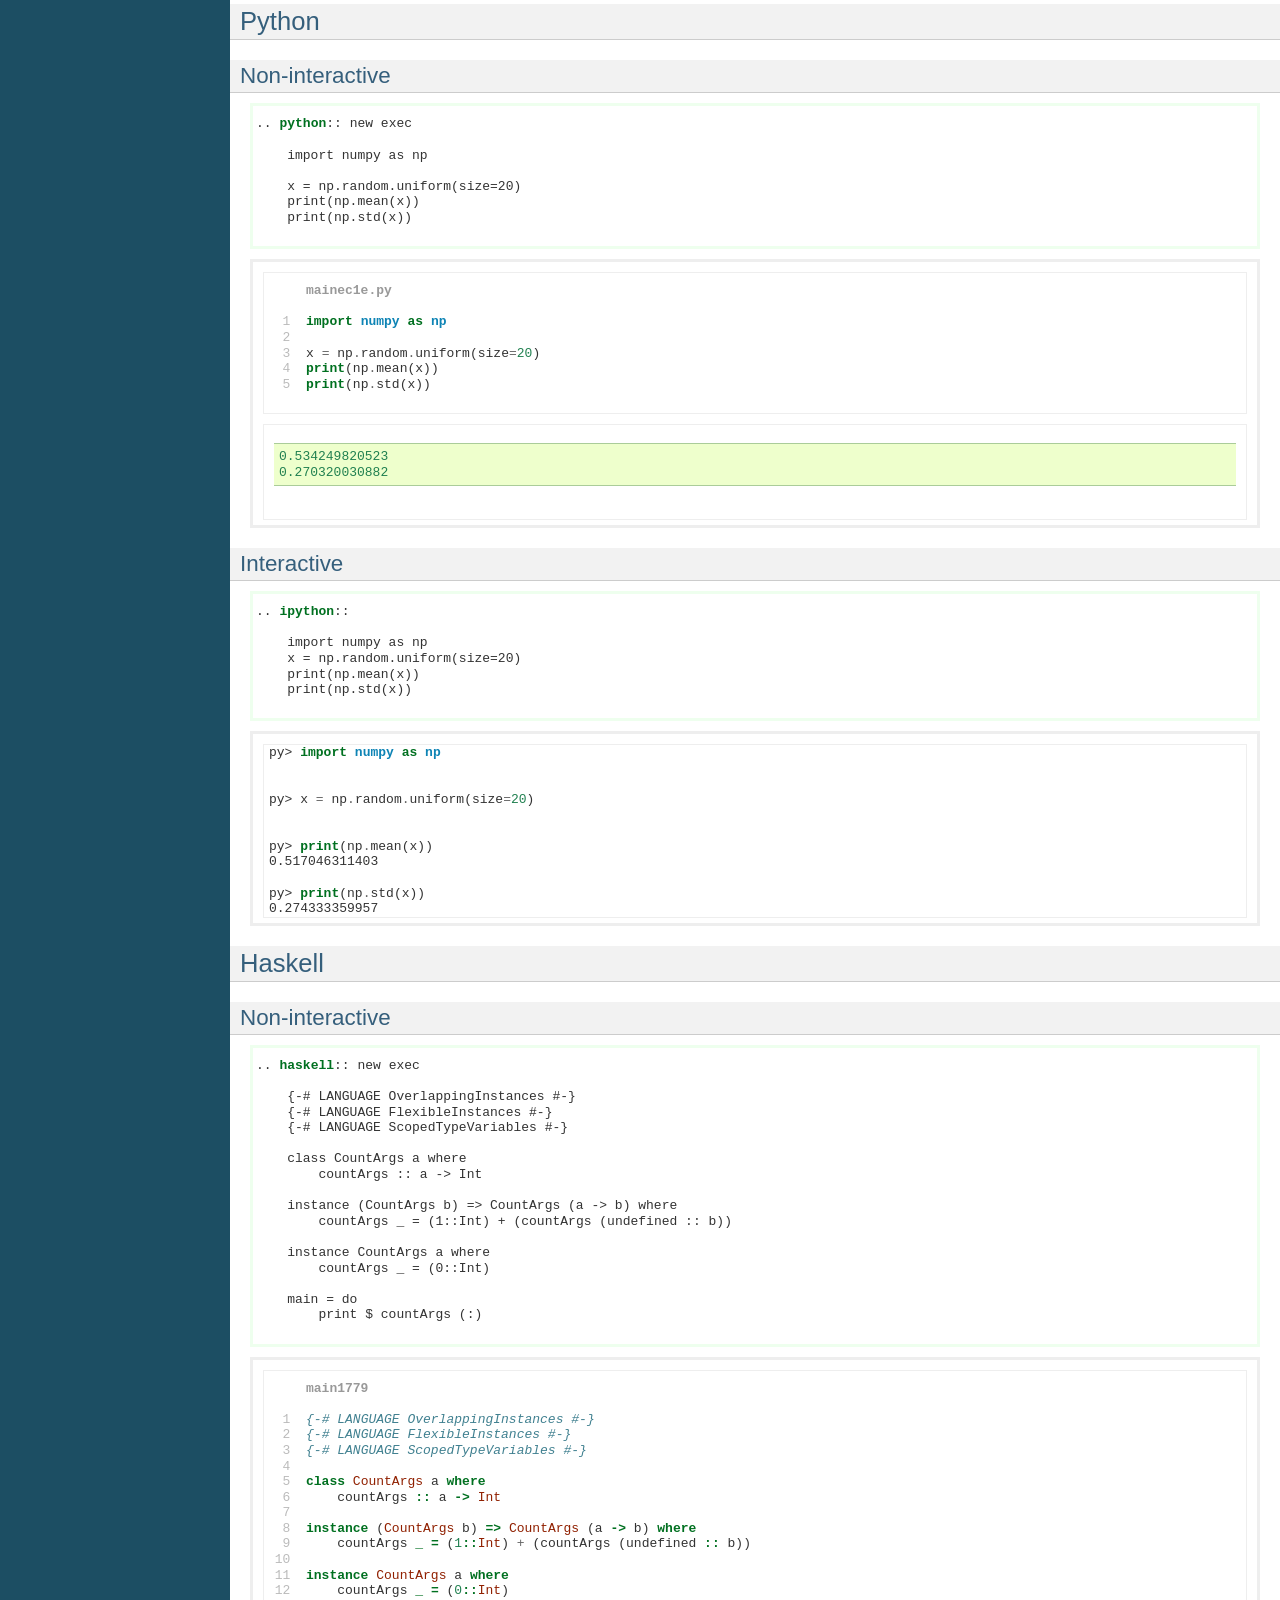
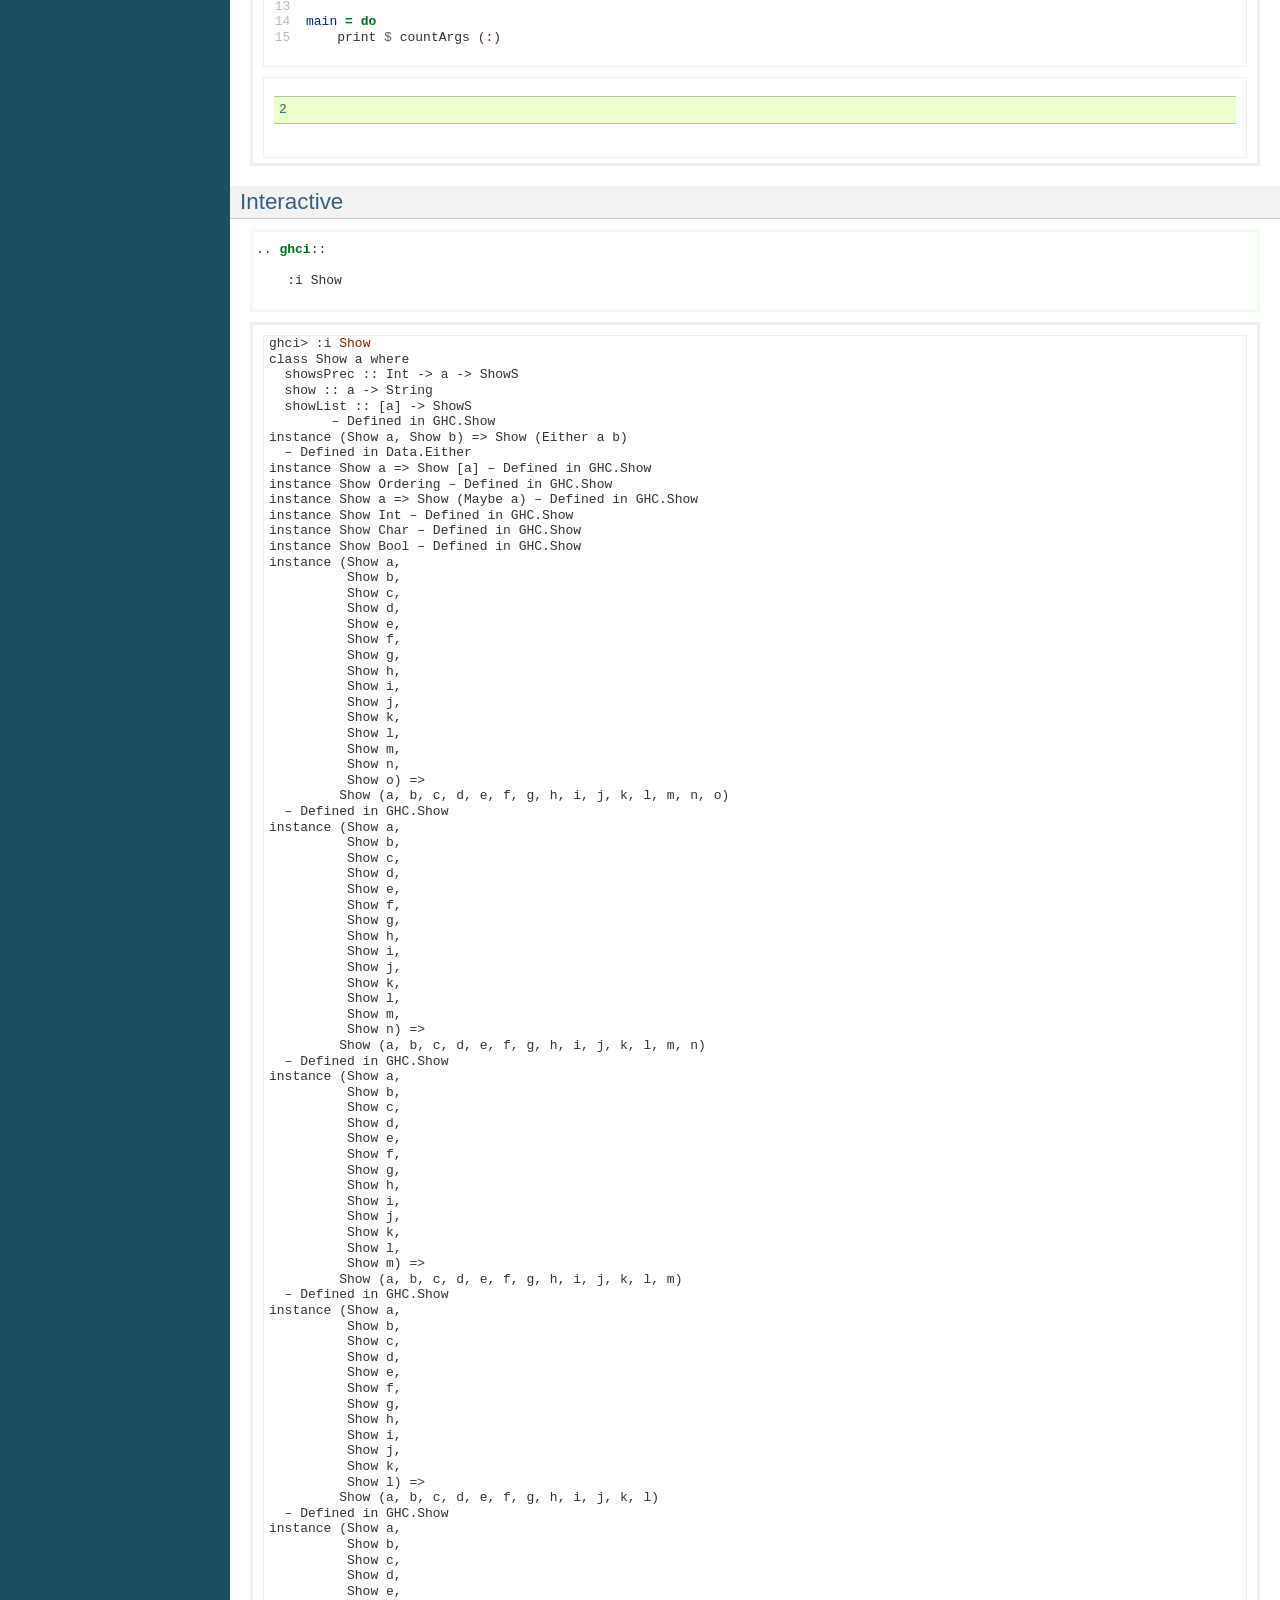
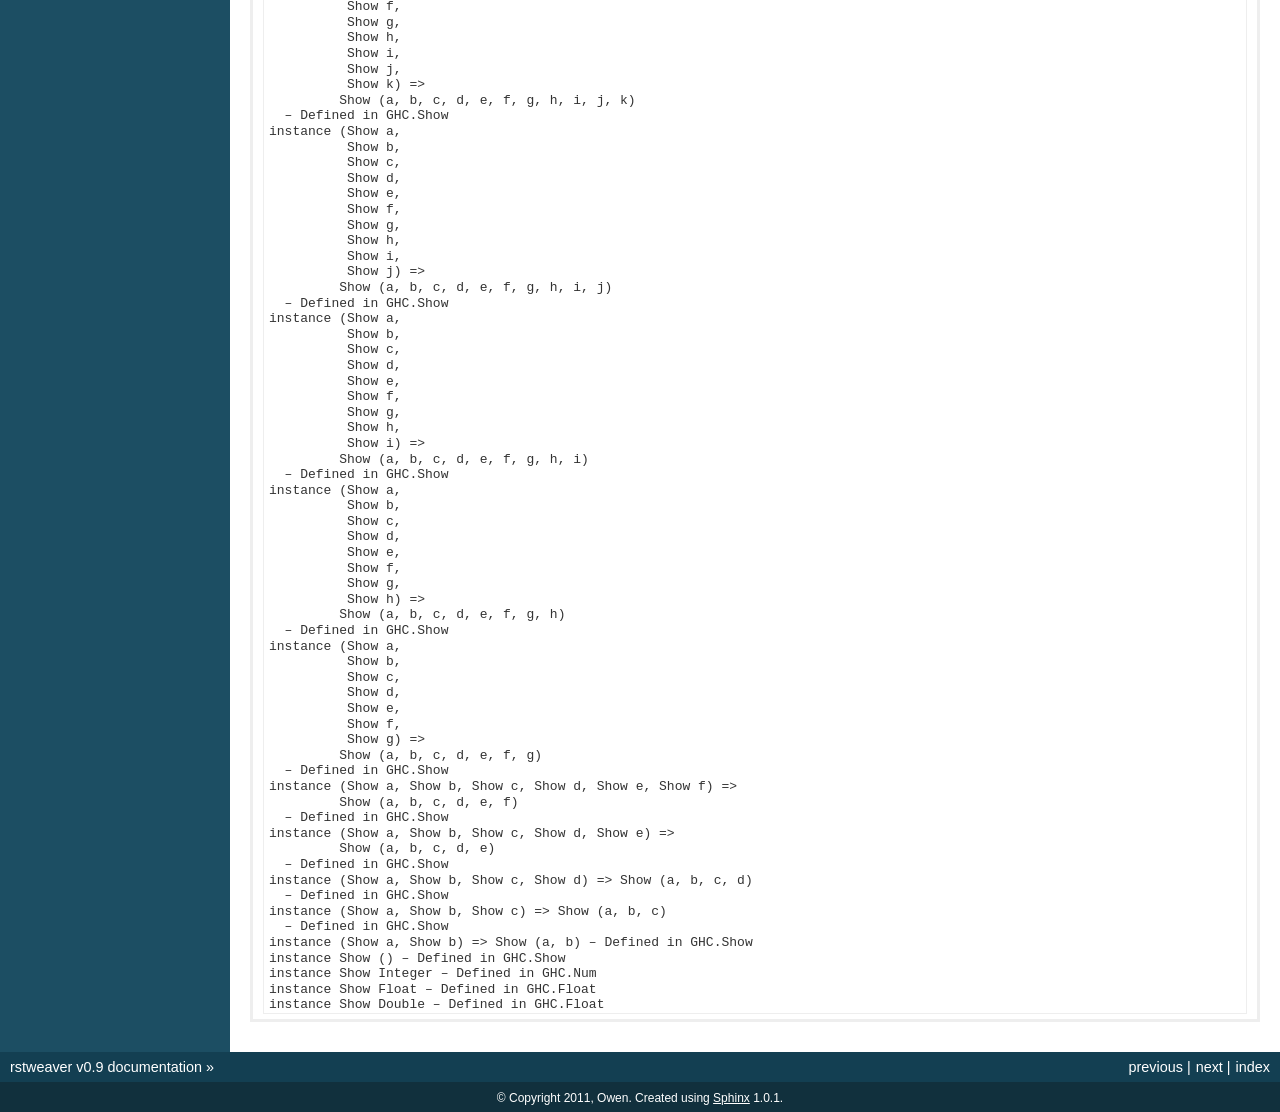
<file: examples.html>
<!DOCTYPE html PUBLIC "-//W3C//DTD XHTML 1.0 Transitional//EN"
  "http://www.w3.org/TR/xhtml1/DTD/xhtml1-transitional.dtd">

<html xmlns="http://www.w3.org/1999/xhtml">
  <head>
    <meta http-equiv="Content-Type" content="text/html; charset=utf-8" />
    
    <title>Examples &mdash; rstweaver v0.9 documentation</title>
    <link rel="stylesheet" href="_static/default.css" type="text/css" />
    <link rel="stylesheet" href="_static/pygments.css" type="text/css" />
    <script type="text/javascript">
      var DOCUMENTATION_OPTIONS = {
        URL_ROOT:    '',
        VERSION:     '0.9',
        COLLAPSE_INDEX: false,
        FILE_SUFFIX: '.html',
        HAS_SOURCE:  true
      };
    </script>
    <script type="text/javascript" src="_static/jquery.js"></script>
    <script type="text/javascript" src="_static/underscore.js"></script>
    <script type="text/javascript" src="_static/doctools.js"></script>
    <link rel="top" title="rstweaver v0.9 documentation" href="index.html" />
    <link rel="next" title="Even more complicated examples" href="complicated.html" />
    <link rel="prev" title="Using rstweaver" href="using.html" /> 
  </head>
  <body>
    <div class="related">
      <h3>Navigation</h3>
      <ul>
        <li class="right" style="margin-right: 10px">
          <a href="genindex.html" title="General Index"
             accesskey="I">index</a></li>
        <li class="right" >
          <a href="complicated.html" title="Even more complicated examples"
             accesskey="N">next</a> |</li>
        <li class="right" >
          <a href="using.html" title="Using rstweaver"
             accesskey="P">previous</a> |</li>
        <li><a href="index.html">rstweaver v0.9 documentation</a> &raquo;</li> 
      </ul>
    </div>  

    <div class="document">
      <div class="documentwrapper">
        <div class="bodywrapper">
          <div class="body">
            
  <div class="section" id="examples">
<h1><a class="toc-backref" href="#id5">Examples</a><a class="headerlink" href="#examples" title="Permalink to this headline">¶</a></h1>
<div class="contents topic" id="contents">
<p class="topic-title first">Contents</p>
<ul class="simple">
<li><a class="reference external" href="#examples" id="id5">Examples</a><ul>
<li><a class="reference external" href="#editing" id="id6">Editing</a><ul>
<li><a class="reference external" href="#naming-a-block" id="id7">Naming a block</a></li>
<li><a class="reference external" href="#appending" id="id8">Appending</a></li>
<li><a class="reference external" href="#inserting" id="id9">Inserting</a></li>
<li><a class="reference external" href="#id1" id="id10">Editing</a></li>
<li><a class="reference external" href="#deleting" id="id11">Deleting</a></li>
</ul>
</li>
<li><a class="reference external" href="#noweb-like-structuring" id="id12">Noweb-like structuring</a></li>
<li><a class="reference external" href="#showing-already-written-blocks" id="id13">Showing already-written blocks</a></li>
<li><a class="reference external" href="#c" id="id14">C++</a><ul>
<li><a class="reference external" href="#noninteractive" id="id15">Noninteractive</a></li>
<li><a class="reference external" href="#interactive" id="id16">Interactive</a></li>
</ul>
</li>
<li><a class="reference external" href="#python" id="id17">Python</a><ul>
<li><a class="reference external" href="#non-interactive" id="id18">Non-interactive</a></li>
<li><a class="reference external" href="#id2" id="id19">Interactive</a></li>
</ul>
</li>
<li><a class="reference external" href="#haskell" id="id20">Haskell</a><ul>
<li><a class="reference external" href="#id3" id="id21">Non-interactive</a></li>
<li><a class="reference external" href="#id4" id="id22">Interactive</a></li>
</ul>
</li>
</ul>
</li>
</ul>
</div>
<div class="section" id="editing">
<h2><a class="toc-backref" href="#id6">Editing</a><a class="headerlink" href="#editing" title="Permalink to this headline">¶</a></h2>
<p>The primary purpose of <tt class="docutils literal"><span class="pre">rstweaver</span></tt> is to be able to edit source files from
the <tt class="docutils literal"><span class="pre">rst</span></tt> document.</p>
<div class="section" id="naming-a-block">
<h3><a class="toc-backref" href="#id7">Naming a block</a><a class="headerlink" href="#naming-a-block" title="Permalink to this headline">¶</a></h3>
<pre class="code code-weaver literal-block">
<span></span><span></span><span class="p">..</span><span> </span><span class="ow">cpp</span><span class="p">::</span><span> </span><span>main.cpp done</span><span>
</span><span>    </span><span class="nc">:name:</span><span> </span><span class="nf">includes</span><span>
</span><span>
</span><span>    #include &lt;iostream&gt;</span><span>
</span><span>    #include &lt;cstdlib&gt;</span><span>
</span>
</pre>
<blockquote class="run-output run-output-weaver" id="weaver">
<span></span><pre class="code code-cpp literal-block">
<span class="file-header">     main.cpp 

</span><span class="lineno">  1  </span><span></span><span class="cp">#</span><span class="cp">include &lt;iostream&gt;</span><span class="cp"></span><span>
</span><span class="lineno">  2  </span><span class="cp"></span><span class="cp">#</span><span class="cp">include &lt;cstdlib&gt;</span><span></span><span>
</span><span></span>
</pre>
<div class="run-output run-output-cpp highlight-python"><div class="highlight"><pre>
</pre></div>
</div>
</blockquote>
</div>
<div class="section" id="appending">
<h3><a class="toc-backref" href="#id8">Appending</a><a class="headerlink" href="#appending" title="Permalink to this headline">¶</a></h3>
<pre class="code code-weaver literal-block">
<span></span><span></span><span class="p">..</span><span> </span><span class="ow">cpp</span><span class="p">::</span><span> </span><span>main.cpp done</span><span>
</span><span>    </span><span class="nc">:name:</span><span> </span><span class="nf">main</span><span>
</span><span>
</span><span>    int main() {</span><span>
</span><span>        std</span><span>:</span><span>:</span><span>cout &lt;&lt; </span><span>:</span><span>:</span><span>time(0) &lt;&lt; &#8220;</span><span>\n</span><span>&#8220;;</span><span>
</span><span>    }</span><span>
</span>
</pre>
<blockquote class="run-output run-output-weaver" id="weaver">
<span></span><pre class="code code-cpp literal-block">
<span class="file-header">     main.cpp (cont)

</span><span class="lineno">  3  </span><span></span><span class="kt">int</span><span> </span><span class="n">main</span><span class="p">(</span><span class="p">)</span><span> </span><span class="p">{</span><span></span><span>
</span><span class="lineno">  4  </span><span></span><span>    </span><span class="n">std</span><span class="o">:</span><span class="o">:</span><span class="n">cout</span><span> </span><span class="o">&lt;</span><span class="o">&lt;</span><span> </span><span class="o">:</span><span class="o">:</span><span class="n">time</span><span class="p">(</span><span class="mi">0</span><span class="p">)</span><span> </span><span class="o">&lt;</span><span class="o">&lt;</span><span> </span><span class="s">&#8220;</span><span class="se">\n</span><span class="s">&#8220;</span><span class="p">;</span><span></span><span>
</span><span class="lineno">  5  </span><span></span><span class="p">}</span><span></span><span>
</span><span></span>
</pre>
<div class="run-output run-output-cpp highlight-python"><div class="highlight"><pre>
</pre></div>
</div>
</blockquote>
</div>
<div class="section" id="inserting">
<h3><a class="toc-backref" href="#id9">Inserting</a><a class="headerlink" href="#inserting" title="Permalink to this headline">¶</a></h3>
<pre class="code code-weaver literal-block">
<span></span><span></span><span class="p">..</span><span> </span><span class="ow">cpp</span><span class="p">::</span><span> </span><span>main.cpp done</span><span>
</span><span>    </span><span class="nc">:after:</span><span> </span><span class="nf">includes</span><span>
</span><span>
</span><span>    int even_time() {</span><span>
</span><span>        int time;</span><span>
</span><span>        for (;;) {</span><span>
</span><span>            time = </span><span>:</span><span>:</span><span>time(0);</span><span>
</span><span>            if (time % 2 == 0) return time;</span><span>
</span><span>
</span><span>            sleep(1);</span><span>
</span><span>        }</span><span>
</span><span>    }</span><span>
</span>
</pre>
<blockquote class="run-output run-output-weaver" id="weaver">
<span></span><pre class="code code-cpp literal-block">
<span class="file-header">     main.cpp (cont)

</span><span class="lineno">  6  </span><span></span><span class="kt">int</span><span> </span><span class="n">even_time</span><span class="p">(</span><span class="p">)</span><span> </span><span class="p">{</span><span></span><span>
</span><span class="lineno">  7  </span><span></span><span>    </span><span class="kt">int</span><span> </span><span class="n">time</span><span class="p">;</span><span></span><span>
</span><span class="lineno">  8  </span><span></span><span>    </span><span class="k">for</span><span> </span><span class="p">(</span><span class="p">;</span><span class="p">;</span><span class="p">)</span><span> </span><span class="p">{</span><span></span><span>
</span><span class="lineno">  9  </span><span></span><span>        </span><span class="n">time</span><span> </span><span class="o">=</span><span> </span><span class="o">:</span><span class="o">:</span><span class="n">time</span><span class="p">(</span><span class="mi">0</span><span class="p">)</span><span class="p">;</span><span></span><span>
</span><span class="lineno"> 10  </span><span></span><span>        </span><span class="k">if</span><span> </span><span class="p">(</span><span class="n">time</span><span> </span><span class="o">%</span><span> </span><span class="mi">2</span><span> </span><span class="o">=</span><span class="o">=</span><span> </span><span class="mi">0</span><span class="p">)</span><span> </span><span class="k">return</span><span> </span><span class="n">time</span><span class="p">;</span><span></span><span>
</span><span class="lineno"> 11  </span><span></span><span></span><span>
</span><span class="lineno"> 12  </span><span></span><span>        </span><span class="n">sleep</span><span class="p">(</span><span class="mi">1</span><span class="p">)</span><span class="p">;</span><span></span><span>
</span><span class="lineno"> 13  </span><span></span><span>    </span><span class="p">}</span><span></span><span>
</span><span class="lineno"> 14  </span><span></span><span class="p">}</span><span></span><span>
</span><span></span>
</pre>
<div class="run-output run-output-cpp highlight-python"><div class="highlight"><pre>
</pre></div>
</div>
</blockquote>
</div>
<div class="section" id="id1">
<h3><a class="toc-backref" href="#id10">Editing</a><a class="headerlink" href="#id1" title="Permalink to this headline">¶</a></h3>
<pre class="code code-weaver literal-block">
<span></span><span></span><span class="p">..</span><span> </span><span class="ow">cpp</span><span class="p">::</span><span> </span><span>main.cpp redo exec</span><span>
</span><span>    </span><span class="nc">:name:</span><span> </span><span class="nf">includes</span><span>
</span><span>
</span><span>    #include &lt;iostream&gt;</span><span>
</span><span>    #include &lt;ctime&gt;</span><span>
</span><span>    #include &lt;cstdlib&gt;</span><span>
</span>
</pre>
<blockquote class="run-output run-output-weaver" id="weaver">
<span></span><pre class="code code-cpp literal-block">
<span class="file-header">     main.cpp (cont)

</span><span class="lineno"> 15  </span><span></span><span class="cp">#</span><span class="cp">include &lt;iostream&gt;</span><span class="cp"></span><span>
</span><span class="lineno"> 16  </span><span class="cp"></span><span class="cp">#</span><span class="cp">include &lt;ctime&gt;</span><span class="cp"></span><span>
</span><span class="lineno"> 17  </span><span class="cp"></span><span class="cp">#</span><span class="cp">include &lt;cstdlib&gt;</span><span></span><span>
</span><span></span>
</pre>
<div class="run-output run-output-cpp highlight-python"><div class="highlight"><pre><span class="mi">1313464665</span>
</pre></div>
</div>
</blockquote>
</div>
<div class="section" id="deleting">
<h3><a class="toc-backref" href="#id11">Deleting</a><a class="headerlink" href="#deleting" title="Permalink to this headline">¶</a></h3>
<p>Uh... you can&#8217;t do this right now. You can set its contents to nothing, though.</p>
<pre class="code code-weaver literal-block">
<span></span><span></span><span class="p">..</span><span> </span><span class="ow">cpp</span><span class="p">::</span><span> </span><span>main.cpp redo</span><span>
</span><span>    </span><span class="nc">:name:</span><span> </span><span class="nf">main</span><span>
</span>
</pre>
<blockquote class="run-output run-output-weaver" id="weaver">
<span></span><pre class="code code-cpp literal-block">
<span class="file-header">     main.cpp (cont)

</span><span class="lineno"> 16  </span>
</pre>
</blockquote>
</div>
</div>
<div class="section" id="noweb-like-structuring">
<span id="nowebish"></span><h2><a class="toc-backref" href="#id12">Noweb-like structuring</a><a class="headerlink" href="#noweb-like-structuring" title="Permalink to this headline">¶</a></h2>
<p>One of the features that <tt class="docutils literal"><span class="pre">rstweaver</span></tt> borrows from <tt class="docutils literal"><span class="pre">noweb</span></tt> is the ability to
define the structure of a file and then fill in the parts. For example if we
are using Happy we can make a skeleton:</p>
<pre class="code code-weaver literal-block">
<span></span><span></span><span class="p">..</span><span> </span><span class="ow">happy</span><span class="p">::</span><span> </span><span>Parser.y</span><span>
</span><span>
</span><span>    {</span><span>
</span><span>    module Parser where</span><span>
</span><span>    }</span><span>
</span><span>
</span><span>    &lt;&lt;&lt;Configuration&gt;&gt;&gt;</span><span>
</span><span>
</span><span>    &lt;&lt;&lt;Tokens&gt;&gt;&gt;</span><span>
</span><span>
</span><span>    %%</span><span>
</span><span>
</span><span>    &lt;&lt;&lt;Rules&gt;&gt;&gt;</span><span>
</span><span>
</span><span>    {</span><span>
</span><span>    &lt;&lt;&lt;Haskell Code&gt;&gt;&gt;</span><span>
</span><span>    }</span><span>
</span><span>
</span><span class="p">..</span><span> </span><span class="ow">happy</span><span class="p">::</span><span> </span><span>Parser.y</span><span>
</span><span>    </span><span>:</span><span>in</span><span>:</span><span> Configuration</span><span>
</span><span>
</span><span>    %name      parse</span><span>
</span><span>    %tokentype { Char }</span><span>
</span><span>
</span><span class="p">..</span><span> </span><span class="ow">happy</span><span class="p">::</span><span> </span><span>Parser.y</span><span>
</span><span>    </span><span>:</span><span>in</span><span>:</span><span> Tokens</span><span>
</span><span>
</span><span>    %token</span><span>
</span><span>        a    { &#8216;a&#8217; }</span><span>
</span><span>        b    { &#8216;b&#8217; }</span><span>
</span><span>
</span><span class="p">..</span><span> </span><span class="ow">happy</span><span class="p">::</span><span> </span><span>Parser.y</span><span>
</span><span>    </span><span>:</span><span>in</span><span>:</span><span> Rules</span><span>
</span><span>
</span><span>    File </span><span>:</span><span> AB { $1 }</span><span>
</span><span>
</span><span>    AB </span><span>:</span><span>        { (0</span><span>:</span><span>:</span><span>Int)      }</span><span>
</span><span>       | a AB b { (1</span><span>:</span><span>:</span><span>Int) + $2 }</span><span>
</span><span>
</span><span class="p">..</span><span> </span><span class="ow">happy</span><span class="p">::</span><span> </span><span>Parser.y</span><span>
</span><span>    </span><span>:</span><span>in</span><span>:</span><span> Haskell Code</span><span>
</span><span>
</span><span>    happyError _ = error &#8220;Happy error!&#8221;</span><span>
</span>
</pre>
<blockquote class="run-output run-output-weaver" id="weaver">
<span></span><pre class="code code-happy literal-block">
<span class="file-header">     Parser.y 

</span><span class="lineno">  1  </span><span></span><span class="p">{</span><span></span><span>
</span><span class="lineno">  2  </span><span></span><span class="kr">module</span><span> </span><span class="nn">Parser</span><span> </span><span class="kr">where</span><span></span><span>
</span><span class="lineno">  3  </span><span></span><span class="p">}</span><span></span><span>
</span><span class="lineno">  4  </span><span></span><span>
</span><span class="lineno">  5  </span><span></span><span class="omission">[... Configuration ...]</span><span></span><span>
</span><span class="lineno">  6  </span><span></span><span></span><span>
</span><span class="lineno">  7  </span><span></span><span></span><span>
</span><span class="lineno">  8  </span><span></span><span class="omission">[... Tokens ...]</span><span></span><span>
</span><span class="lineno">  9  </span><span></span><span></span><span>
</span><span class="lineno"> 10  </span><span></span><span class="o">%%</span><span></span><span>
</span><span class="lineno"> 11  </span><span></span><span>
</span><span class="lineno"> 12  </span><span></span><span class="omission">[... Rules ...]</span><span></span><span>
</span><span class="lineno"> 13  </span><span></span><span></span><span>
</span><span class="lineno"> 14  </span><span></span><span class="p">{</span><span></span><span>
</span><span class="lineno"> 15  </span><span></span><span class="omission">[... Haskell Code ...]</span><span></span><span>
</span><span class="lineno"> 16  </span><span></span><span></span><span class="p">}</span><span></span><span>
</span><span></span>
</pre>
<pre class="code code-happy literal-block">
<span class="file-header">     Parser.y (cont)

</span><span class="lineno"> 12  </span><span></span><span class="o">%</span><span class="n">name</span><span>      </span><span class="n">parse</span><span></span><span>
</span><span class="lineno"> 13  </span><span></span><span class="o">%</span><span class="n">tokentype</span><span> </span><span class="p">{</span><span> </span><span class="kt">Char</span><span> </span><span class="p">}</span><span></span><span>
</span><span></span>
</pre>
<pre class="code code-happy literal-block">
<span class="file-header">     Parser.y (cont)

</span><span class="lineno"> 14  </span><span></span><span class="o">%</span><span class="n">token</span><span></span><span>
</span><span class="lineno"> 15  </span><span>    </span><span class="n">a</span><span>    </span><span class="p">{</span><span> </span><span class="sc">&#8216;</span><span class="sc">a</span><span class="sc">&#8216;</span><span> </span><span class="p">}</span><span></span><span>
</span><span class="lineno"> 16  </span><span>    </span><span class="n">b</span><span>    </span><span class="p">{</span><span> </span><span class="sc">&#8216;</span><span class="sc">b</span><span class="sc">&#8216;</span><span> </span><span class="p">}</span><span></span><span>
</span><span></span>
</pre>
<pre class="code code-happy literal-block">
<span class="file-header">     Parser.y (cont)

</span><span class="lineno"> 17  </span><span></span><span class="kt">File</span><span> </span><span class="kt">:</span><span> </span><span class="kt">AB</span><span> </span><span class="p">{</span><span> </span><span class="o">$</span><span class="mi">1</span><span> </span><span class="p">}</span><span></span><span>
</span><span class="lineno"> 18  </span><span></span><span>
</span><span class="lineno"> 19  </span><span></span><span class="kt">AB</span><span> </span><span class="kt">:</span><span>        </span><span class="p">{</span><span> </span><span class="p">(</span><span class="mi">0</span><span class="ow">::</span><span class="kt">Int</span><span class="p">)</span><span>      </span><span class="p">}</span><span></span><span>
</span><span class="lineno"> 20  </span><span>   </span><span class="o">|</span><span> </span><span class="n">a</span><span> </span><span class="kt">AB</span><span> </span><span class="n">b</span><span> </span><span class="p">{</span><span> </span><span class="p">(</span><span class="mi">1</span><span class="ow">::</span><span class="kt">Int</span><span class="p">)</span><span> </span><span class="o">+</span><span> </span><span class="o">$</span><span class="mi">2</span><span> </span><span class="p">}</span><span></span><span>
</span><span></span>
</pre>
<pre class="code code-happy literal-block">
<span class="file-header">     Parser.y (cont)

</span><span class="lineno"> 21  </span><span></span><span class="nf">happyError</span><span> </span><span class="kr">_</span><span> </span><span class="ow">=</span><span> </span><span class="ne">error</span><span> </span><span class="s">&#8220;</span><span class="s">Happy error!</span><span class="s">&#8220;</span><span></span><span>
</span><span></span>
</pre>
</blockquote>
</div>
<div class="section" id="showing-already-written-blocks">
<h2><a class="toc-backref" href="#id13">Showing already-written blocks</a><a class="headerlink" href="#showing-already-written-blocks" title="Permalink to this headline">¶</a></h2>
<pre class="code code-weaver literal-block">
<span></span><span></span><span class="p">..</span><span> </span><span class="ow">cpp</span><span class="p">::</span><span> </span><span>main.cpp recall</span><span>
</span><span>    </span><span class="nc">:name:</span><span> </span><span class="nf">includes</span><span>
</span>
</pre>
<blockquote class="run-output run-output-weaver" id="weaver">
<span></span><pre class="code code-cpp literal-block">
<span class="file-header">     main.cpp (cont)

</span><span class="lineno"> 13  </span><span></span><span class="cp">#</span><span class="cp">include &lt;iostream&gt;</span><span class="cp"></span><span>
</span><span class="lineno"> 14  </span><span class="cp"></span><span class="cp">#</span><span class="cp">include &lt;ctime&gt;</span><span class="cp"></span><span>
</span><span class="lineno"> 15  </span><span class="cp"></span><span class="cp">#</span><span class="cp">include &lt;cstdlib&gt;</span><span></span><span>
</span><span class="lineno"> 16  </span><span></span><span>
</span><span></span>
</pre>
</blockquote>
</div>
<div class="section" id="c">
<h2><a class="toc-backref" href="#id14">C++</a><a class="headerlink" href="#c" title="Permalink to this headline">¶</a></h2>
<div class="section" id="noninteractive">
<h3><a class="toc-backref" href="#id15">Noninteractive</a><a class="headerlink" href="#noninteractive" title="Permalink to this headline">¶</a></h3>
<pre class="code code-weaver literal-block">
<span></span><span></span><span class="p">..</span><span> </span><span class="ow">cpp</span><span class="p">::</span><span> </span><span>new exec</span><span>
</span><span>
</span><span>    #include &lt;iostream&gt;</span><span>
</span><span>
</span><span>    int main() {</span><span>
</span><span>        static const int N = 20;</span><span>
</span><span>        int x</span><span>[</span><span>N];</span><span>
</span><span>
</span><span>        using std</span><span>:</span><span>:</span><span>cout;</span><span>
</span><span>
</span><span>        for (int i=0; i&lt;N; i++) {</span><span>
</span><span>            x</span><span>[</span><span>i] = 1;</span><span>
</span><span>        }</span><span>
</span><span>
</span><span>        for (int j=0; j&lt;N; j++) {</span><span>
</span><span>            for (int i=1; i&lt;N; i++) {</span><span>
</span><span>                x</span><span>[</span><span>i] = 3</span><span>*</span><span>x</span><span>[</span><span>i-1] - x</span><span>[</span><span>i];</span><span>
</span><span>            }</span><span>
</span><span>        }</span><span>
</span><span>
</span><span>        for (int i=0; i&lt;N; i++) {</span><span>
</span><span>            cout &lt;&lt; x</span><span>[</span><span>i] &lt;&lt; &#8220;</span><span>\n</span><span>&#8220;;</span><span>
</span><span>        }</span><span>
</span><span>    }</span><span>
</span>
</pre>
<blockquote class="run-output run-output-weaver" id="weaver">
<span></span><pre class="code code-cpp literal-block">
<span class="file-header">     main76e7.cpp 

</span><span class="lineno">  1  </span><span></span><span class="cp">#</span><span class="cp">include &lt;iostream&gt;</span><span class="cp"></span><span>
</span><span class="lineno">  2  </span><span class="cp"></span><span></span><span>
</span><span class="lineno">  3  </span><span></span><span class="kt">int</span><span> </span><span class="n">main</span><span class="p">(</span><span class="p">)</span><span> </span><span class="p">{</span><span></span><span>
</span><span class="lineno">  4  </span><span></span><span>    </span><span class="k">static</span><span> </span><span class="k">const</span><span> </span><span class="kt">int</span><span> </span><span class="n">N</span><span> </span><span class="o">=</span><span> </span><span class="mi">20</span><span class="p">;</span><span></span><span>
</span><span class="lineno">  5  </span><span></span><span>    </span><span class="kt">int</span><span> </span><span class="n">x</span><span class="p">[</span><span class="n">N</span><span class="p">]</span><span class="p">;</span><span></span><span>
</span><span class="lineno">  6  </span><span></span><span></span><span>
</span><span class="lineno">  7  </span><span></span><span>    </span><span class="k">using</span><span> </span><span class="n">std</span><span class="o">:</span><span class="o">:</span><span class="n">cout</span><span class="p">;</span><span></span><span>
</span><span class="lineno">  8  </span><span></span><span></span><span>
</span><span class="lineno">  9  </span><span></span><span>    </span><span class="k">for</span><span> </span><span class="p">(</span><span class="kt">int</span><span> </span><span class="n">i</span><span class="o">=</span><span class="mi">0</span><span class="p">;</span><span> </span><span class="n">i</span><span class="o">&lt;</span><span class="n">N</span><span class="p">;</span><span> </span><span class="n">i</span><span class="o">+</span><span class="o">+</span><span class="p">)</span><span> </span><span class="p">{</span><span></span><span>
</span><span class="lineno"> 10  </span><span></span><span>        </span><span class="n">x</span><span class="p">[</span><span class="n">i</span><span class="p">]</span><span> </span><span class="o">=</span><span> </span><span class="mi">1</span><span class="p">;</span><span></span><span>
</span><span class="lineno"> 11  </span><span></span><span>    </span><span class="p">}</span><span></span><span>
</span><span class="lineno"> 12  </span><span></span><span></span><span>
</span><span class="lineno"> 13  </span><span></span><span>    </span><span class="k">for</span><span> </span><span class="p">(</span><span class="kt">int</span><span> </span><span class="n">j</span><span class="o">=</span><span class="mi">0</span><span class="p">;</span><span> </span><span class="n">j</span><span class="o">&lt;</span><span class="n">N</span><span class="p">;</span><span> </span><span class="n">j</span><span class="o">+</span><span class="o">+</span><span class="p">)</span><span> </span><span class="p">{</span><span></span><span>
</span><span class="lineno"> 14  </span><span></span><span>        </span><span class="k">for</span><span> </span><span class="p">(</span><span class="kt">int</span><span> </span><span class="n">i</span><span class="o">=</span><span class="mi">1</span><span class="p">;</span><span> </span><span class="n">i</span><span class="o">&lt;</span><span class="n">N</span><span class="p">;</span><span> </span><span class="n">i</span><span class="o">+</span><span class="o">+</span><span class="p">)</span><span> </span><span class="p">{</span><span></span><span>
</span><span class="lineno"> 15  </span><span></span><span>            </span><span class="n">x</span><span class="p">[</span><span class="n">i</span><span class="p">]</span><span> </span><span class="o">=</span><span> </span><span class="mi">3</span><span class="o">*</span><span class="n">x</span><span class="p">[</span><span class="n">i</span><span class="o">-</span><span class="mi">1</span><span class="p">]</span><span> </span><span class="o">-</span><span> </span><span class="n">x</span><span class="p">[</span><span class="n">i</span><span class="p">]</span><span class="p">;</span><span></span><span>
</span><span class="lineno"> 16  </span><span></span><span>        </span><span class="p">}</span><span></span><span>
</span><span class="lineno"> 17  </span><span></span><span>    </span><span class="p">}</span><span></span><span>
</span><span class="lineno"> 18  </span><span></span><span></span><span>
</span><span class="lineno"> 19  </span><span></span><span>    </span><span class="k">for</span><span> </span><span class="p">(</span><span class="kt">int</span><span> </span><span class="n">i</span><span class="o">=</span><span class="mi">0</span><span class="p">;</span><span> </span><span class="n">i</span><span class="o">&lt;</span><span class="n">N</span><span class="p">;</span><span> </span><span class="n">i</span><span class="o">+</span><span class="o">+</span><span class="p">)</span><span> </span><span class="p">{</span><span></span><span>
</span><span class="lineno"> 20  </span><span></span><span>        </span><span class="n">cout</span><span> </span><span class="o">&lt;</span><span class="o">&lt;</span><span> </span><span class="n">x</span><span class="p">[</span><span class="n">i</span><span class="p">]</span><span> </span><span class="o">&lt;</span><span class="o">&lt;</span><span> </span><span class="s">&#8220;</span><span class="se">\n</span><span class="s">&#8220;</span><span class="p">;</span><span></span><span>
</span><span class="lineno"> 21  </span><span></span><span>    </span><span class="p">}</span><span></span><span>
</span><span class="lineno"> 22  </span><span></span><span class="p">}</span><span></span><span>
</span><span></span>
</pre>
<div class="run-output run-output-cpp highlight-python"><div class="highlight"><pre><span class="mi">1</span>
<span class="mi">1</span>
<span class="o">-</span><span class="mi">29</span>
<span class="o">-</span><span class="mi">1019</span>
<span class="o">-</span><span class="mi">23294</span>
<span class="o">-</span><span class="mi">415334</span>
<span class="o">-</span><span class="mi">6167630</span>
<span class="o">-</span><span class="mi">79349024</span>
<span class="o">-</span><span class="mi">908425415</span>
<span class="o">-</span><span class="mi">845061447</span>
<span class="o">-</span><span class="mi">4795109</span>
<span class="mi">437577353</span>
<span class="o">-</span><span class="mi">1296845208</span>
<span class="o">-</span><span class="mi">1007997288</span>
<span class="mi">286680496</span>
<span class="mi">650483036</span>
<span class="mi">342755502</span>
<span class="mi">588754222</span>
<span class="o">-</span><span class="mi">863098294</span>
<span class="mi">47101910</span>
</pre></div>
</div>
</blockquote>
</div>
<div class="section" id="interactive">
<h3><a class="toc-backref" href="#id16">Interactive</a><a class="headerlink" href="#interactive" title="Permalink to this headline">¶</a></h3>
<pre class="code code-weaver literal-block">
<span></span><span></span><span class="p">..</span><span> </span><span class="ow">icpp</span><span class="p">::</span><span>
</span><span>
</span><span>    int x = 5</span><span>
</span><span>    std</span><span>:</span><span>:</span><span>cout &lt;&lt; x</span><span>
</span>
</pre>
<blockquote class="run-output run-output-weaver" id="weaver">
<span></span><pre class="interactive-session literal-block">
<span class="interactive-input"><span>c++&gt; </span><span></span><span class="kt">int</span><span> </span><span class="n">x</span><span> </span><span class="o">=</span><span> </span><span class="mi">5</span><span></span></span><span>
</span><span class="interactive-output"></span><span>

</span><span class="interactive-input"><span>c++&gt; </span><span></span><span class="n">std</span><span class="o">:</span><span class="o">:</span><span class="n">cout</span><span> </span><span class="o">&lt;</span><span class="o">&lt;</span><span> </span><span class="n">x</span><span></span></span><span>
</span><span class="interactive-output">5</span>
</pre>
</blockquote>
<p>Which isn&#8217;t terribly handy unless you want to use some code you&#8217;ve written:</p>
<pre class="code code-weaver literal-block">
<span></span><span></span><span class="p">..</span><span> </span><span class="ow">cpp</span><span class="p">::</span><span> </span><span>collatz.hpp</span><span>
</span><span>
</span><span>    int collatz(int n);</span><span>
</span><span>
</span><span class="p">..</span><span> </span><span class="ow">cpp</span><span class="p">::</span><span> </span><span>collatz.cpp</span><span>
</span><span>
</span><span>    int collatz(int n) {</span><span>
</span><span>        int k = n;</span><span>
</span><span>        int count = 0;</span><span>
</span><span>
</span><span>        while (k != 1) {</span><span>
</span><span>            if (k % 2 == 0) k = k/2;</span><span>
</span><span>            else k = 3</span><span>*</span><span>k + 1;</span><span>
</span><span>
</span><span>            count++;</span><span>
</span><span>        }</span><span>
</span><span>
</span><span>        return count;</span><span>
</span><span>    }</span><span>
</span><span>
</span><span class="p">..</span><span> </span><span class="ow">icpp</span><span class="p">::</span><span> </span><span>collatz.cpp collatz.hpp</span><span>
</span><span>
</span><span>    std</span><span>:</span><span>:</span><span>cout &lt;&lt; collatz(1)</span><span>
</span><span>    std</span><span>:</span><span>:</span><span>cout &lt;&lt; collatz(2)</span><span>
</span><span>    std</span><span>:</span><span>:</span><span>cout &lt;&lt; collatz(3)</span><span>
</span><span>    std</span><span>:</span><span>:</span><span>cout &lt;&lt; collatz(4)</span><span>
</span><span>    std</span><span>:</span><span>:</span><span>cout &lt;&lt; collatz(5)</span><span>
</span>
</pre>
<blockquote class="run-output run-output-weaver" id="weaver">
<span></span><pre class="code code-cpp literal-block">
<span class="file-header">     collatz.hpp 

</span><span class="lineno">  1  </span><span></span><span class="kt">int</span><span> </span><span class="n">collatz</span><span class="p">(</span><span class="kt">int</span><span> </span><span class="n">n</span><span class="p">)</span><span class="p">;</span><span></span><span>
</span><span></span>
</pre>
<pre class="code code-cpp literal-block">
<span class="file-header">     collatz.cpp 

</span><span class="lineno">  1  </span><span></span><span class="kt">int</span><span> </span><span class="n">collatz</span><span class="p">(</span><span class="kt">int</span><span> </span><span class="n">n</span><span class="p">)</span><span> </span><span class="p">{</span><span></span><span>
</span><span class="lineno">  2  </span><span></span><span>    </span><span class="kt">int</span><span> </span><span class="n">k</span><span> </span><span class="o">=</span><span> </span><span class="n">n</span><span class="p">;</span><span></span><span>
</span><span class="lineno">  3  </span><span></span><span>    </span><span class="kt">int</span><span> </span><span class="n">count</span><span> </span><span class="o">=</span><span> </span><span class="mi">0</span><span class="p">;</span><span></span><span>
</span><span class="lineno">  4  </span><span></span><span></span><span>
</span><span class="lineno">  5  </span><span></span><span>    </span><span class="k">while</span><span> </span><span class="p">(</span><span class="n">k</span><span> </span><span class="o">!</span><span class="o">=</span><span> </span><span class="mi">1</span><span class="p">)</span><span> </span><span class="p">{</span><span></span><span>
</span><span class="lineno">  6  </span><span></span><span>        </span><span class="k">if</span><span> </span><span class="p">(</span><span class="n">k</span><span> </span><span class="o">%</span><span> </span><span class="mi">2</span><span> </span><span class="o">=</span><span class="o">=</span><span> </span><span class="mi">0</span><span class="p">)</span><span> </span><span class="n">k</span><span> </span><span class="o">=</span><span> </span><span class="n">k</span><span class="o">/</span><span class="mi">2</span><span class="p">;</span><span></span><span>
</span><span class="lineno">  7  </span><span></span><span>        </span><span class="k">else</span><span> </span><span class="n">k</span><span> </span><span class="o">=</span><span> </span><span class="mi">3</span><span class="o">*</span><span class="n">k</span><span> </span><span class="o">+</span><span> </span><span class="mi">1</span><span class="p">;</span><span></span><span>
</span><span class="lineno">  8  </span><span></span><span></span><span>
</span><span class="lineno">  9  </span><span></span><span>        </span><span class="n">count</span><span class="o">+</span><span class="o">+</span><span class="p">;</span><span></span><span>
</span><span class="lineno"> 10  </span><span></span><span>    </span><span class="p">}</span><span></span><span>
</span><span class="lineno"> 11  </span><span></span><span></span><span>
</span><span class="lineno"> 12  </span><span></span><span>    </span><span class="k">return</span><span> </span><span class="n">count</span><span class="p">;</span><span></span><span>
</span><span class="lineno"> 13  </span><span></span><span class="p">}</span><span></span><span>
</span><span></span>
</pre>
<pre class="interactive-session literal-block">
<span class="interactive-input"><span>c++&gt; </span><span></span><span class="n">std</span><span class="o">:</span><span class="o">:</span><span class="n">cout</span><span> </span><span class="o">&lt;</span><span class="o">&lt;</span><span> </span><span class="n">collatz</span><span class="p">(</span><span class="mi">1</span><span class="p">)</span><span></span></span><span>
</span><span class="interactive-output">0</span><span>

</span><span class="interactive-input"><span>c++&gt; </span><span></span><span class="n">std</span><span class="o">:</span><span class="o">:</span><span class="n">cout</span><span> </span><span class="o">&lt;</span><span class="o">&lt;</span><span> </span><span class="n">collatz</span><span class="p">(</span><span class="mi">2</span><span class="p">)</span><span></span></span><span>
</span><span class="interactive-output">1</span><span>

</span><span class="interactive-input"><span>c++&gt; </span><span></span><span class="n">std</span><span class="o">:</span><span class="o">:</span><span class="n">cout</span><span> </span><span class="o">&lt;</span><span class="o">&lt;</span><span> </span><span class="n">collatz</span><span class="p">(</span><span class="mi">3</span><span class="p">)</span><span></span></span><span>
</span><span class="interactive-output">7</span><span>

</span><span class="interactive-input"><span>c++&gt; </span><span></span><span class="n">std</span><span class="o">:</span><span class="o">:</span><span class="n">cout</span><span> </span><span class="o">&lt;</span><span class="o">&lt;</span><span> </span><span class="n">collatz</span><span class="p">(</span><span class="mi">4</span><span class="p">)</span><span></span></span><span>
</span><span class="interactive-output">2</span><span>

</span><span class="interactive-input"><span>c++&gt; </span><span></span><span class="n">std</span><span class="o">:</span><span class="o">:</span><span class="n">cout</span><span> </span><span class="o">&lt;</span><span class="o">&lt;</span><span> </span><span class="n">collatz</span><span class="p">(</span><span class="mi">5</span><span class="p">)</span><span></span></span><span>
</span><span class="interactive-output">5</span>
</pre>
</blockquote>
<p>Unfortunately every interactive line has to be one file line (because to do
otherwise would require parsing the C++) so this fails:</p>
<pre class="code code-weaver literal-block">
<span></span><span></span><span class="p">..</span><span> </span><span class="ow">icpp</span><span class="p">::</span><span>
</span><span>
</span><span>    for (int i=0; i&lt;10; i++) {</span><span>
</span><span>        std</span><span>:</span><span>:</span><span>cout &lt;&lt; i;</span><span>
</span><span>    }</span><span>
</span>
</pre>
<blockquote class="run-output run-output-weaver" id="weaver">
<span></span><pre class="interactive-session literal-block">
<span class="interactive-input"><span>c++&gt; </span><span></span><span class="k">for</span><span> </span><span class="p">(</span><span class="kt">int</span><span> </span><span class="n">i</span><span class="o">=</span><span class="mi">0</span><span class="p">;</span><span> </span><span class="n">i</span><span class="o">&lt;</span><span class="mi">10</span><span class="p">;</span><span> </span><span class="n">i</span><span class="o">+</span><span class="o">+</span><span class="p">)</span><span> </span><span class="p">{</span><span></span></span><span>
</span><span class="interactive-output"></span><span>

</span><span class="interactive-input"><span>c++&gt; </span><span></span><span class="n">std</span><span class="o">:</span><span class="o">:</span><span class="n">cout</span><span> </span><span class="o">&lt;</span><span class="o">&lt;</span><span> </span><span class="n">i</span><span class="p">;</span><span></span></span><span>
</span><span class="interactive-output"></span><span>

</span><span class="interactive-input"><span>c++&gt; </span><span></span><span class="p">}</span><span></span></span><span>
</span><span class="interactive-output">e398f11bef1246bda7db546b0b22510e
0542ea9403b8947ffb5a15907f664e337
e398f11bef1246bda7db546b0b22510e
1542ea9403b8947ffb5a15907f664e337
e398f11bef1246bda7db546b0b22510e
2542ea9403b8947ffb5a15907f664e337
e398f11bef1246bda7db546b0b22510e
3542ea9403b8947ffb5a15907f664e337
e398f11bef1246bda7db546b0b22510e
4542ea9403b8947ffb5a15907f664e337
e398f11bef1246bda7db546b0b22510e
5542ea9403b8947ffb5a15907f664e337
e398f11bef1246bda7db546b0b22510e
6542ea9403b8947ffb5a15907f664e337
e398f11bef1246bda7db546b0b22510e
7542ea9403b8947ffb5a15907f664e337
e398f11bef1246bda7db546b0b22510e
8542ea9403b8947ffb5a15907f664e337
e398f11bef1246bda7db546b0b22510e
9542ea9403b8947ffb5a15907f664e337
e499f99e06f143629dd3db150d134d6c</span>
</pre>
</blockquote>
</div>
</div>
<div class="section" id="python">
<h2><a class="toc-backref" href="#id17">Python</a><a class="headerlink" href="#python" title="Permalink to this headline">¶</a></h2>
<div class="section" id="non-interactive">
<h3><a class="toc-backref" href="#id18">Non-interactive</a><a class="headerlink" href="#non-interactive" title="Permalink to this headline">¶</a></h3>
<pre class="code code-weaver literal-block">
<span></span><span></span><span class="p">..</span><span> </span><span class="ow">python</span><span class="p">::</span><span> </span><span>new exec</span><span>
</span><span>
</span><span>    import numpy as np</span><span>
</span><span>
</span><span>    x = np.random.uniform(size=20)</span><span>
</span><span>    print(np.mean(x))</span><span>
</span><span>    print(np.std(x))</span><span>
</span>
</pre>
<blockquote class="run-output run-output-weaver" id="weaver">
<span></span><pre class="code code-python literal-block">
<span class="file-header">     mainec1e.py 

</span><span class="lineno">  1  </span><span></span><span class="kn">import</span><span> </span><span class="nn">numpy</span><span> </span><span class="kn">as</span><span> </span><span class="nn">np</span><span></span><span></span><span>
</span><span class="lineno">  2  </span><span></span><span></span><span>
</span><span class="lineno">  3  </span><span></span><span class="n">x</span><span> </span><span class="o">=</span><span> </span><span class="n">np</span><span class="o">.</span><span class="n">random</span><span class="o">.</span><span class="n">uniform</span><span class="p">(</span><span class="n">size</span><span class="o">=</span><span class="mi">20</span><span class="p">)</span><span></span><span>
</span><span class="lineno">  4  </span><span></span><span class="k">print</span><span class="p">(</span><span class="n">np</span><span class="o">.</span><span class="n">mean</span><span class="p">(</span><span class="n">x</span><span class="p">)</span><span class="p">)</span><span></span><span>
</span><span class="lineno">  5  </span><span></span><span class="k">print</span><span class="p">(</span><span class="n">np</span><span class="o">.</span><span class="n">std</span><span class="p">(</span><span class="n">x</span><span class="p">)</span><span class="p">)</span><span></span><span>
</span><span></span>
</pre>
<div class="run-output run-output-python highlight-python"><div class="highlight"><pre><span class="mf">0.534249820523</span>
<span class="mf">0.270320030882</span>
</pre></div>
</div>
</blockquote>
</div>
<div class="section" id="id2">
<h3><a class="toc-backref" href="#id19">Interactive</a><a class="headerlink" href="#id2" title="Permalink to this headline">¶</a></h3>
<pre class="code code-weaver literal-block">
<span></span><span></span><span class="p">..</span><span> </span><span class="ow">ipython</span><span class="p">::</span><span>
</span><span>
</span><span>    import numpy as np</span><span>
</span><span>    x = np.random.uniform(size=20)</span><span>
</span><span>    print(np.mean(x))</span><span>
</span><span>    print(np.std(x))</span><span>
</span>
</pre>
<blockquote class="run-output run-output-weaver" id="weaver">
<span></span><pre class="interactive-session literal-block">
<span class="interactive-input"><span>py&gt; </span><span></span><span class="kn">import</span><span> </span><span class="nn">numpy</span><span> </span><span class="kn">as</span><span> </span><span class="nn">np</span><span></span><span></span></span><span>
</span><span class="interactive-output"></span><span>

</span><span class="interactive-input"><span>py&gt; </span><span></span><span class="n">x</span><span> </span><span class="o">=</span><span> </span><span class="n">np</span><span class="o">.</span><span class="n">random</span><span class="o">.</span><span class="n">uniform</span><span class="p">(</span><span class="n">size</span><span class="o">=</span><span class="mi">20</span><span class="p">)</span><span></span></span><span>
</span><span class="interactive-output"></span><span>

</span><span class="interactive-input"><span>py&gt; </span><span></span><span class="k">print</span><span class="p">(</span><span class="n">np</span><span class="o">.</span><span class="n">mean</span><span class="p">(</span><span class="n">x</span><span class="p">)</span><span class="p">)</span><span></span></span><span>
</span><span class="interactive-output">0.517046311403</span><span>

</span><span class="interactive-input"><span>py&gt; </span><span></span><span class="k">print</span><span class="p">(</span><span class="n">np</span><span class="o">.</span><span class="n">std</span><span class="p">(</span><span class="n">x</span><span class="p">)</span><span class="p">)</span><span></span></span><span>
</span><span class="interactive-output">0.274333359957</span>
</pre>
</blockquote>
</div>
</div>
<div class="section" id="haskell">
<h2><a class="toc-backref" href="#id20">Haskell</a><a class="headerlink" href="#haskell" title="Permalink to this headline">¶</a></h2>
<div class="section" id="id3">
<h3><a class="toc-backref" href="#id21">Non-interactive</a><a class="headerlink" href="#id3" title="Permalink to this headline">¶</a></h3>
<pre class="code code-weaver literal-block">
<span></span><span></span><span class="p">..</span><span> </span><span class="ow">haskell</span><span class="p">::</span><span> </span><span>new exec</span><span>
</span><span>
</span><span>    {-# LANGUAGE OverlappingInstances #-}</span><span>
</span><span>    {-# LANGUAGE FlexibleInstances #-}</span><span>
</span><span>    {-# LANGUAGE ScopedTypeVariables #-}</span><span>
</span><span>
</span><span>    class CountArgs a where</span><span>
</span><span>        countArgs </span><span>:</span><span>:</span><span> a -&gt; Int</span><span>
</span><span>
</span><span>    instance (CountArgs b) =&gt; CountArgs (a -&gt; b) where</span><span>
</span><span>        countArgs _ = (1</span><span>:</span><span>:</span><span>Int) + (countArgs (undefined </span><span>:</span><span>:</span><span> b))</span><span>
</span><span>
</span><span>    instance CountArgs a where</span><span>
</span><span>        countArgs _ = (0</span><span>:</span><span>:</span><span>Int)</span><span>
</span><span>
</span><span>    main = do</span><span>
</span><span>        print $ countArgs (</span><span>:</span><span>)</span><span>
</span>
</pre>
<blockquote class="run-output run-output-weaver" id="weaver">
<span></span><pre class="code code-haskell literal-block">
<span class="file-header">     main1779 

</span><span class="lineno">  1  </span><span></span><span class="cm">{-</span><span class="cm"># LANGUAGE OverlappingInstances #</span><span class="cm">-}</span><span></span><span>
</span><span class="lineno">  2  </span><span></span><span class="cm">{-</span><span class="cm"># LANGUAGE FlexibleInstances #</span><span class="cm">-}</span><span></span><span>
</span><span class="lineno">  3  </span><span></span><span class="cm">{-</span><span class="cm"># LANGUAGE ScopedTypeVariables #</span><span class="cm">-}</span><span></span><span>
</span><span class="lineno">  4  </span><span></span><span>
</span><span class="lineno">  5  </span><span></span><span class="kr">class</span><span> </span><span class="kt">CountArgs</span><span> </span><span class="n">a</span><span> </span><span class="kr">where</span><span></span><span>
</span><span class="lineno">  6  </span><span>    </span><span class="n">countArgs</span><span> </span><span class="ow">::</span><span> </span><span class="n">a</span><span> </span><span class="ow">-&gt;</span><span> </span><span class="kt">Int</span><span></span><span>
</span><span class="lineno">  7  </span><span></span><span>
</span><span class="lineno">  8  </span><span></span><span class="kr">instance</span><span> </span><span class="p">(</span><span class="kt">CountArgs</span><span> </span><span class="n">b</span><span class="p">)</span><span> </span><span class="ow">=&gt;</span><span> </span><span class="kt">CountArgs</span><span> </span><span class="p">(</span><span class="n">a</span><span> </span><span class="ow">-&gt;</span><span> </span><span class="n">b</span><span class="p">)</span><span> </span><span class="kr">where</span><span></span><span>
</span><span class="lineno">  9  </span><span>    </span><span class="n">countArgs</span><span> </span><span class="kr">_</span><span> </span><span class="ow">=</span><span> </span><span class="p">(</span><span class="mi">1</span><span class="ow">::</span><span class="kt">Int</span><span class="p">)</span><span> </span><span class="o">+</span><span> </span><span class="p">(</span><span class="n">countArgs</span><span> </span><span class="p">(</span><span class="n">undefined</span><span> </span><span class="ow">::</span><span> </span><span class="n">b</span><span class="p">)</span><span class="p">)</span><span></span><span>
</span><span class="lineno"> 10  </span><span></span><span>
</span><span class="lineno"> 11  </span><span></span><span class="kr">instance</span><span> </span><span class="kt">CountArgs</span><span> </span><span class="n">a</span><span> </span><span class="kr">where</span><span></span><span>
</span><span class="lineno"> 12  </span><span>    </span><span class="n">countArgs</span><span> </span><span class="kr">_</span><span> </span><span class="ow">=</span><span> </span><span class="p">(</span><span class="mi">0</span><span class="ow">::</span><span class="kt">Int</span><span class="p">)</span><span></span><span>
</span><span class="lineno"> 13  </span><span></span><span>
</span><span class="lineno"> 14  </span><span></span><span class="nf">main</span><span> </span><span class="ow">=</span><span> </span><span class="kr">do</span><span></span><span>
</span><span class="lineno"> 15  </span><span>    </span><span class="n">print</span><span> </span><span class="o">$</span><span> </span><span class="n">countArgs</span><span> </span><span class="p">(</span><span class="kt">:</span><span class="p">)</span><span></span><span>
</span><span></span>
</pre>
<div class="run-output run-output-haskell highlight-python"><div class="highlight"><pre><span class="mi">2</span>
</pre></div>
</div>
</blockquote>
</div>
<div class="section" id="id4">
<h3><a class="toc-backref" href="#id22">Interactive</a><a class="headerlink" href="#id4" title="Permalink to this headline">¶</a></h3>
<pre class="code code-weaver literal-block">
<span></span><span></span><span class="p">..</span><span> </span><span class="ow">ghci</span><span class="p">::</span><span>
</span><span>
</span><span>    </span><span>:</span><span>i Show</span><span>
</span>
</pre>
<blockquote class="run-output run-output-weaver" id="weaver">
<span></span><pre class="interactive-session literal-block">
<span class="interactive-input"><span>ghci&gt; </span><span></span><span class="kt">:</span><span class="n">i</span><span> </span><span class="kt">Show</span><span></span></span><span>
</span><span class="interactive-output">class Show a where
  showsPrec :: Int -&gt; a -&gt; ShowS
  show :: a -&gt; String
  showList :: [a] -&gt; ShowS
  	&#8211; Defined in GHC.Show
instance (Show a, Show b) =&gt; Show (Either a b)
  &#8211; Defined in Data.Either
instance Show a =&gt; Show [a] &#8211; Defined in GHC.Show
instance Show Ordering &#8211; Defined in GHC.Show
instance Show a =&gt; Show (Maybe a) &#8211; Defined in GHC.Show
instance Show Int &#8211; Defined in GHC.Show
instance Show Char &#8211; Defined in GHC.Show
instance Show Bool &#8211; Defined in GHC.Show
instance (Show a,
          Show b,
          Show c,
          Show d,
          Show e,
          Show f,
          Show g,
          Show h,
          Show i,
          Show j,
          Show k,
          Show l,
          Show m,
          Show n,
          Show o) =&gt;
         Show (a, b, c, d, e, f, g, h, i, j, k, l, m, n, o)
  &#8211; Defined in GHC.Show
instance (Show a,
          Show b,
          Show c,
          Show d,
          Show e,
          Show f,
          Show g,
          Show h,
          Show i,
          Show j,
          Show k,
          Show l,
          Show m,
          Show n) =&gt;
         Show (a, b, c, d, e, f, g, h, i, j, k, l, m, n)
  &#8211; Defined in GHC.Show
instance (Show a,
          Show b,
          Show c,
          Show d,
          Show e,
          Show f,
          Show g,
          Show h,
          Show i,
          Show j,
          Show k,
          Show l,
          Show m) =&gt;
         Show (a, b, c, d, e, f, g, h, i, j, k, l, m)
  &#8211; Defined in GHC.Show
instance (Show a,
          Show b,
          Show c,
          Show d,
          Show e,
          Show f,
          Show g,
          Show h,
          Show i,
          Show j,
          Show k,
          Show l) =&gt;
         Show (a, b, c, d, e, f, g, h, i, j, k, l)
  &#8211; Defined in GHC.Show
instance (Show a,
          Show b,
          Show c,
          Show d,
          Show e,
          Show f,
          Show g,
          Show h,
          Show i,
          Show j,
          Show k) =&gt;
         Show (a, b, c, d, e, f, g, h, i, j, k)
  &#8211; Defined in GHC.Show
instance (Show a,
          Show b,
          Show c,
          Show d,
          Show e,
          Show f,
          Show g,
          Show h,
          Show i,
          Show j) =&gt;
         Show (a, b, c, d, e, f, g, h, i, j)
  &#8211; Defined in GHC.Show
instance (Show a,
          Show b,
          Show c,
          Show d,
          Show e,
          Show f,
          Show g,
          Show h,
          Show i) =&gt;
         Show (a, b, c, d, e, f, g, h, i)
  &#8211; Defined in GHC.Show
instance (Show a,
          Show b,
          Show c,
          Show d,
          Show e,
          Show f,
          Show g,
          Show h) =&gt;
         Show (a, b, c, d, e, f, g, h)
  &#8211; Defined in GHC.Show
instance (Show a,
          Show b,
          Show c,
          Show d,
          Show e,
          Show f,
          Show g) =&gt;
         Show (a, b, c, d, e, f, g)
  &#8211; Defined in GHC.Show
instance (Show a, Show b, Show c, Show d, Show e, Show f) =&gt;
         Show (a, b, c, d, e, f)
  &#8211; Defined in GHC.Show
instance (Show a, Show b, Show c, Show d, Show e) =&gt;
         Show (a, b, c, d, e)
  &#8211; Defined in GHC.Show
instance (Show a, Show b, Show c, Show d) =&gt; Show (a, b, c, d)
  &#8211; Defined in GHC.Show
instance (Show a, Show b, Show c) =&gt; Show (a, b, c)
  &#8211; Defined in GHC.Show
instance (Show a, Show b) =&gt; Show (a, b) &#8211; Defined in GHC.Show
instance Show () &#8211; Defined in GHC.Show
instance Show Integer &#8211; Defined in GHC.Num
instance Show Float &#8211; Defined in GHC.Float
instance Show Double &#8211; Defined in GHC.Float</span>
</pre>
</blockquote>
</div>
</div>
</div>


          </div>
        </div>
      </div>
      <div class="sphinxsidebar">
        <div class="sphinxsidebarwrapper">
  <h3><a href="index.html">Table Of Contents</a></h3>
  <ul>
<li><a class="reference internal" href="#">Examples</a><ul>
<li><a class="reference internal" href="#editing">Editing</a><ul>
<li><a class="reference internal" href="#naming-a-block">Naming a block</a></li>
<li><a class="reference internal" href="#appending">Appending</a></li>
<li><a class="reference internal" href="#inserting">Inserting</a></li>
<li><a class="reference internal" href="#id1">Editing</a></li>
<li><a class="reference internal" href="#deleting">Deleting</a></li>
</ul>
</li>
<li><a class="reference internal" href="#noweb-like-structuring">Noweb-like structuring</a></li>
<li><a class="reference internal" href="#showing-already-written-blocks">Showing already-written blocks</a></li>
<li><a class="reference internal" href="#c">C++</a><ul>
<li><a class="reference internal" href="#noninteractive">Noninteractive</a></li>
<li><a class="reference internal" href="#interactive">Interactive</a></li>
</ul>
</li>
<li><a class="reference internal" href="#python">Python</a><ul>
<li><a class="reference internal" href="#non-interactive">Non-interactive</a></li>
<li><a class="reference internal" href="#id2">Interactive</a></li>
</ul>
</li>
<li><a class="reference internal" href="#haskell">Haskell</a><ul>
<li><a class="reference internal" href="#id3">Non-interactive</a></li>
<li><a class="reference internal" href="#id4">Interactive</a></li>
</ul>
</li>
</ul>
</li>
</ul>

  <h4>Previous topic</h4>
  <p class="topless"><a href="using.html"
                        title="previous chapter">Using <tt class="docutils literal"><span class="pre">rstweaver</span></tt></a></p>
  <h4>Next topic</h4>
  <p class="topless"><a href="complicated.html"
                        title="next chapter">Even more complicated examples</a></p>
  <h3>This Page</h3>
  <ul class="this-page-menu">
    <li><a href="_sources/examples.txt"
           rel="nofollow">Show Source</a></li>
  </ul>
<div id="searchbox" style="display: none">
  <h3>Quick search</h3>
    <form class="search" action="search.html" method="get">
      <input type="text" name="q" size="18" />
      <input type="submit" value="Go" />
      <input type="hidden" name="check_keywords" value="yes" />
      <input type="hidden" name="area" value="default" />
    </form>
    <p class="searchtip" style="font-size: 90%">
    Enter search terms or a module, class or function name.
    </p>
</div>
<script type="text/javascript">$('#searchbox').show(0);</script>
        </div>
      </div>
      <div class="clearer"></div>
    </div>
    <div class="related">
      <h3>Navigation</h3>
      <ul>
        <li class="right" style="margin-right: 10px">
          <a href="genindex.html" title="General Index"
             >index</a></li>
        <li class="right" >
          <a href="complicated.html" title="Even more complicated examples"
             >next</a> |</li>
        <li class="right" >
          <a href="using.html" title="Using rstweaver"
             >previous</a> |</li>
        <li><a href="index.html">rstweaver v0.9 documentation</a> &raquo;</li> 
      </ul>
    </div>
    <div class="footer">
        &copy; Copyright 2011, Owen.
      Created using <a href="http://sphinx.pocoo.org/">Sphinx</a> 1.0.1.
    </div>
  </body>
</html>
</file>
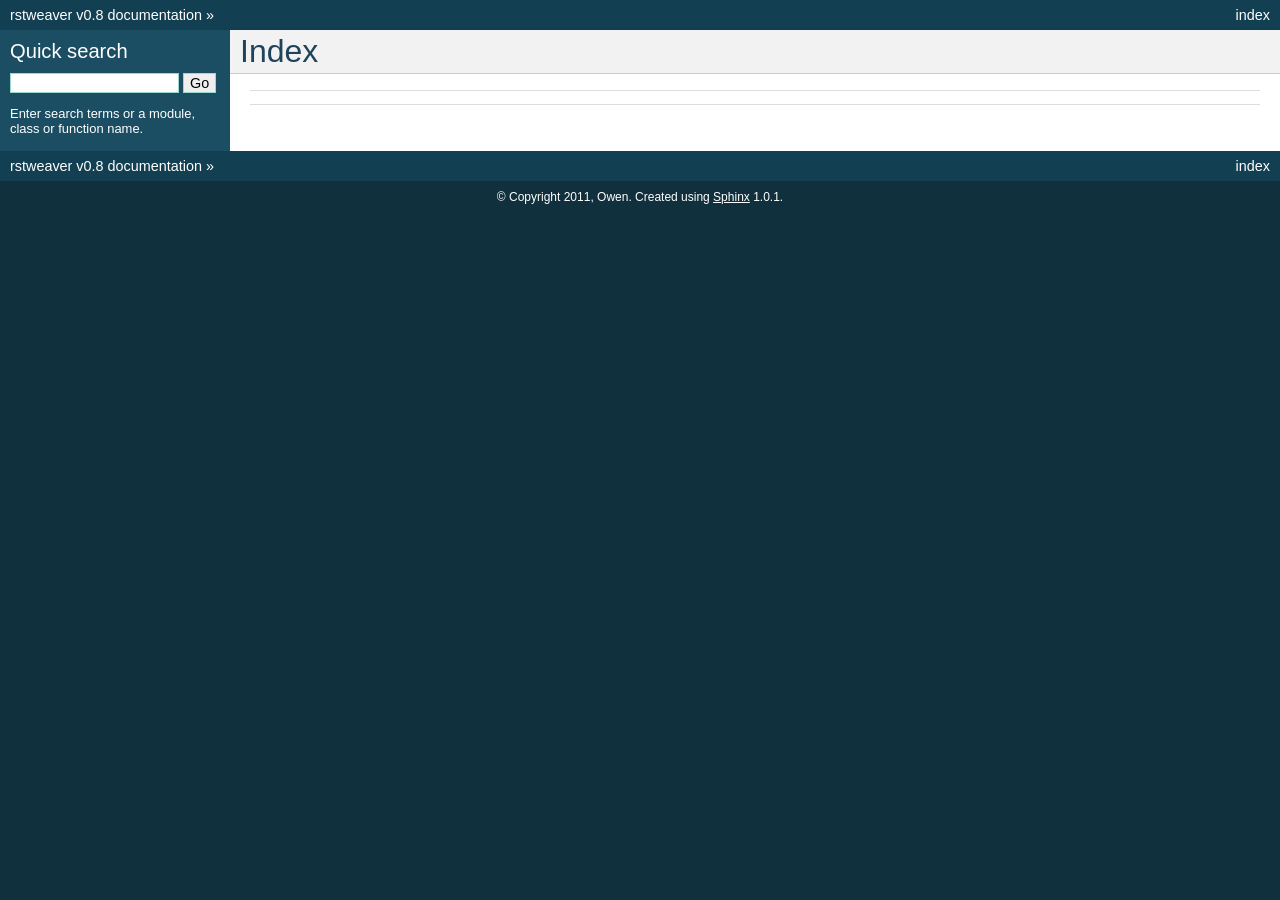
<file: genindex.html>
<!DOCTYPE html PUBLIC "-//W3C//DTD XHTML 1.0 Transitional//EN"
  "http://www.w3.org/TR/xhtml1/DTD/xhtml1-transitional.dtd">

<html xmlns="http://www.w3.org/1999/xhtml">
  <head>
    <meta http-equiv="Content-Type" content="text/html; charset=utf-8" />
    
    <title>Index &mdash; rstweaver v0.8 documentation</title>
    <link rel="stylesheet" href="_static/default.css" type="text/css" />
    <link rel="stylesheet" href="_static/pygments.css" type="text/css" />
    <script type="text/javascript">
      var DOCUMENTATION_OPTIONS = {
        URL_ROOT:    '',
        VERSION:     '0.8',
        COLLAPSE_INDEX: false,
        FILE_SUFFIX: '.html',
        HAS_SOURCE:  true
      };
    </script>
    <script type="text/javascript" src="_static/jquery.js"></script>
    <script type="text/javascript" src="_static/underscore.js"></script>
    <script type="text/javascript" src="_static/doctools.js"></script>
    <link rel="top" title="rstweaver v0.8 documentation" href="index.html" /> 
  </head>
  <body>
    <div class="related">
      <h3>Navigation</h3>
      <ul>
        <li class="right" style="margin-right: 10px">
          <a href="#" title="General Index"
             accesskey="I">index</a></li>
        <li><a href="index.html">rstweaver v0.8 documentation</a> &raquo;</li> 
      </ul>
    </div>  

    <div class="document">
      <div class="documentwrapper">
        <div class="bodywrapper">
          <div class="body">
            

   <h1 id="index">Index</h1>

   <div class="genindex-jumpbox">
   
   </div>


          </div>
        </div>
      </div>
      <div class="sphinxsidebar">
        <div class="sphinxsidebarwrapper">

   

<div id="searchbox" style="display: none">
  <h3>Quick search</h3>
    <form class="search" action="search.html" method="get">
      <input type="text" name="q" size="18" />
      <input type="submit" value="Go" />
      <input type="hidden" name="check_keywords" value="yes" />
      <input type="hidden" name="area" value="default" />
    </form>
    <p class="searchtip" style="font-size: 90%">
    Enter search terms or a module, class or function name.
    </p>
</div>
<script type="text/javascript">$('#searchbox').show(0);</script>
        </div>
      </div>
      <div class="clearer"></div>
    </div>
    <div class="related">
      <h3>Navigation</h3>
      <ul>
        <li class="right" style="margin-right: 10px">
          <a href="#" title="General Index"
             >index</a></li>
        <li><a href="index.html">rstweaver v0.8 documentation</a> &raquo;</li> 
      </ul>
    </div>
    <div class="footer">
        &copy; Copyright 2011, Owen.
      Created using <a href="http://sphinx.pocoo.org/">Sphinx</a> 1.0.1.
    </div>
  </body>
</html>
</file>
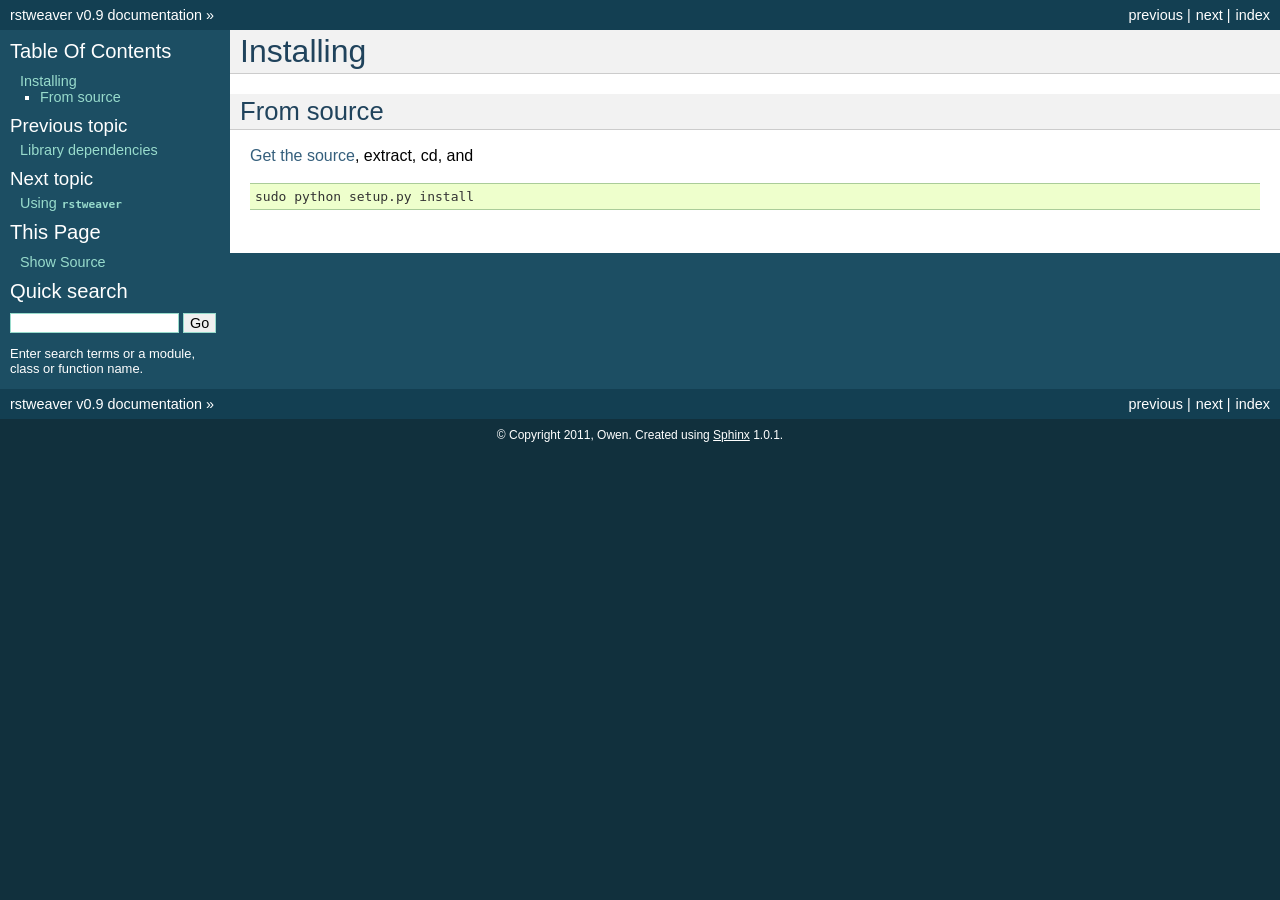
<file: installing.html>
<!DOCTYPE html PUBLIC "-//W3C//DTD XHTML 1.0 Transitional//EN"
  "http://www.w3.org/TR/xhtml1/DTD/xhtml1-transitional.dtd">

<html xmlns="http://www.w3.org/1999/xhtml">
  <head>
    <meta http-equiv="Content-Type" content="text/html; charset=utf-8" />
    
    <title>Installing &mdash; rstweaver v0.9 documentation</title>
    <link rel="stylesheet" href="_static/default.css" type="text/css" />
    <link rel="stylesheet" href="_static/pygments.css" type="text/css" />
    <script type="text/javascript">
      var DOCUMENTATION_OPTIONS = {
        URL_ROOT:    '',
        VERSION:     '0.9',
        COLLAPSE_INDEX: false,
        FILE_SUFFIX: '.html',
        HAS_SOURCE:  true
      };
    </script>
    <script type="text/javascript" src="_static/jquery.js"></script>
    <script type="text/javascript" src="_static/underscore.js"></script>
    <script type="text/javascript" src="_static/doctools.js"></script>
    <link rel="top" title="rstweaver v0.9 documentation" href="index.html" />
    <link rel="next" title="Using rstweaver" href="using.html" />
    <link rel="prev" title="Library dependencies" href="dependencies.html" /> 
  </head>
  <body>
    <div class="related">
      <h3>Navigation</h3>
      <ul>
        <li class="right" style="margin-right: 10px">
          <a href="genindex.html" title="General Index"
             accesskey="I">index</a></li>
        <li class="right" >
          <a href="using.html" title="Using rstweaver"
             accesskey="N">next</a> |</li>
        <li class="right" >
          <a href="dependencies.html" title="Library dependencies"
             accesskey="P">previous</a> |</li>
        <li><a href="index.html">rstweaver v0.9 documentation</a> &raquo;</li> 
      </ul>
    </div>  

    <div class="document">
      <div class="documentwrapper">
        <div class="bodywrapper">
          <div class="body">
            
  <div class="section" id="installing">
<h1>Installing<a class="headerlink" href="#installing" title="Permalink to this headline">¶</a></h1>
<div class="section" id="from-source">
<h2>From source<a class="headerlink" href="#from-source" title="Permalink to this headline">¶</a></h2>
<p><a class="reference external" href="https://github.com/ellbur/rstweaver">Get the source</a>, extract, cd, and</p>
<div class="highlight-python"><pre>sudo python setup.py install</pre>
</div>
</div>
</div>


          </div>
        </div>
      </div>
      <div class="sphinxsidebar">
        <div class="sphinxsidebarwrapper">
  <h3><a href="index.html">Table Of Contents</a></h3>
  <ul>
<li><a class="reference internal" href="#">Installing</a><ul>
<li><a class="reference internal" href="#from-source">From source</a></li>
</ul>
</li>
</ul>

  <h4>Previous topic</h4>
  <p class="topless"><a href="dependencies.html"
                        title="previous chapter">Library dependencies</a></p>
  <h4>Next topic</h4>
  <p class="topless"><a href="using.html"
                        title="next chapter">Using <tt class="docutils literal docutils literal"><span class="pre">rstweaver</span></tt></a></p>
  <h3>This Page</h3>
  <ul class="this-page-menu">
    <li><a href="_sources/installing.txt"
           rel="nofollow">Show Source</a></li>
  </ul>
<div id="searchbox" style="display: none">
  <h3>Quick search</h3>
    <form class="search" action="search.html" method="get">
      <input type="text" name="q" size="18" />
      <input type="submit" value="Go" />
      <input type="hidden" name="check_keywords" value="yes" />
      <input type="hidden" name="area" value="default" />
    </form>
    <p class="searchtip" style="font-size: 90%">
    Enter search terms or a module, class or function name.
    </p>
</div>
<script type="text/javascript">$('#searchbox').show(0);</script>
        </div>
      </div>
      <div class="clearer"></div>
    </div>
    <div class="related">
      <h3>Navigation</h3>
      <ul>
        <li class="right" style="margin-right: 10px">
          <a href="genindex.html" title="General Index"
             >index</a></li>
        <li class="right" >
          <a href="using.html" title="Using rstweaver"
             >next</a> |</li>
        <li class="right" >
          <a href="dependencies.html" title="Library dependencies"
             >previous</a> |</li>
        <li><a href="index.html">rstweaver v0.9 documentation</a> &raquo;</li> 
      </ul>
    </div>
    <div class="footer">
        &copy; Copyright 2011, Owen.
      Created using <a href="http://sphinx.pocoo.org/">Sphinx</a> 1.0.1.
    </div>
  </body>
</html>
</file>
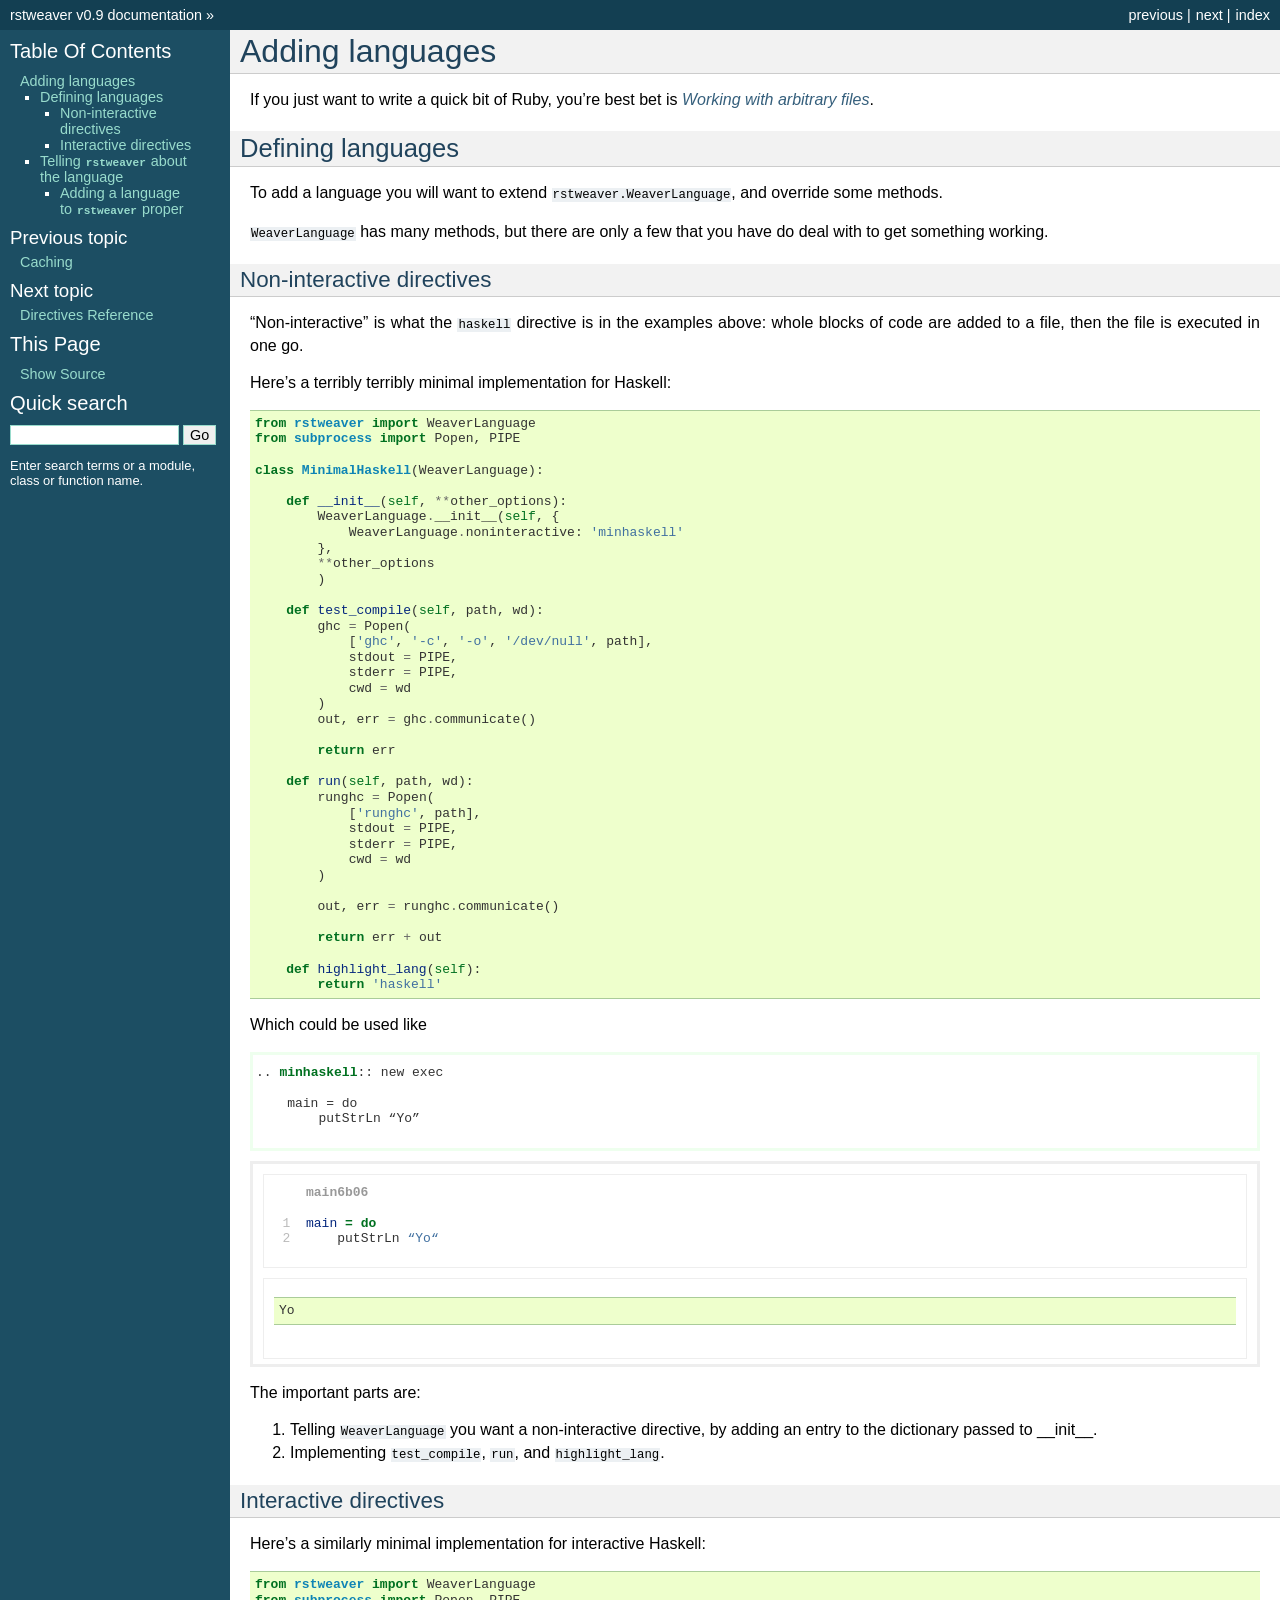
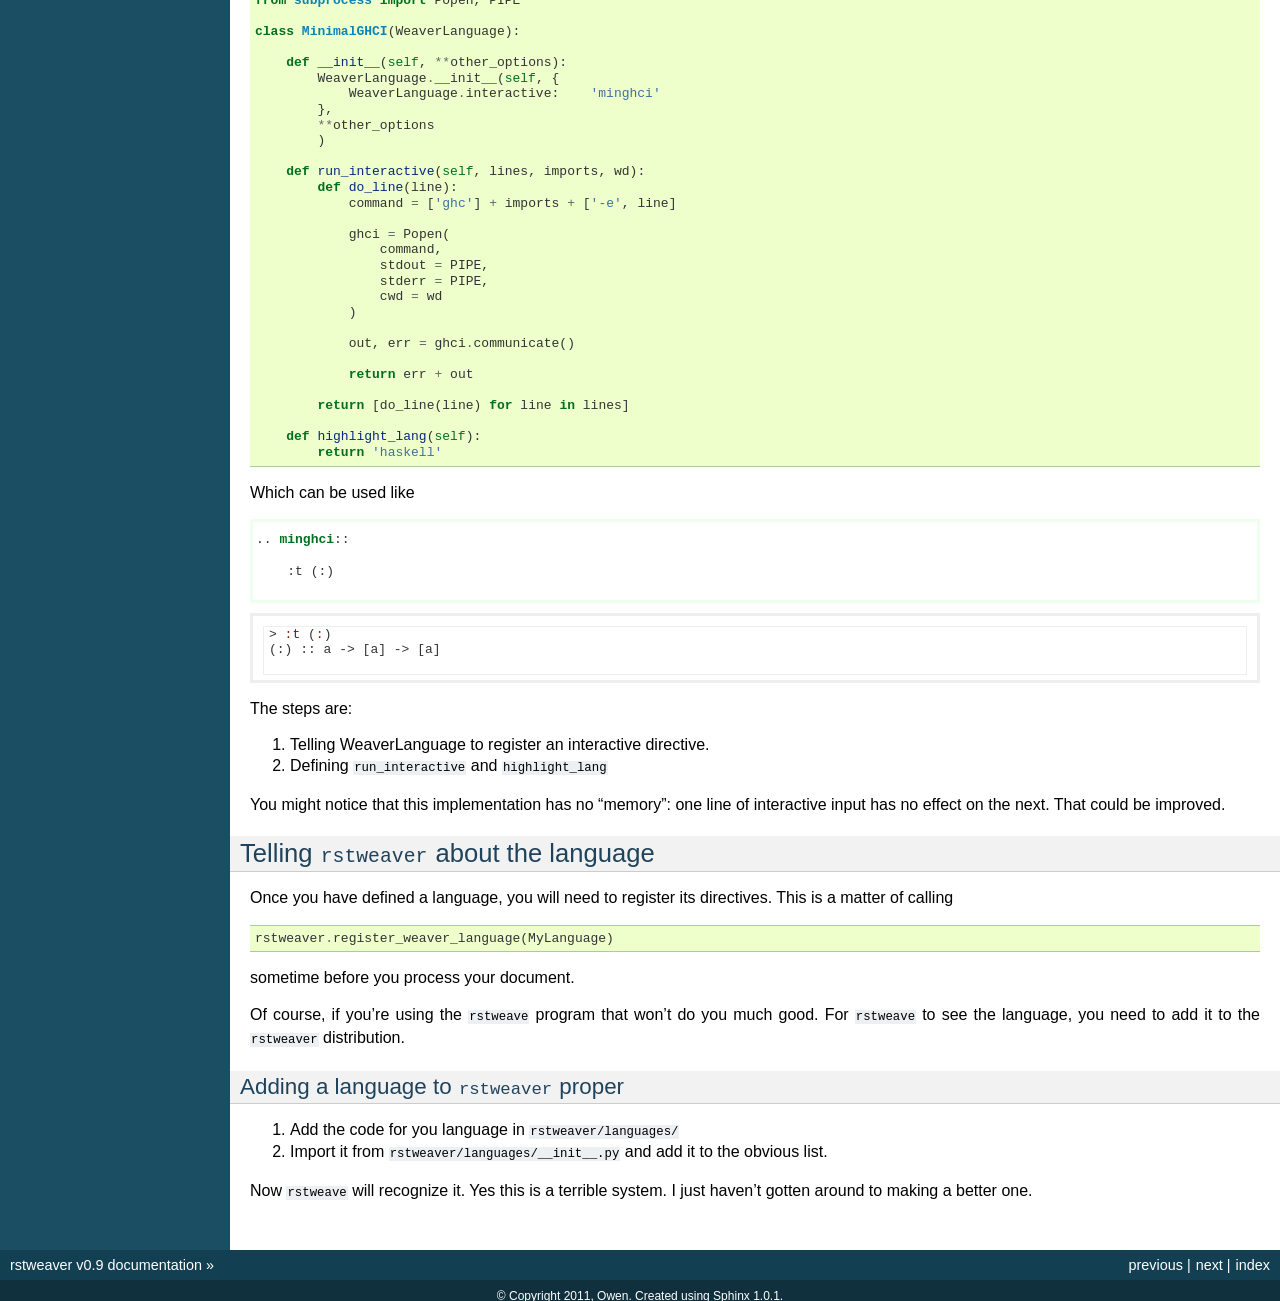
<file: languages.html>
<!DOCTYPE html PUBLIC "-//W3C//DTD XHTML 1.0 Transitional//EN"
  "http://www.w3.org/TR/xhtml1/DTD/xhtml1-transitional.dtd">

<html xmlns="http://www.w3.org/1999/xhtml">
  <head>
    <meta http-equiv="Content-Type" content="text/html; charset=utf-8" />
    
    <title>Adding languages &mdash; rstweaver v0.9 documentation</title>
    <link rel="stylesheet" href="_static/default.css" type="text/css" />
    <link rel="stylesheet" href="_static/pygments.css" type="text/css" />
    <script type="text/javascript">
      var DOCUMENTATION_OPTIONS = {
        URL_ROOT:    '',
        VERSION:     '0.9',
        COLLAPSE_INDEX: false,
        FILE_SUFFIX: '.html',
        HAS_SOURCE:  true
      };
    </script>
    <script type="text/javascript" src="_static/jquery.js"></script>
    <script type="text/javascript" src="_static/underscore.js"></script>
    <script type="text/javascript" src="_static/doctools.js"></script>
    <link rel="top" title="rstweaver v0.9 documentation" href="index.html" />
    <link rel="next" title="Directives Reference" href="reference.html" />
    <link rel="prev" title="Caching" href="caching.html" /> 
  </head>
  <body>
    <div class="related">
      <h3>Navigation</h3>
      <ul>
        <li class="right" style="margin-right: 10px">
          <a href="genindex.html" title="General Index"
             accesskey="I">index</a></li>
        <li class="right" >
          <a href="reference.html" title="Directives Reference"
             accesskey="N">next</a> |</li>
        <li class="right" >
          <a href="caching.html" title="Caching"
             accesskey="P">previous</a> |</li>
        <li><a href="index.html">rstweaver v0.9 documentation</a> &raquo;</li> 
      </ul>
    </div>  

    <div class="document">
      <div class="documentwrapper">
        <div class="bodywrapper">
          <div class="body">
            
  <div class="section" id="adding-languages">
<h1>Adding languages<a class="headerlink" href="#adding-languages" title="Permalink to this headline">¶</a></h1>
<p>If you just want to write a quick bit of Ruby, you&#8217;re best bet is
<a class="reference internal" href="complicated.html#arbfiles"><em>Working with arbitrary files</em></a>.</p>
<div class="section" id="defining-languages">
<h2>Defining languages<a class="headerlink" href="#defining-languages" title="Permalink to this headline">¶</a></h2>
<p>To add a language you will want to extend <tt class="docutils literal"><span class="pre">rstweaver.WeaverLanguage</span></tt>, and
override some methods.</p>
<p><tt class="docutils literal"><span class="pre">WeaverLanguage</span></tt> has many methods, but there are only a few that you have do
deal with to get something working.</p>
<div class="section" id="non-interactive-directives">
<h3>Non-interactive directives<a class="headerlink" href="#non-interactive-directives" title="Permalink to this headline">¶</a></h3>
<p>&#8220;Non-interactive&#8221; is what the <tt class="docutils literal"><span class="pre">haskell</span></tt> directive is in the examples above:
whole blocks of code are added to a file, then the file is executed in one go.</p>
<p>Here&#8217;s a terribly terribly minimal implementation for Haskell:</p>
<div class="highlight-python"><div class="highlight"><pre><span class="kn">from</span> <span class="nn">rstweaver</span> <span class="kn">import</span> <span class="n">WeaverLanguage</span>
<span class="kn">from</span> <span class="nn">subprocess</span> <span class="kn">import</span> <span class="n">Popen</span><span class="p">,</span> <span class="n">PIPE</span>

<span class="k">class</span> <span class="nc">MinimalHaskell</span><span class="p">(</span><span class="n">WeaverLanguage</span><span class="p">):</span>

    <span class="k">def</span> <span class="nf">__init__</span><span class="p">(</span><span class="bp">self</span><span class="p">,</span> <span class="o">**</span><span class="n">other_options</span><span class="p">):</span>
        <span class="n">WeaverLanguage</span><span class="o">.</span><span class="n">__init__</span><span class="p">(</span><span class="bp">self</span><span class="p">,</span> <span class="p">{</span>
            <span class="n">WeaverLanguage</span><span class="o">.</span><span class="n">noninteractive</span><span class="p">:</span> <span class="s">&#39;minhaskell&#39;</span>
        <span class="p">},</span>
        <span class="o">**</span><span class="n">other_options</span>
        <span class="p">)</span>

    <span class="k">def</span> <span class="nf">test_compile</span><span class="p">(</span><span class="bp">self</span><span class="p">,</span> <span class="n">path</span><span class="p">,</span> <span class="n">wd</span><span class="p">):</span>
        <span class="n">ghc</span> <span class="o">=</span> <span class="n">Popen</span><span class="p">(</span>
            <span class="p">[</span><span class="s">&#39;ghc&#39;</span><span class="p">,</span> <span class="s">&#39;-c&#39;</span><span class="p">,</span> <span class="s">&#39;-o&#39;</span><span class="p">,</span> <span class="s">&#39;/dev/null&#39;</span><span class="p">,</span> <span class="n">path</span><span class="p">],</span>
            <span class="n">stdout</span> <span class="o">=</span> <span class="n">PIPE</span><span class="p">,</span>
            <span class="n">stderr</span> <span class="o">=</span> <span class="n">PIPE</span><span class="p">,</span>
            <span class="n">cwd</span> <span class="o">=</span> <span class="n">wd</span>
        <span class="p">)</span>
        <span class="n">out</span><span class="p">,</span> <span class="n">err</span> <span class="o">=</span> <span class="n">ghc</span><span class="o">.</span><span class="n">communicate</span><span class="p">()</span>

        <span class="k">return</span> <span class="n">err</span>

    <span class="k">def</span> <span class="nf">run</span><span class="p">(</span><span class="bp">self</span><span class="p">,</span> <span class="n">path</span><span class="p">,</span> <span class="n">wd</span><span class="p">):</span>
        <span class="n">runghc</span> <span class="o">=</span> <span class="n">Popen</span><span class="p">(</span>
            <span class="p">[</span><span class="s">&#39;runghc&#39;</span><span class="p">,</span> <span class="n">path</span><span class="p">],</span>
            <span class="n">stdout</span> <span class="o">=</span> <span class="n">PIPE</span><span class="p">,</span>
            <span class="n">stderr</span> <span class="o">=</span> <span class="n">PIPE</span><span class="p">,</span>
            <span class="n">cwd</span> <span class="o">=</span> <span class="n">wd</span>
        <span class="p">)</span>

        <span class="n">out</span><span class="p">,</span> <span class="n">err</span> <span class="o">=</span> <span class="n">runghc</span><span class="o">.</span><span class="n">communicate</span><span class="p">()</span>

        <span class="k">return</span> <span class="n">err</span> <span class="o">+</span> <span class="n">out</span>

    <span class="k">def</span> <span class="nf">highlight_lang</span><span class="p">(</span><span class="bp">self</span><span class="p">):</span>
        <span class="k">return</span> <span class="s">&#39;haskell&#39;</span>
</pre></div>
</div>
<p>Which could be used like</p>
<pre class="code code-weaver literal-block">
<span></span><span></span><span class="p">..</span><span> </span><span class="ow">minhaskell</span><span class="p">::</span><span> </span><span>new exec</span><span>
</span><span>
</span><span>    main = do</span><span>
</span><span>        putStrLn &#8220;Yo&#8221;</span><span>
</span>
</pre>
<blockquote class="run-output run-output-weaver" id="weaver">
<span></span><pre class="code code-minhaskell literal-block">
<span class="file-header">     main6b06 

</span><span class="lineno">  1  </span><span></span><span class="nf">main</span><span> </span><span class="ow">=</span><span> </span><span class="kr">do</span><span></span><span>
</span><span class="lineno">  2  </span><span>    </span><span class="n">putStrLn</span><span> </span><span class="s">&#8220;</span><span class="s">Yo</span><span class="s">&#8220;</span><span></span><span>
</span><span></span>
</pre>
<div class="run-output run-output-minhaskell highlight-python"><div class="highlight"><pre><span class="n">Yo</span>
</pre></div>
</div>
</blockquote>
<p>The important parts are:</p>
<ol class="arabic simple">
<li>Telling <tt class="docutils literal"><span class="pre">WeaverLanguage</span></tt> you want a non-interactive directive,
by adding an entry to the dictionary passed to __init__.</li>
<li>Implementing <tt class="docutils literal"><span class="pre">test_compile</span></tt>, <tt class="docutils literal"><span class="pre">run</span></tt>, and <tt class="docutils literal"><span class="pre">highlight_lang</span></tt>.</li>
</ol>
</div>
<div class="section" id="interactive-directives">
<h3>Interactive directives<a class="headerlink" href="#interactive-directives" title="Permalink to this headline">¶</a></h3>
<p>Here&#8217;s a similarly minimal implementation for interactive Haskell:</p>
<div class="highlight-python"><div class="highlight"><pre><span class="kn">from</span> <span class="nn">rstweaver</span> <span class="kn">import</span> <span class="n">WeaverLanguage</span>
<span class="kn">from</span> <span class="nn">subprocess</span> <span class="kn">import</span> <span class="n">Popen</span><span class="p">,</span> <span class="n">PIPE</span>

<span class="k">class</span> <span class="nc">MinimalGHCI</span><span class="p">(</span><span class="n">WeaverLanguage</span><span class="p">):</span>

    <span class="k">def</span> <span class="nf">__init__</span><span class="p">(</span><span class="bp">self</span><span class="p">,</span> <span class="o">**</span><span class="n">other_options</span><span class="p">):</span>
        <span class="n">WeaverLanguage</span><span class="o">.</span><span class="n">__init__</span><span class="p">(</span><span class="bp">self</span><span class="p">,</span> <span class="p">{</span>
            <span class="n">WeaverLanguage</span><span class="o">.</span><span class="n">interactive</span><span class="p">:</span>    <span class="s">&#39;minghci&#39;</span>
        <span class="p">},</span>
        <span class="o">**</span><span class="n">other_options</span>
        <span class="p">)</span>

    <span class="k">def</span> <span class="nf">run_interactive</span><span class="p">(</span><span class="bp">self</span><span class="p">,</span> <span class="n">lines</span><span class="p">,</span> <span class="n">imports</span><span class="p">,</span> <span class="n">wd</span><span class="p">):</span>
        <span class="k">def</span> <span class="nf">do_line</span><span class="p">(</span><span class="n">line</span><span class="p">):</span>
            <span class="n">command</span> <span class="o">=</span> <span class="p">[</span><span class="s">&#39;ghc&#39;</span><span class="p">]</span> <span class="o">+</span> <span class="n">imports</span> <span class="o">+</span> <span class="p">[</span><span class="s">&#39;-e&#39;</span><span class="p">,</span> <span class="n">line</span><span class="p">]</span>

            <span class="n">ghci</span> <span class="o">=</span> <span class="n">Popen</span><span class="p">(</span>
                <span class="n">command</span><span class="p">,</span>
                <span class="n">stdout</span> <span class="o">=</span> <span class="n">PIPE</span><span class="p">,</span>
                <span class="n">stderr</span> <span class="o">=</span> <span class="n">PIPE</span><span class="p">,</span>
                <span class="n">cwd</span> <span class="o">=</span> <span class="n">wd</span>
            <span class="p">)</span>

            <span class="n">out</span><span class="p">,</span> <span class="n">err</span> <span class="o">=</span> <span class="n">ghci</span><span class="o">.</span><span class="n">communicate</span><span class="p">()</span>

            <span class="k">return</span> <span class="n">err</span> <span class="o">+</span> <span class="n">out</span>

        <span class="k">return</span> <span class="p">[</span><span class="n">do_line</span><span class="p">(</span><span class="n">line</span><span class="p">)</span> <span class="k">for</span> <span class="n">line</span> <span class="ow">in</span> <span class="n">lines</span><span class="p">]</span>

    <span class="k">def</span> <span class="nf">highlight_lang</span><span class="p">(</span><span class="bp">self</span><span class="p">):</span>
        <span class="k">return</span> <span class="s">&#39;haskell&#39;</span>
</pre></div>
</div>
<p>Which can be used like</p>
<pre class="code code-weaver literal-block">
<span></span><span></span><span class="p">..</span><span> </span><span class="ow">minghci</span><span class="p">::</span><span>
</span><span>
</span><span>    </span><span>:</span><span>t (</span><span>:</span><span>)</span><span>
</span>
</pre>
<blockquote class="run-output run-output-weaver" id="weaver">
<span></span><pre class="interactive-session literal-block">
<span class="interactive-input"><span>&gt; </span><span></span><span class="kt">:</span><span class="n">t</span><span> </span><span class="p">(</span><span class="kt">:</span><span class="p">)</span><span></span></span><span>
</span><span class="interactive-output">(:) :: a -&gt; [a] -&gt; [a]
</span>
</pre>
</blockquote>
<p>The steps are:</p>
<ol class="arabic simple">
<li>Telling WeaverLanguage to register an interactive directive.</li>
<li>Defining <tt class="docutils literal"><span class="pre">run_interactive</span></tt> and <tt class="docutils literal"><span class="pre">highlight_lang</span></tt></li>
</ol>
<p>You might notice that this implementation has no &#8220;memory&#8221;: one line of
interactive input has no effect on the next. That could be improved.</p>
</div>
</div>
<div class="section" id="telling-rstweaver-about-the-language">
<h2>Telling <tt class="docutils literal"><span class="pre">rstweaver</span></tt> about the language<a class="headerlink" href="#telling-rstweaver-about-the-language" title="Permalink to this headline">¶</a></h2>
<p>Once you have defined a language, you will need to register its directives.
This is a matter of calling</p>
<div class="highlight-python"><div class="highlight"><pre><span class="n">rstweaver</span><span class="o">.</span><span class="n">register_weaver_language</span><span class="p">(</span><span class="n">MyLanguage</span><span class="p">)</span>
</pre></div>
</div>
<p>sometime before you process your document.</p>
<p>Of course, if you&#8217;re using the <tt class="docutils literal"><span class="pre">rstweave</span></tt> program that won&#8217;t do you much
good. For <tt class="docutils literal"><span class="pre">rstweave</span></tt> to see the language, you need to add it to the
<tt class="docutils literal"><span class="pre">rstweaver</span></tt> distribution.</p>
<div class="section" id="adding-a-language-to-rstweaver-proper">
<h3>Adding a language to <tt class="docutils literal"><span class="pre">rstweaver</span></tt> proper<a class="headerlink" href="#adding-a-language-to-rstweaver-proper" title="Permalink to this headline">¶</a></h3>
<ol class="arabic simple">
<li>Add the code for you language in <tt class="docutils literal"><span class="pre">rstweaver/languages/</span></tt></li>
<li>Import it from <tt class="docutils literal"><span class="pre">rstweaver/languages/__init__.py</span></tt> and add it to the
obvious list.</li>
</ol>
<p>Now <tt class="docutils literal"><span class="pre">rstweave</span></tt> will recognize it. Yes this is a terrible system. I just
haven&#8217;t gotten around to making a better one.</p>
</div>
</div>
</div>


          </div>
        </div>
      </div>
      <div class="sphinxsidebar">
        <div class="sphinxsidebarwrapper">
  <h3><a href="index.html">Table Of Contents</a></h3>
  <ul>
<li><a class="reference internal" href="#">Adding languages</a><ul>
<li><a class="reference internal" href="#defining-languages">Defining languages</a><ul>
<li><a class="reference internal" href="#non-interactive-directives">Non-interactive directives</a></li>
<li><a class="reference internal" href="#interactive-directives">Interactive directives</a></li>
</ul>
</li>
<li><a class="reference internal" href="#telling-rstweaver-about-the-language">Telling <tt class="docutils literal"><span class="pre">rstweaver</span></tt> about the language</a><ul>
<li><a class="reference internal" href="#adding-a-language-to-rstweaver-proper">Adding a language to <tt class="docutils literal"><span class="pre">rstweaver</span></tt> proper</a></li>
</ul>
</li>
</ul>
</li>
</ul>

  <h4>Previous topic</h4>
  <p class="topless"><a href="caching.html"
                        title="previous chapter">Caching</a></p>
  <h4>Next topic</h4>
  <p class="topless"><a href="reference.html"
                        title="next chapter">Directives Reference</a></p>
  <h3>This Page</h3>
  <ul class="this-page-menu">
    <li><a href="_sources/languages.txt"
           rel="nofollow">Show Source</a></li>
  </ul>
<div id="searchbox" style="display: none">
  <h3>Quick search</h3>
    <form class="search" action="search.html" method="get">
      <input type="text" name="q" size="18" />
      <input type="submit" value="Go" />
      <input type="hidden" name="check_keywords" value="yes" />
      <input type="hidden" name="area" value="default" />
    </form>
    <p class="searchtip" style="font-size: 90%">
    Enter search terms or a module, class or function name.
    </p>
</div>
<script type="text/javascript">$('#searchbox').show(0);</script>
        </div>
      </div>
      <div class="clearer"></div>
    </div>
    <div class="related">
      <h3>Navigation</h3>
      <ul>
        <li class="right" style="margin-right: 10px">
          <a href="genindex.html" title="General Index"
             >index</a></li>
        <li class="right" >
          <a href="reference.html" title="Directives Reference"
             >next</a> |</li>
        <li class="right" >
          <a href="caching.html" title="Caching"
             >previous</a> |</li>
        <li><a href="index.html">rstweaver v0.9 documentation</a> &raquo;</li> 
      </ul>
    </div>
    <div class="footer">
        &copy; Copyright 2011, Owen.
      Created using <a href="http://sphinx.pocoo.org/">Sphinx</a> 1.0.1.
    </div>
  </body>
</html>
</file>
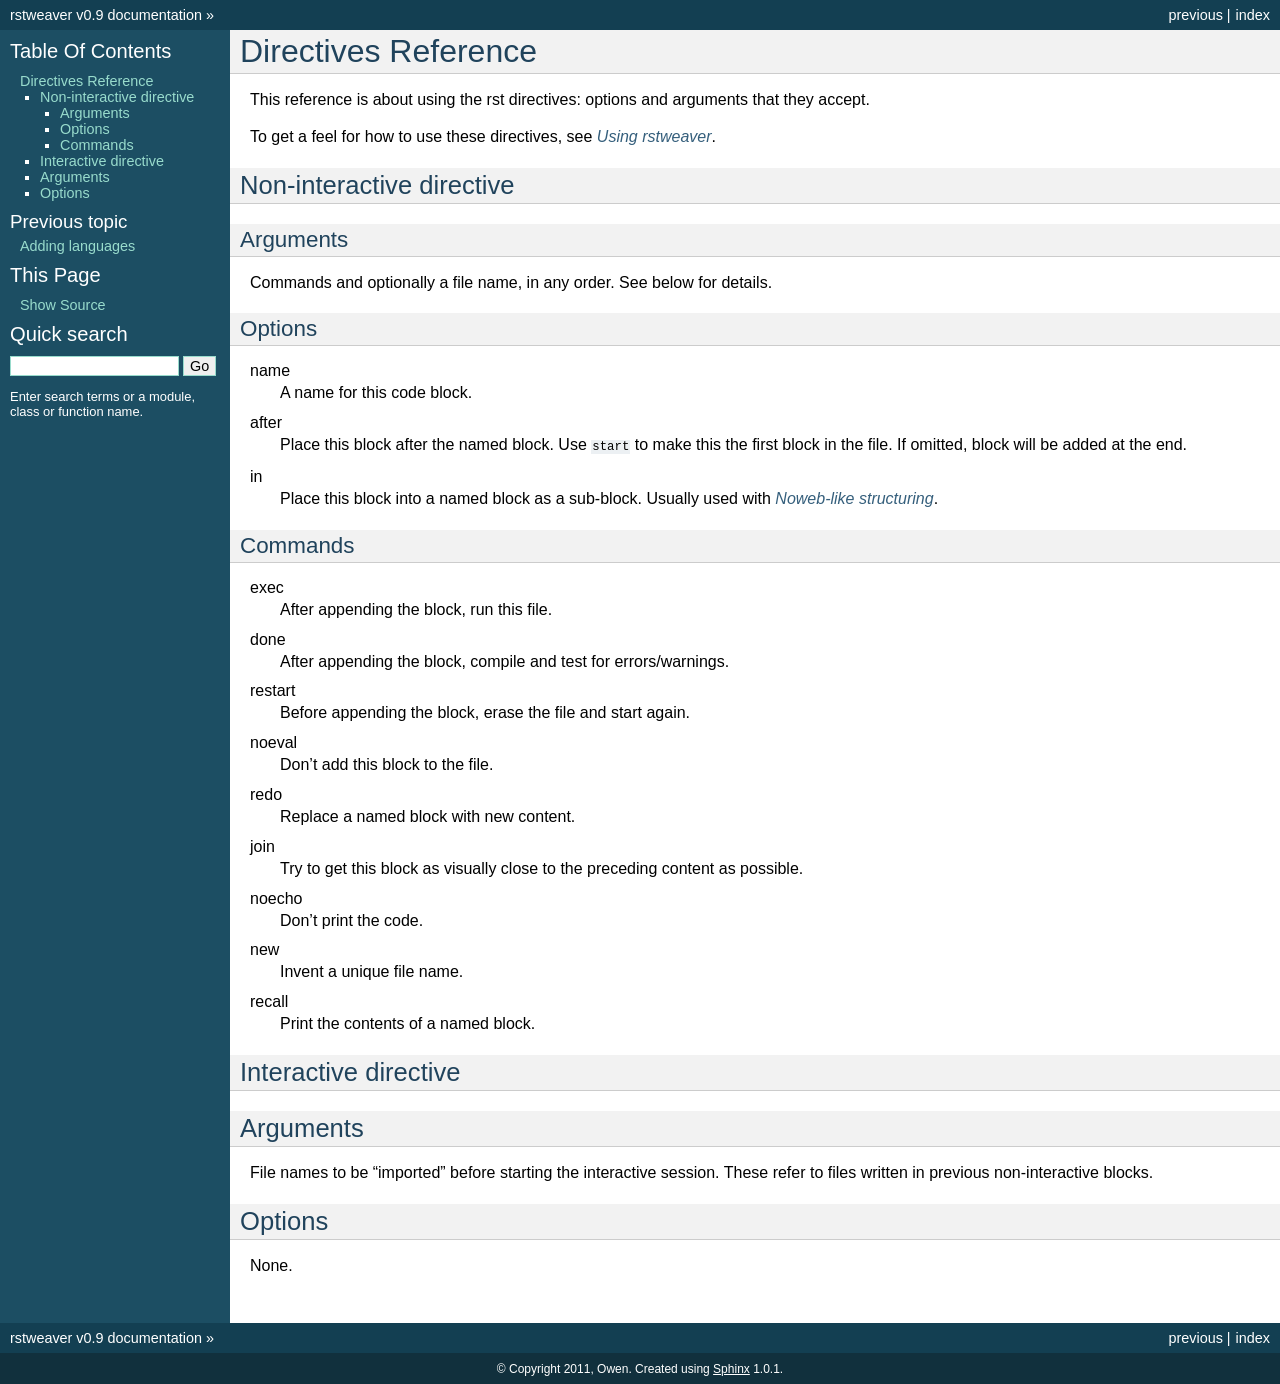
<file: reference.html>
<!DOCTYPE html PUBLIC "-//W3C//DTD XHTML 1.0 Transitional//EN"
  "http://www.w3.org/TR/xhtml1/DTD/xhtml1-transitional.dtd">

<html xmlns="http://www.w3.org/1999/xhtml">
  <head>
    <meta http-equiv="Content-Type" content="text/html; charset=utf-8" />
    
    <title>Directives Reference &mdash; rstweaver v0.9 documentation</title>
    <link rel="stylesheet" href="_static/default.css" type="text/css" />
    <link rel="stylesheet" href="_static/pygments.css" type="text/css" />
    <script type="text/javascript">
      var DOCUMENTATION_OPTIONS = {
        URL_ROOT:    '',
        VERSION:     '0.9',
        COLLAPSE_INDEX: false,
        FILE_SUFFIX: '.html',
        HAS_SOURCE:  true
      };
    </script>
    <script type="text/javascript" src="_static/jquery.js"></script>
    <script type="text/javascript" src="_static/underscore.js"></script>
    <script type="text/javascript" src="_static/doctools.js"></script>
    <link rel="top" title="rstweaver v0.9 documentation" href="index.html" />
    <link rel="prev" title="Adding languages" href="languages.html" /> 
  </head>
  <body>
    <div class="related">
      <h3>Navigation</h3>
      <ul>
        <li class="right" style="margin-right: 10px">
          <a href="genindex.html" title="General Index"
             accesskey="I">index</a></li>
        <li class="right" >
          <a href="languages.html" title="Adding languages"
             accesskey="P">previous</a> |</li>
        <li><a href="index.html">rstweaver v0.9 documentation</a> &raquo;</li> 
      </ul>
    </div>  

    <div class="document">
      <div class="documentwrapper">
        <div class="bodywrapper">
          <div class="body">
            
  <div class="section" id="directives-reference">
<h1>Directives Reference<a class="headerlink" href="#directives-reference" title="Permalink to this headline">¶</a></h1>
<p>This reference is about using the rst directives: options and arguments that
they accept.</p>
<p>To get a feel for how to use these directives, see <a class="reference internal" href="using.html"><em>Using rstweaver</em></a>.</p>
<div class="section" id="non-interactive-directive">
<h2>Non-interactive directive<a class="headerlink" href="#non-interactive-directive" title="Permalink to this headline">¶</a></h2>
<div class="section" id="arguments">
<h3>Arguments<a class="headerlink" href="#arguments" title="Permalink to this headline">¶</a></h3>
<p>Commands and optionally a file name, in any order. See below for details.</p>
</div>
<div class="section" id="options">
<h3>Options<a class="headerlink" href="#options" title="Permalink to this headline">¶</a></h3>
<dl class="docutils">
<dt>name</dt>
<dd>A name for this code block.</dd>
<dt>after</dt>
<dd>Place this block after the named block. Use <tt class="docutils literal"><span class="pre">start</span></tt> to make this the
first block in the file. If omitted, block will be added at the end.</dd>
<dt>in</dt>
<dd>Place this block into a named block as a sub-block. Usually used with
<a class="reference internal" href="examples.html#nowebish"><em>Noweb-like structuring</em></a>.</dd>
</dl>
</div>
<div class="section" id="commands">
<h3>Commands<a class="headerlink" href="#commands" title="Permalink to this headline">¶</a></h3>
<dl class="docutils">
<dt>exec</dt>
<dd>After appending the block, run this file.</dd>
<dt>done</dt>
<dd>After appending the block, compile and test for errors/warnings.</dd>
<dt>restart</dt>
<dd>Before appending the block, erase the file and start again.</dd>
<dt>noeval</dt>
<dd>Don&#8217;t add this block to the file.</dd>
<dt>redo</dt>
<dd>Replace a named block with new content.</dd>
<dt>join</dt>
<dd>Try to get this block as visually close to the preceding content as
possible.</dd>
<dt>noecho</dt>
<dd>Don&#8217;t print the code.</dd>
<dt>new</dt>
<dd>Invent a unique file name.</dd>
<dt>recall</dt>
<dd>Print the contents of a named block.</dd>
</dl>
</div>
</div>
<div class="section" id="interactive-directive">
<h2>Interactive directive<a class="headerlink" href="#interactive-directive" title="Permalink to this headline">¶</a></h2>
</div>
<div class="section" id="id1">
<h2>Arguments<a class="headerlink" href="#id1" title="Permalink to this headline">¶</a></h2>
<p>File names to be &#8220;imported&#8221; before starting the interactive session. These
refer to files written in previous non-interactive blocks.</p>
</div>
<div class="section" id="id2">
<h2>Options<a class="headerlink" href="#id2" title="Permalink to this headline">¶</a></h2>
<p>None.</p>
</div>
</div>


          </div>
        </div>
      </div>
      <div class="sphinxsidebar">
        <div class="sphinxsidebarwrapper">
  <h3><a href="index.html">Table Of Contents</a></h3>
  <ul>
<li><a class="reference internal" href="#">Directives Reference</a><ul>
<li><a class="reference internal" href="#non-interactive-directive">Non-interactive directive</a><ul>
<li><a class="reference internal" href="#arguments">Arguments</a></li>
<li><a class="reference internal" href="#options">Options</a></li>
<li><a class="reference internal" href="#commands">Commands</a></li>
</ul>
</li>
<li><a class="reference internal" href="#interactive-directive">Interactive directive</a></li>
<li><a class="reference internal" href="#id1">Arguments</a></li>
<li><a class="reference internal" href="#id2">Options</a></li>
</ul>
</li>
</ul>

  <h4>Previous topic</h4>
  <p class="topless"><a href="languages.html"
                        title="previous chapter">Adding languages</a></p>
  <h3>This Page</h3>
  <ul class="this-page-menu">
    <li><a href="_sources/reference.txt"
           rel="nofollow">Show Source</a></li>
  </ul>
<div id="searchbox" style="display: none">
  <h3>Quick search</h3>
    <form class="search" action="search.html" method="get">
      <input type="text" name="q" size="18" />
      <input type="submit" value="Go" />
      <input type="hidden" name="check_keywords" value="yes" />
      <input type="hidden" name="area" value="default" />
    </form>
    <p class="searchtip" style="font-size: 90%">
    Enter search terms or a module, class or function name.
    </p>
</div>
<script type="text/javascript">$('#searchbox').show(0);</script>
        </div>
      </div>
      <div class="clearer"></div>
    </div>
    <div class="related">
      <h3>Navigation</h3>
      <ul>
        <li class="right" style="margin-right: 10px">
          <a href="genindex.html" title="General Index"
             >index</a></li>
        <li class="right" >
          <a href="languages.html" title="Adding languages"
             >previous</a> |</li>
        <li><a href="index.html">rstweaver v0.9 documentation</a> &raquo;</li> 
      </ul>
    </div>
    <div class="footer">
        &copy; Copyright 2011, Owen.
      Created using <a href="http://sphinx.pocoo.org/">Sphinx</a> 1.0.1.
    </div>
  </body>
</html>
</file>
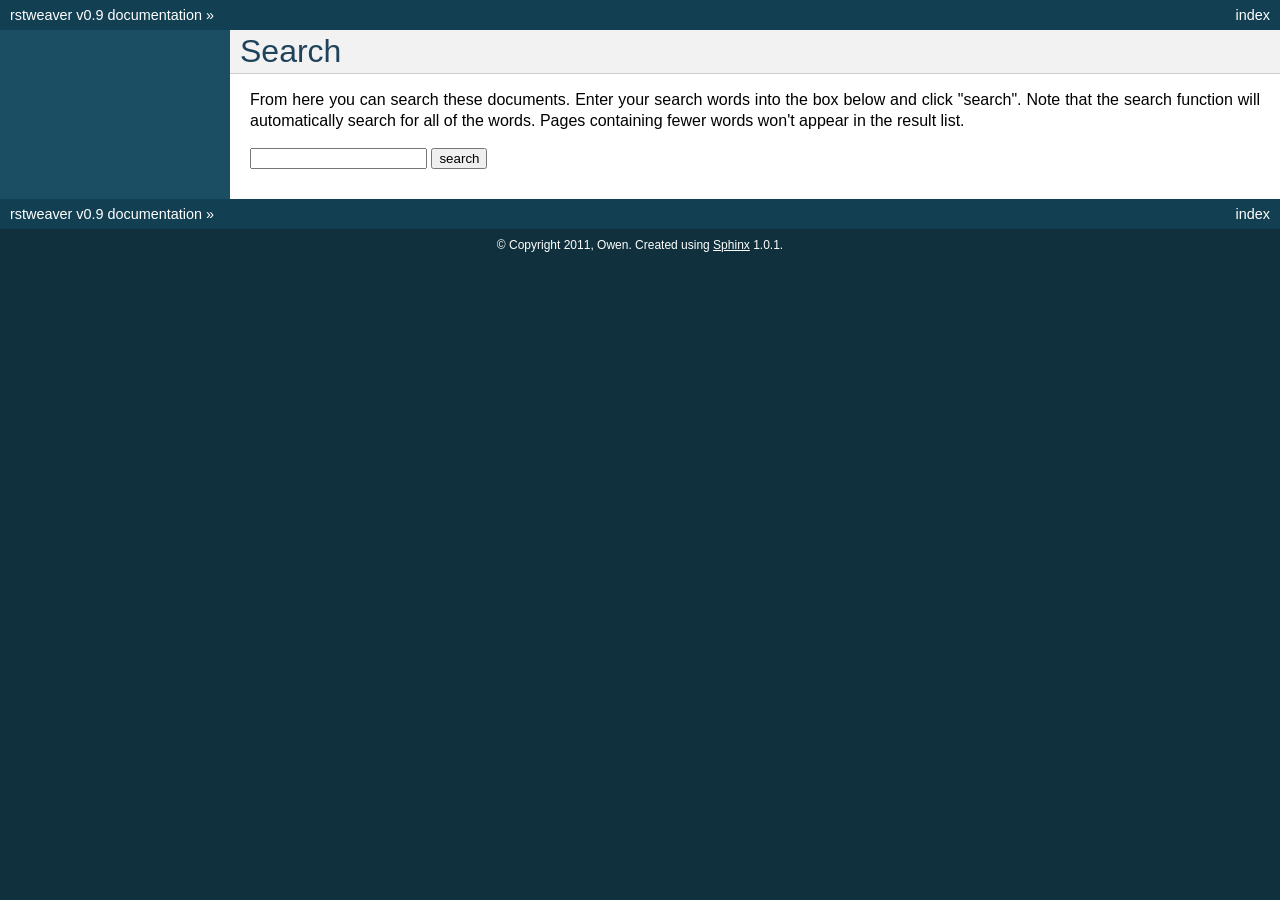
<file: search.html>
<!DOCTYPE html PUBLIC "-//W3C//DTD XHTML 1.0 Transitional//EN"
  "http://www.w3.org/TR/xhtml1/DTD/xhtml1-transitional.dtd">

<html xmlns="http://www.w3.org/1999/xhtml">
  <head>
    <meta http-equiv="Content-Type" content="text/html; charset=utf-8" />
    
    <title>Search &mdash; rstweaver v0.9 documentation</title>
    <link rel="stylesheet" href="_static/default.css" type="text/css" />
    <link rel="stylesheet" href="_static/pygments.css" type="text/css" />
    <script type="text/javascript">
      var DOCUMENTATION_OPTIONS = {
        URL_ROOT:    '',
        VERSION:     '0.9',
        COLLAPSE_INDEX: false,
        FILE_SUFFIX: '.html',
        HAS_SOURCE:  true
      };
    </script>
    <script type="text/javascript" src="_static/jquery.js"></script>
    <script type="text/javascript" src="_static/underscore.js"></script>
    <script type="text/javascript" src="_static/doctools.js"></script>
    <script type="text/javascript" src="_static/searchtools.js"></script>
    <link rel="top" title="rstweaver v0.9 documentation" href="index.html" />
  <script type="text/javascript">
    jQuery(function() { Search.loadIndex("searchindex.js"); });
  </script>
   

  </head>
  <body>
    <div class="related">
      <h3>Navigation</h3>
      <ul>
        <li class="right" style="margin-right: 10px">
          <a href="genindex.html" title="General Index"
             accesskey="I">index</a></li>
        <li><a href="index.html">rstweaver v0.9 documentation</a> &raquo;</li> 
      </ul>
    </div>  

    <div class="document">
      <div class="documentwrapper">
        <div class="bodywrapper">
          <div class="body">
            
  <h1 id="search-documentation">Search</h1>
  <div id="fallback" class="admonition warning">
  <script type="text/javascript">$('#fallback').hide();</script>
  <p>
    Please activate JavaScript to enable the search
    functionality.
  </p>
  </div>
  <p>
    From here you can search these documents. Enter your search
    words into the box below and click "search". Note that the search
    function will automatically search for all of the words. Pages
    containing fewer words won't appear in the result list.
  </p>
  <form action="" method="get">
    <input type="text" name="q" value="" />
    <input type="submit" value="search" />
    <span id="search-progress" style="padding-left: 10px"></span>
  </form>
  
  <div id="search-results">
  
  </div>

          </div>
        </div>
      </div>
      <div class="sphinxsidebar">
        <div class="sphinxsidebarwrapper">
        </div>
      </div>
      <div class="clearer"></div>
    </div>
    <div class="related">
      <h3>Navigation</h3>
      <ul>
        <li class="right" style="margin-right: 10px">
          <a href="genindex.html" title="General Index"
             >index</a></li>
        <li><a href="index.html">rstweaver v0.9 documentation</a> &raquo;</li> 
      </ul>
    </div>
    <div class="footer">
        &copy; Copyright 2011, Owen.
      Created using <a href="http://sphinx.pocoo.org/">Sphinx</a> 1.0.1.
    </div>
  </body>
</html>
</file>
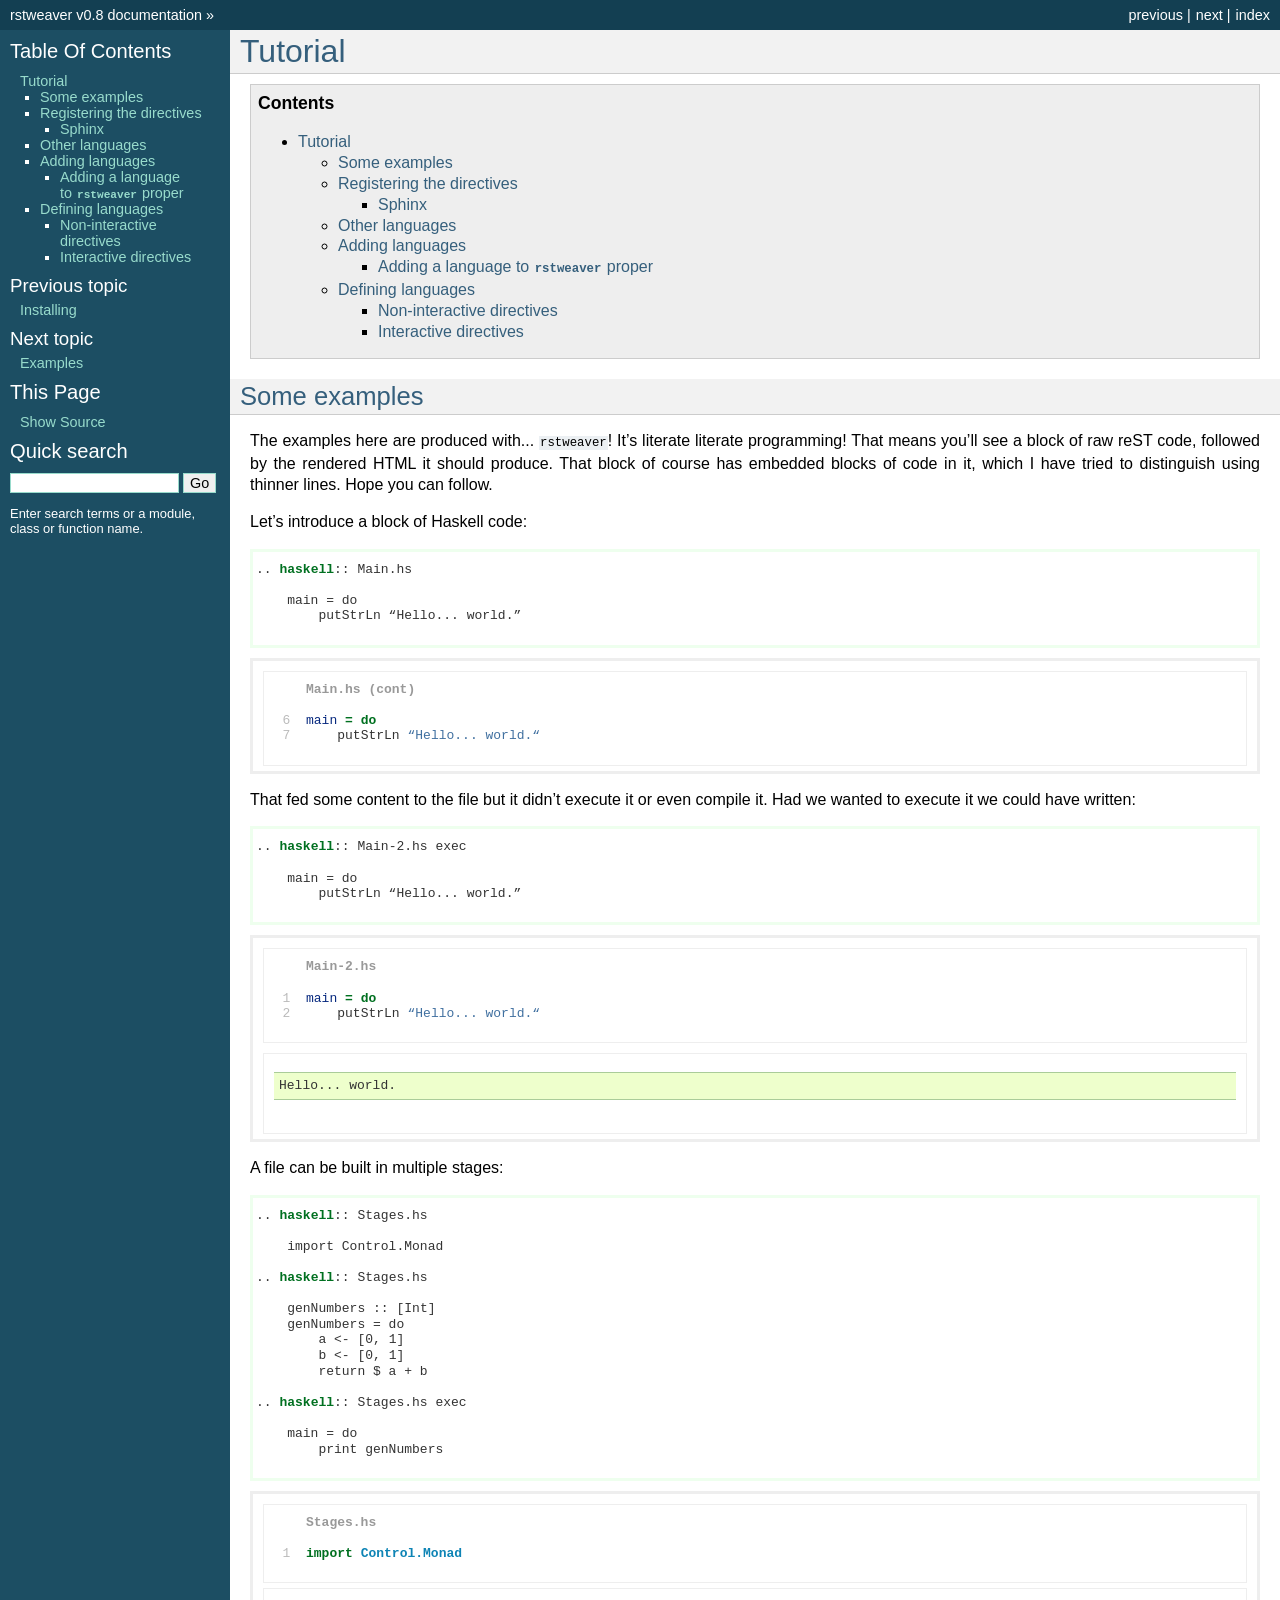
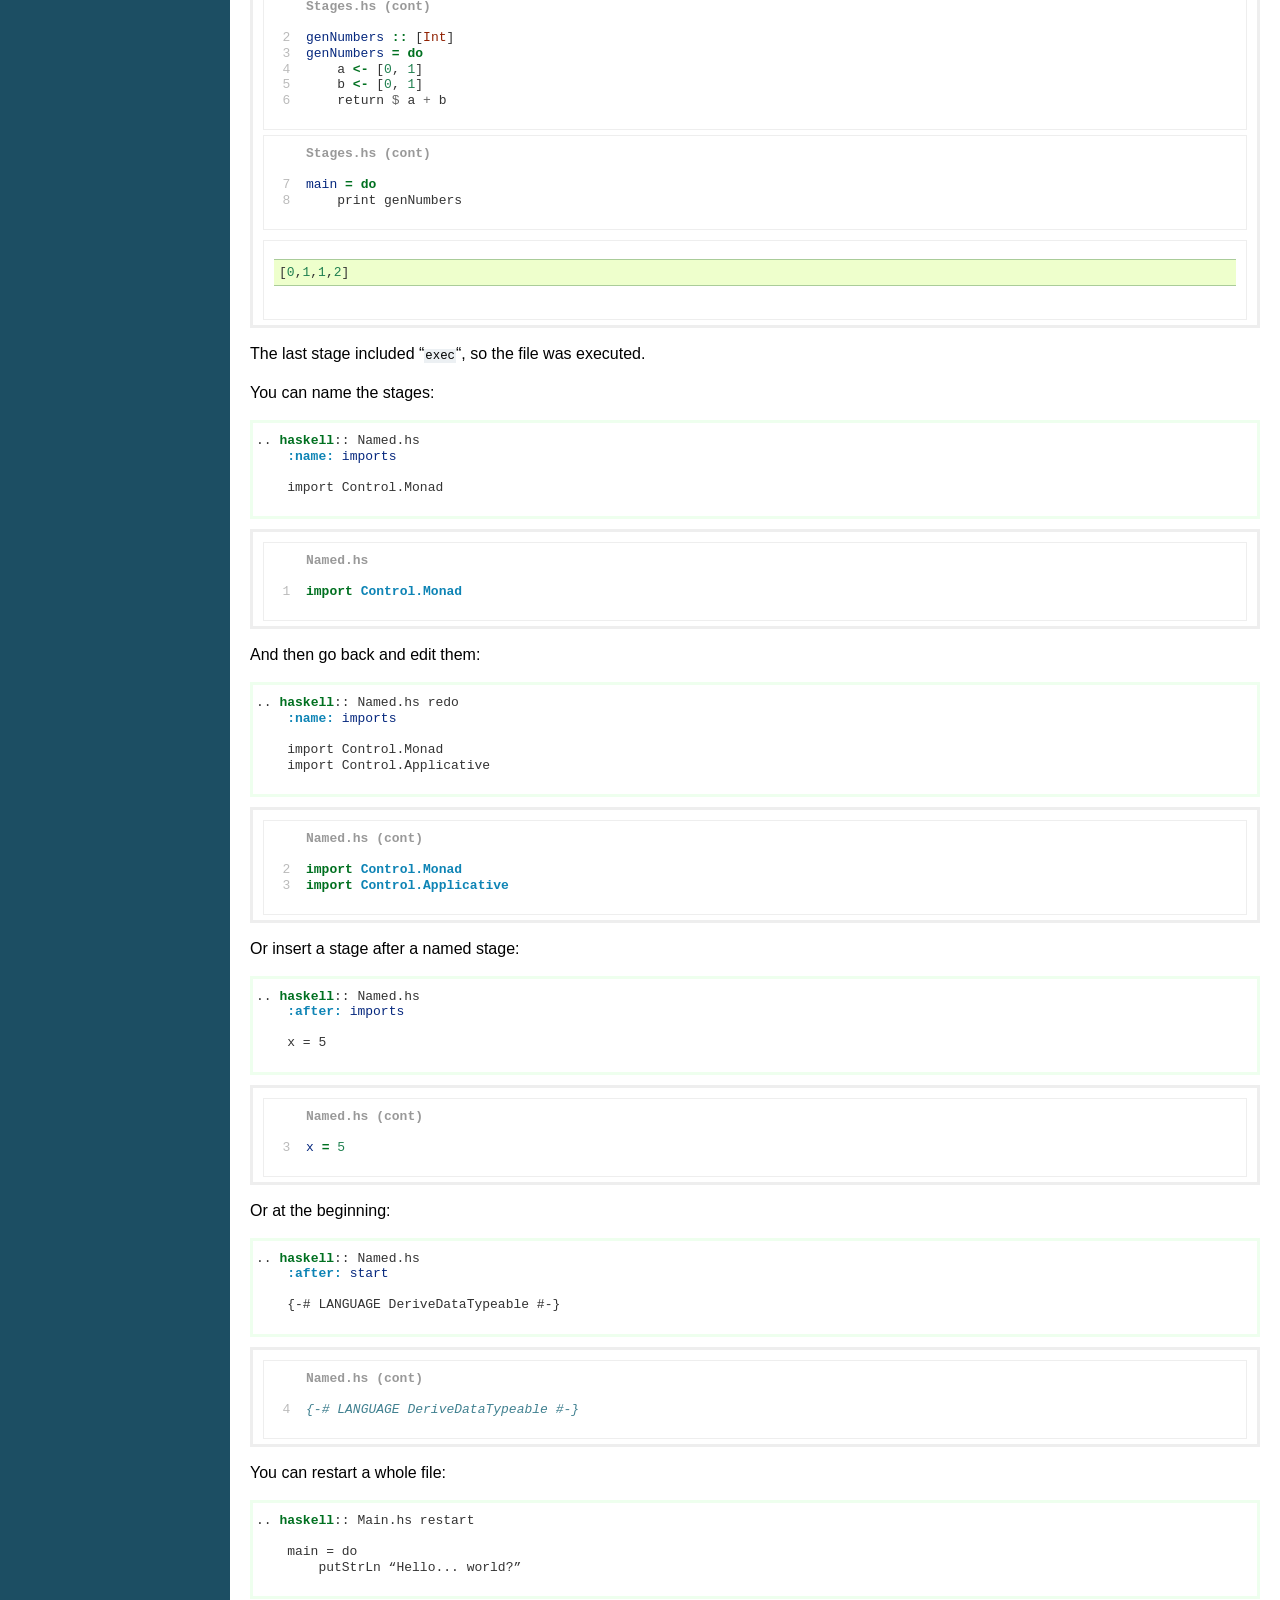
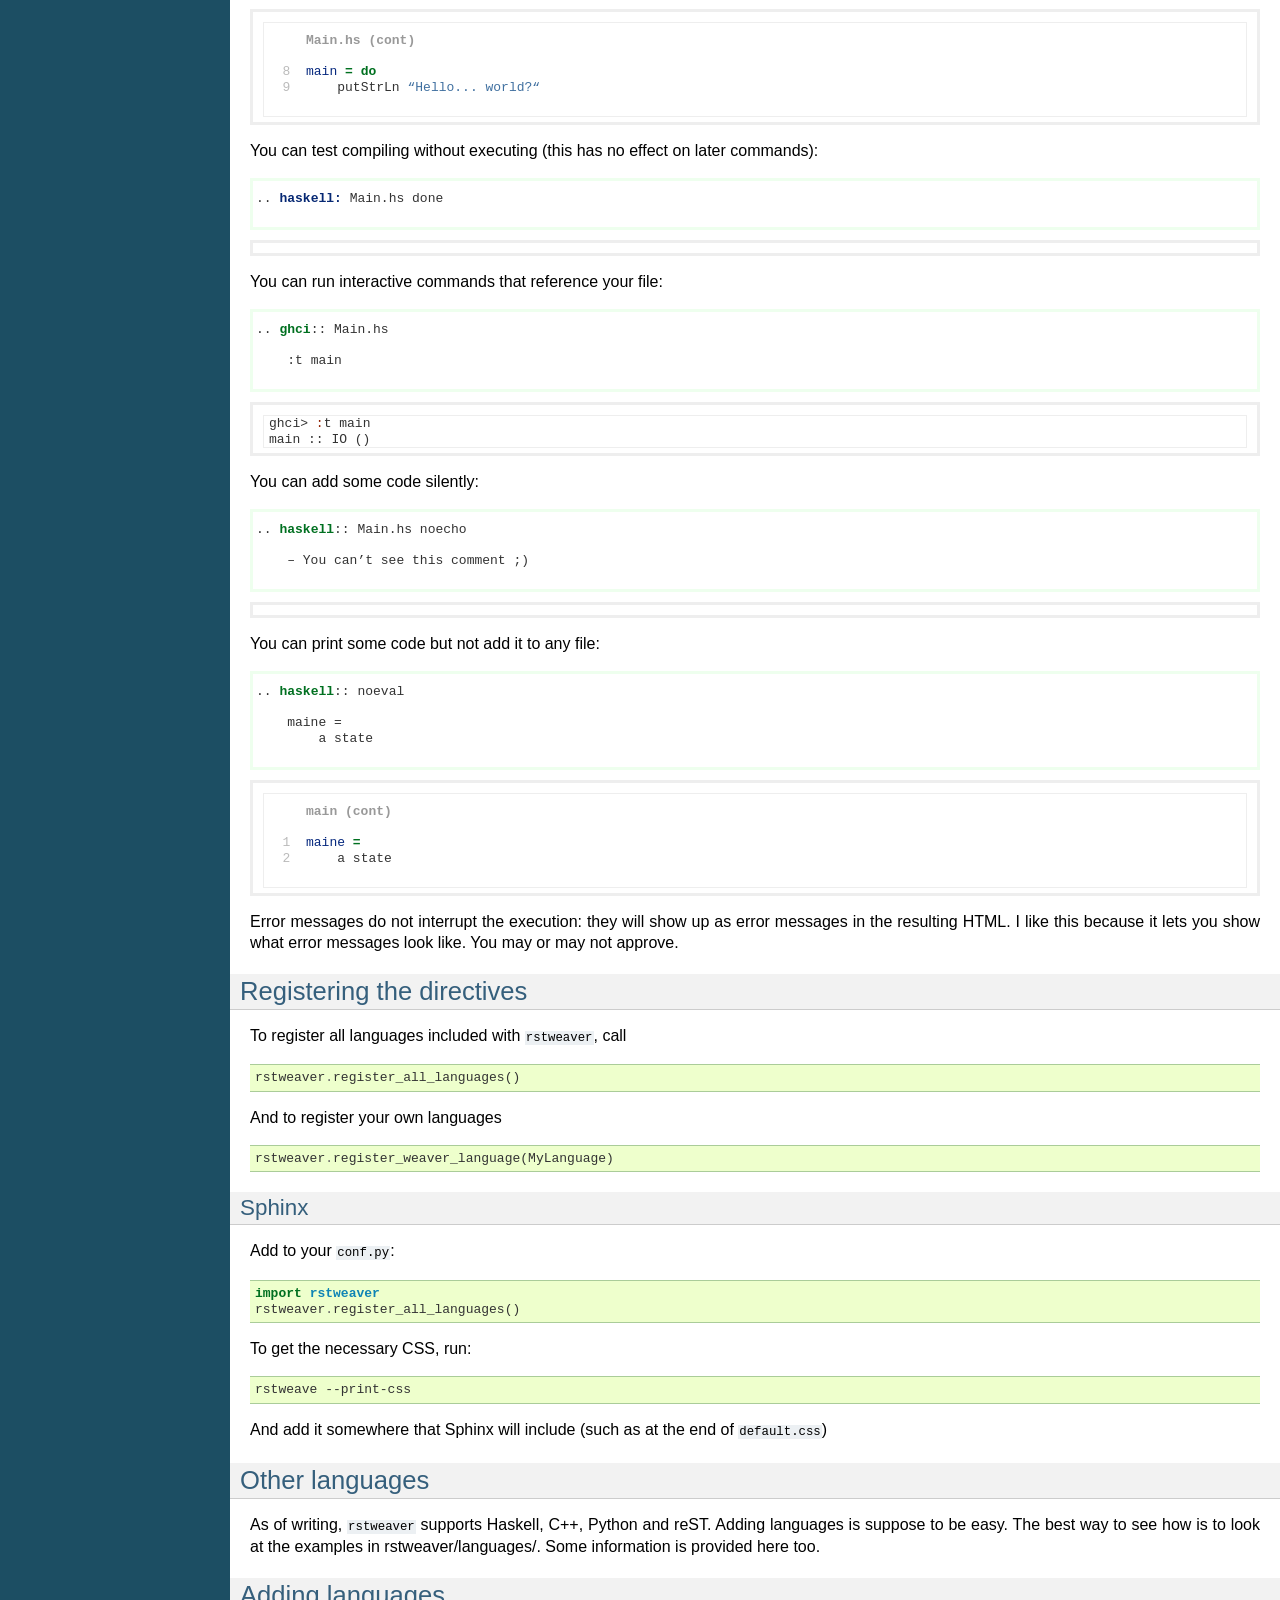
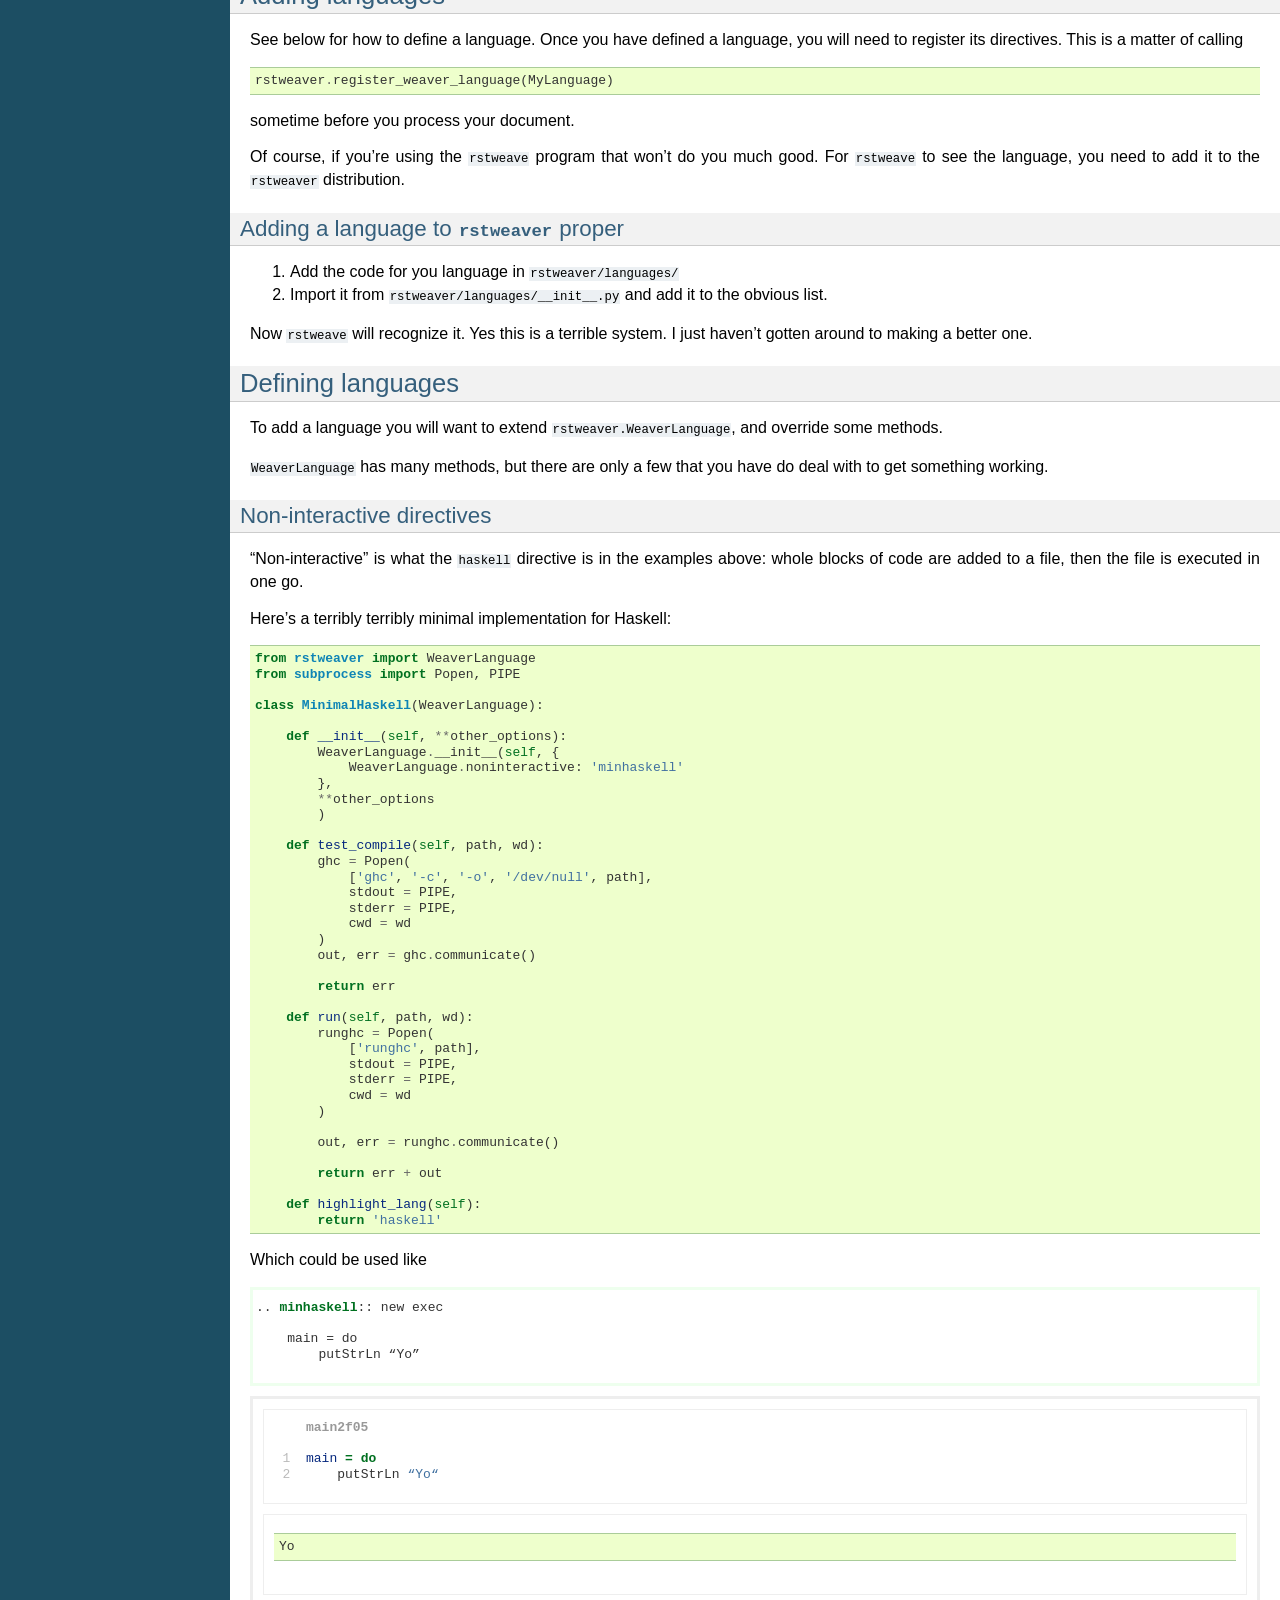
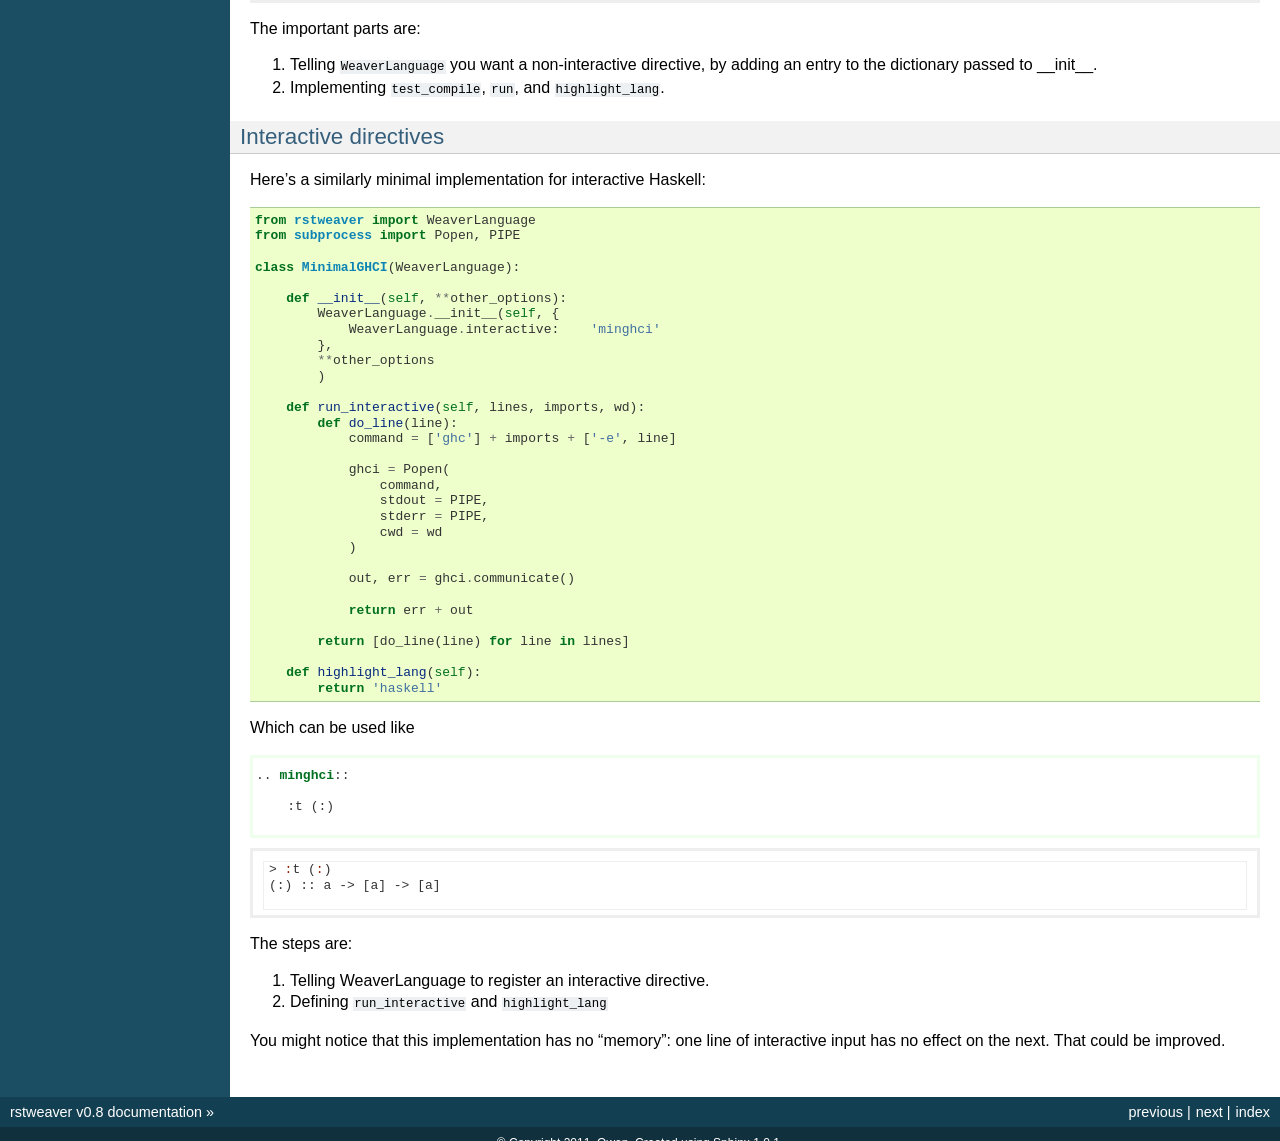
<file: tutorial.html>
<!DOCTYPE html PUBLIC "-//W3C//DTD XHTML 1.0 Transitional//EN"
  "http://www.w3.org/TR/xhtml1/DTD/xhtml1-transitional.dtd">

<html xmlns="http://www.w3.org/1999/xhtml">
  <head>
    <meta http-equiv="Content-Type" content="text/html; charset=utf-8" />
    
    <title>Tutorial &mdash; rstweaver v0.8 documentation</title>
    <link rel="stylesheet" href="_static/default.css" type="text/css" />
    <link rel="stylesheet" href="_static/pygments.css" type="text/css" />
    <script type="text/javascript">
      var DOCUMENTATION_OPTIONS = {
        URL_ROOT:    '',
        VERSION:     '0.8',
        COLLAPSE_INDEX: false,
        FILE_SUFFIX: '.html',
        HAS_SOURCE:  true
      };
    </script>
    <script type="text/javascript" src="_static/jquery.js"></script>
    <script type="text/javascript" src="_static/underscore.js"></script>
    <script type="text/javascript" src="_static/doctools.js"></script>
    <link rel="top" title="rstweaver v0.8 documentation" href="index.html" />
    <link rel="next" title="Examples" href="examples.html" />
    <link rel="prev" title="Installing" href="installing.html" /> 
  </head>
  <body>
    <div class="related">
      <h3>Navigation</h3>
      <ul>
        <li class="right" style="margin-right: 10px">
          <a href="genindex.html" title="General Index"
             accesskey="I">index</a></li>
        <li class="right" >
          <a href="examples.html" title="Examples"
             accesskey="N">next</a> |</li>
        <li class="right" >
          <a href="installing.html" title="Installing"
             accesskey="P">previous</a> |</li>
        <li><a href="index.html">rstweaver v0.8 documentation</a> &raquo;</li> 
      </ul>
    </div>  

    <div class="document">
      <div class="documentwrapper">
        <div class="bodywrapper">
          <div class="body">
            
  <div class="section" id="tutorial">
<h1><a class="toc-backref" href="#id1">Tutorial</a><a class="headerlink" href="#tutorial" title="Permalink to this headline">¶</a></h1>
<div class="contents topic" id="contents">
<p class="topic-title first">Contents</p>
<ul class="simple">
<li><a class="reference external" href="#tutorial" id="id1">Tutorial</a><ul>
<li><a class="reference external" href="#some-examples" id="id2">Some examples</a></li>
<li><a class="reference external" href="#registering-the-directives" id="id3">Registering the directives</a><ul>
<li><a class="reference external" href="#sphinx" id="id4">Sphinx</a></li>
</ul>
</li>
<li><a class="reference external" href="#other-languages" id="id5">Other languages</a></li>
<li><a class="reference external" href="#adding-languages" id="id6">Adding languages</a><ul>
<li><a class="reference external" href="#adding-a-language-to-rstweaver-proper" id="id7">Adding a language to <tt class="docutils literal"><span class="pre">rstweaver</span></tt> proper</a></li>
</ul>
</li>
<li><a class="reference external" href="#defining-languages" id="id8">Defining languages</a><ul>
<li><a class="reference external" href="#non-interactive-directives" id="id9">Non-interactive directives</a></li>
<li><a class="reference external" href="#interactive-directives" id="id10">Interactive directives</a></li>
</ul>
</li>
</ul>
</li>
</ul>
</div>
<div class="section" id="some-examples">
<h2><a class="toc-backref" href="#id2">Some examples</a><a class="headerlink" href="#some-examples" title="Permalink to this headline">¶</a></h2>
<p>The examples here are produced with... <tt class="docutils literal"><span class="pre">rstweaver</span></tt>! It&#8217;s literate literate
programming! That means you&#8217;ll see a block of raw reST code, followed by the
rendered HTML it should produce. That block of course has embedded blocks of
code in it, which I have tried to distinguish using thinner lines. Hope you can
follow.</p>
<p>Let&#8217;s introduce a block of Haskell code:</p>
<pre class="code code-weaver literal-block">
<span></span><span></span><span class="p">..</span><span> </span><span class="ow">haskell</span><span class="p">::</span><span> </span><span>Main.hs</span><span>
</span><span>
</span><span>    main = do</span><span>
</span><span>        putStrLn &#8220;Hello... world.&#8221;</span><span>
</span>
</pre>
<blockquote class="run-output run-output-weaver" id="weaver">
<span></span><pre class="code code-haskell literal-block">
<span class="file-header">     Main.hs (cont)

</span><span class="lineno">  6  </span><span></span><span class="nf">main</span><span> </span><span class="ow">=</span><span> </span><span class="kr">do</span><span></span><span>
</span><span class="lineno">  7  </span><span>    </span><span class="n">putStrLn</span><span> </span><span class="s">&#8220;</span><span class="s">Hello... world.</span><span class="s">&#8220;</span><span></span><span>
</span><span></span>
</pre>
</blockquote>
<p>That fed some content to the file but it didn&#8217;t execute it or even compile it.
Had we wanted to execute it we could have written:</p>
<pre class="code code-weaver literal-block">
<span></span><span></span><span class="p">..</span><span> </span><span class="ow">haskell</span><span class="p">::</span><span> </span><span>Main-2.hs exec</span><span>
</span><span>
</span><span>    main = do</span><span>
</span><span>        putStrLn &#8220;Hello... world.&#8221;</span><span>
</span>
</pre>
<blockquote class="run-output run-output-weaver" id="weaver">
<span></span><pre class="code code-haskell literal-block">
<span class="file-header">     Main-2.hs 

</span><span class="lineno">  1  </span><span></span><span class="nf">main</span><span> </span><span class="ow">=</span><span> </span><span class="kr">do</span><span></span><span>
</span><span class="lineno">  2  </span><span>    </span><span class="n">putStrLn</span><span> </span><span class="s">&#8220;</span><span class="s">Hello... world.</span><span class="s">&#8220;</span><span></span><span>
</span><span></span>
</pre>
<div class="run-output run-output-haskell highlight-python"><pre>Hello... world.</pre>
</div>
</blockquote>
<p>A file can be built in multiple stages:</p>
<pre class="code code-weaver literal-block">
<span></span><span></span><span class="p">..</span><span> </span><span class="ow">haskell</span><span class="p">::</span><span> </span><span>Stages.hs</span><span>
</span><span>
</span><span>    import Control.Monad</span><span>
</span><span>
</span><span class="p">..</span><span> </span><span class="ow">haskell</span><span class="p">::</span><span> </span><span>Stages.hs</span><span>
</span><span>
</span><span>    genNumbers </span><span>:</span><span>:</span><span> </span><span>[</span><span>Int]</span><span>
</span><span>    genNumbers = do</span><span>
</span><span>        a &lt;- </span><span>[</span><span>0, 1]</span><span>
</span><span>        b &lt;- </span><span>[</span><span>0, 1]</span><span>
</span><span>        return $ a + b</span><span>
</span><span>
</span><span class="p">..</span><span> </span><span class="ow">haskell</span><span class="p">::</span><span> </span><span>Stages.hs exec</span><span>
</span><span>
</span><span>    main = do</span><span>
</span><span>        print genNumbers</span><span>
</span>
</pre>
<blockquote class="run-output run-output-weaver" id="weaver">
<span></span><pre class="code code-haskell literal-block">
<span class="file-header">     Stages.hs 

</span><span class="lineno">  1  </span><span></span><span class="kr">import</span><span> </span><span class="nn">Control.Monad</span><span></span><span>
</span><span></span>
</pre>
<pre class="code code-haskell literal-block">
<span class="file-header">     Stages.hs (cont)

</span><span class="lineno">  2  </span><span></span><span class="nf">genNumbers</span><span> </span><span class="ow">::</span><span> </span><span class="p">[</span><span class="kt">Int</span><span class="p">]</span><span></span><span>
</span><span class="lineno">  3  </span><span></span><span class="nf">genNumbers</span><span> </span><span class="ow">=</span><span> </span><span class="kr">do</span><span></span><span>
</span><span class="lineno">  4  </span><span>    </span><span class="n">a</span><span> </span><span class="ow">&lt;-</span><span> </span><span class="p">[</span><span class="mi">0</span><span class="p">,</span><span> </span><span class="mi">1</span><span class="p">]</span><span></span><span>
</span><span class="lineno">  5  </span><span>    </span><span class="n">b</span><span> </span><span class="ow">&lt;-</span><span> </span><span class="p">[</span><span class="mi">0</span><span class="p">,</span><span> </span><span class="mi">1</span><span class="p">]</span><span></span><span>
</span><span class="lineno">  6  </span><span>    </span><span class="n">return</span><span> </span><span class="o">$</span><span> </span><span class="n">a</span><span> </span><span class="o">+</span><span> </span><span class="n">b</span><span></span><span>
</span><span></span>
</pre>
<pre class="code code-haskell literal-block">
<span class="file-header">     Stages.hs (cont)

</span><span class="lineno">  7  </span><span></span><span class="nf">main</span><span> </span><span class="ow">=</span><span> </span><span class="kr">do</span><span></span><span>
</span><span class="lineno">  8  </span><span>    </span><span class="n">print</span><span> </span><span class="n">genNumbers</span><span></span><span>
</span><span></span>
</pre>
<div class="run-output run-output-haskell highlight-python"><div class="highlight"><pre><span class="p">[</span><span class="mi">0</span><span class="p">,</span><span class="mi">1</span><span class="p">,</span><span class="mi">1</span><span class="p">,</span><span class="mi">2</span><span class="p">]</span>
</pre></div>
</div>
</blockquote>
<p>The last stage included &#8220;<tt class="docutils literal"><span class="pre">exec</span></tt>&#8220;, so the file was executed.</p>
<p>You can name the stages:</p>
<pre class="code code-weaver literal-block">
<span></span><span></span><span class="p">..</span><span> </span><span class="ow">haskell</span><span class="p">::</span><span> </span><span>Named.hs</span><span>
</span><span>    </span><span class="nc">:name:</span><span> </span><span class="nf">imports</span><span>
</span><span>
</span><span>    import Control.Monad</span><span>
</span>
</pre>
<blockquote class="run-output run-output-weaver" id="weaver">
<span></span><pre class="code code-haskell literal-block">
<span class="file-header">     Named.hs 

</span><span class="lineno">  1  </span><span></span><span class="kr">import</span><span> </span><span class="nn">Control.Monad</span><span></span><span>
</span><span></span>
</pre>
</blockquote>
<p>And then go back and edit them:</p>
<pre class="code code-weaver literal-block">
<span></span><span></span><span class="p">..</span><span> </span><span class="ow">haskell</span><span class="p">::</span><span> </span><span>Named.hs redo</span><span>
</span><span>    </span><span class="nc">:name:</span><span> </span><span class="nf">imports</span><span>
</span><span>
</span><span>    import Control.Monad</span><span>
</span><span>    import Control.Applicative</span><span>
</span>
</pre>
<blockquote class="run-output run-output-weaver" id="weaver">
<span></span><pre class="code code-haskell literal-block">
<span class="file-header">     Named.hs (cont)

</span><span class="lineno">  2  </span><span></span><span class="kr">import</span><span> </span><span class="nn">Control.Monad</span><span></span><span>
</span><span class="lineno">  3  </span><span></span><span class="kr">import</span><span> </span><span class="nn">Control.Applicative</span><span></span><span>
</span><span></span>
</pre>
</blockquote>
<p>Or insert a stage after a named stage:</p>
<pre class="code code-weaver literal-block">
<span></span><span></span><span class="p">..</span><span> </span><span class="ow">haskell</span><span class="p">::</span><span> </span><span>Named.hs</span><span>
</span><span>    </span><span class="nc">:after:</span><span> </span><span class="nf">imports</span><span>
</span><span>
</span><span>    x = 5</span><span>
</span>
</pre>
<blockquote class="run-output run-output-weaver" id="weaver">
<span></span><pre class="code code-haskell literal-block">
<span class="file-header">     Named.hs (cont)

</span><span class="lineno">  3  </span><span></span><span class="nf">x</span><span> </span><span class="ow">=</span><span> </span><span class="mi">5</span><span></span><span>
</span><span></span>
</pre>
</blockquote>
<p>Or at the beginning:</p>
<pre class="code code-weaver literal-block">
<span></span><span></span><span class="p">..</span><span> </span><span class="ow">haskell</span><span class="p">::</span><span> </span><span>Named.hs</span><span>
</span><span>    </span><span class="nc">:after:</span><span> </span><span class="nf">start</span><span>
</span><span>
</span><span>    {-# LANGUAGE DeriveDataTypeable #-}</span><span>
</span>
</pre>
<blockquote class="run-output run-output-weaver" id="weaver">
<span></span><pre class="code code-haskell literal-block">
<span class="file-header">     Named.hs (cont)

</span><span class="lineno">  4  </span><span></span><span class="cm">{-</span><span class="cm"># LANGUAGE DeriveDataTypeable #</span><span class="cm">-}</span><span></span><span>
</span><span></span>
</pre>
</blockquote>
<p>You can restart a whole file:</p>
<pre class="code code-weaver literal-block">
<span></span><span></span><span class="p">..</span><span> </span><span class="ow">haskell</span><span class="p">::</span><span> </span><span>Main.hs restart</span><span>
</span><span>
</span><span>    main = do</span><span>
</span><span>        putStrLn &#8220;Hello... world?&#8221;</span><span>
</span>
</pre>
<blockquote class="run-output run-output-weaver" id="weaver">
<span></span><pre class="code code-haskell literal-block">
<span class="file-header">     Main.hs (cont)

</span><span class="lineno">  8  </span><span></span><span class="nf">main</span><span> </span><span class="ow">=</span><span> </span><span class="kr">do</span><span></span><span>
</span><span class="lineno">  9  </span><span>    </span><span class="n">putStrLn</span><span> </span><span class="s">&#8220;</span><span class="s">Hello... world?</span><span class="s">&#8220;</span><span></span><span>
</span><span></span>
</pre>
</blockquote>
<p>You can test compiling without executing (this has no effect on later
commands):</p>
<pre class="code code-weaver literal-block">
<span></span><span></span><span class="p">..</span><span> </span><span class="nt">haskell:</span><span> Main.hs done</span><span>
</span>
</pre>
<blockquote class="run-output run-output-weaver" id="weaver">
<span></span></blockquote>
<p>You can run interactive commands that reference your file:</p>
<pre class="code code-weaver literal-block">
<span></span><span></span><span class="p">..</span><span> </span><span class="ow">ghci</span><span class="p">::</span><span> </span><span>Main.hs</span><span>
</span><span>
</span><span>    </span><span>:</span><span>t main</span><span>
</span>
</pre>
<blockquote class="run-output run-output-weaver" id="weaver">
<span></span><pre class="interactive-session literal-block">
<span class="interactive-input"><span>ghci&gt; </span><span></span><span class="kt">:</span><span class="n">t</span><span> </span><span class="n">main</span><span></span></span><span>
</span><span class="interactive-output">main :: IO ()</span>
</pre>
</blockquote>
<p>You can add some code silently:</p>
<pre class="code code-weaver literal-block">
<span></span><span></span><span class="p">..</span><span> </span><span class="ow">haskell</span><span class="p">::</span><span> </span><span>Main.hs noecho</span><span>
</span><span>
</span><span>    &#8211; You can&#8217;t see this comment ;)</span><span>
</span>
</pre>
<blockquote class="run-output run-output-weaver" id="weaver">
<span></span></blockquote>
<p>You can print some code but not add it to any file:</p>
<pre class="code code-weaver literal-block">
<span></span><span></span><span class="p">..</span><span> </span><span class="ow">haskell</span><span class="p">::</span><span> </span><span>noeval</span><span>
</span><span>
</span><span>    maine =</span><span>
</span><span>        a state</span><span>
</span>
</pre>
<blockquote class="run-output run-output-weaver" id="weaver">
<span></span><pre class="code code-haskell literal-block">
<span class="file-header">     main (cont)

</span><span class="lineno">  1  </span><span></span><span class="nf">maine</span><span> </span><span class="ow">=</span><span></span><span>
</span><span class="lineno">  2  </span><span>    </span><span class="n">a</span><span> </span><span class="n">state</span><span></span><span>
</span><span></span>
</pre>
</blockquote>
<p>Error messages do not interrupt the execution: they will show up as error
messages in the resulting HTML. I like this because it lets you show what error
messages look like. You may or may not approve.</p>
</div>
<div class="section" id="registering-the-directives">
<h2><a class="toc-backref" href="#id3">Registering the directives</a><a class="headerlink" href="#registering-the-directives" title="Permalink to this headline">¶</a></h2>
<p>To register all languages included with <tt class="docutils literal"><span class="pre">rstweaver</span></tt>, call</p>
<div class="highlight-python"><div class="highlight"><pre><span class="n">rstweaver</span><span class="o">.</span><span class="n">register_all_languages</span><span class="p">()</span>
</pre></div>
</div>
<p>And to register your own languages</p>
<div class="highlight-python"><div class="highlight"><pre><span class="n">rstweaver</span><span class="o">.</span><span class="n">register_weaver_language</span><span class="p">(</span><span class="n">MyLanguage</span><span class="p">)</span>
</pre></div>
</div>
<div class="section" id="sphinx">
<h3><a class="toc-backref" href="#id4">Sphinx</a><a class="headerlink" href="#sphinx" title="Permalink to this headline">¶</a></h3>
<p>Add to your <tt class="docutils literal"><span class="pre">conf.py</span></tt>:</p>
<div class="highlight-python"><div class="highlight"><pre><span class="kn">import</span> <span class="nn">rstweaver</span>
<span class="n">rstweaver</span><span class="o">.</span><span class="n">register_all_languages</span><span class="p">()</span>
</pre></div>
</div>
<p>To get the necessary CSS, run:</p>
<div class="highlight-python"><pre>rstweave --print-css</pre>
</div>
<p>And add it somewhere that Sphinx will include (such as at the end of
<tt class="docutils literal"><span class="pre">default.css</span></tt>)</p>
</div>
</div>
<div class="section" id="other-languages">
<h2><a class="toc-backref" href="#id5">Other languages</a><a class="headerlink" href="#other-languages" title="Permalink to this headline">¶</a></h2>
<p>As of writing, <tt class="docutils literal"><span class="pre">rstweaver</span></tt> supports Haskell, C++, Python and reST. Adding
languages is suppose to be easy. The best way to see how is to look at the
examples in rstweaver/languages/. Some information is provided here too.</p>
</div>
<div class="section" id="adding-languages">
<h2><a class="toc-backref" href="#id6">Adding languages</a><a class="headerlink" href="#adding-languages" title="Permalink to this headline">¶</a></h2>
<p>See below for how to define a language. Once you have defined a language, you
will need to register its directives. This is a matter of calling</p>
<div class="highlight-python"><div class="highlight"><pre><span class="n">rstweaver</span><span class="o">.</span><span class="n">register_weaver_language</span><span class="p">(</span><span class="n">MyLanguage</span><span class="p">)</span>
</pre></div>
</div>
<p>sometime before you process your document.</p>
<p>Of course, if you&#8217;re using the <tt class="docutils literal"><span class="pre">rstweave</span></tt> program that won&#8217;t do you much
good. For <tt class="docutils literal"><span class="pre">rstweave</span></tt> to see the language, you need to add it to the
<tt class="docutils literal"><span class="pre">rstweaver</span></tt> distribution.</p>
<div class="section" id="adding-a-language-to-rstweaver-proper">
<h3><a class="toc-backref" href="#id7">Adding a language to <tt class="docutils literal"><span class="pre">rstweaver</span></tt> proper</a><a class="headerlink" href="#adding-a-language-to-rstweaver-proper" title="Permalink to this headline">¶</a></h3>
<ol class="arabic simple">
<li>Add the code for you language in <tt class="docutils literal"><span class="pre">rstweaver/languages/</span></tt></li>
<li>Import it from <tt class="docutils literal"><span class="pre">rstweaver/languages/__init__.py</span></tt> and add it to the
obvious list.</li>
</ol>
<p>Now <tt class="docutils literal"><span class="pre">rstweave</span></tt> will recognize it. Yes this is a terrible system. I just
haven&#8217;t gotten around to making a better one.</p>
</div>
</div>
<div class="section" id="defining-languages">
<h2><a class="toc-backref" href="#id8">Defining languages</a><a class="headerlink" href="#defining-languages" title="Permalink to this headline">¶</a></h2>
<p>To add a language you will want to extend <tt class="docutils literal"><span class="pre">rstweaver.WeaverLanguage</span></tt>, and
override some methods.</p>
<p><tt class="docutils literal"><span class="pre">WeaverLanguage</span></tt> has many methods, but there are only a few that you have do
deal with to get something working.</p>
<div class="section" id="non-interactive-directives">
<h3><a class="toc-backref" href="#id9">Non-interactive directives</a><a class="headerlink" href="#non-interactive-directives" title="Permalink to this headline">¶</a></h3>
<p>&#8220;Non-interactive&#8221; is what the <tt class="docutils literal"><span class="pre">haskell</span></tt> directive is in the examples above:
whole blocks of code are added to a file, then the file is executed in one go.</p>
<p>Here&#8217;s a terribly terribly minimal implementation for Haskell:</p>
<div class="highlight-python"><div class="highlight"><pre><span class="kn">from</span> <span class="nn">rstweaver</span> <span class="kn">import</span> <span class="n">WeaverLanguage</span>
<span class="kn">from</span> <span class="nn">subprocess</span> <span class="kn">import</span> <span class="n">Popen</span><span class="p">,</span> <span class="n">PIPE</span>

<span class="k">class</span> <span class="nc">MinimalHaskell</span><span class="p">(</span><span class="n">WeaverLanguage</span><span class="p">):</span>

    <span class="k">def</span> <span class="nf">__init__</span><span class="p">(</span><span class="bp">self</span><span class="p">,</span> <span class="o">**</span><span class="n">other_options</span><span class="p">):</span>
        <span class="n">WeaverLanguage</span><span class="o">.</span><span class="n">__init__</span><span class="p">(</span><span class="bp">self</span><span class="p">,</span> <span class="p">{</span>
            <span class="n">WeaverLanguage</span><span class="o">.</span><span class="n">noninteractive</span><span class="p">:</span> <span class="s">&#39;minhaskell&#39;</span>
        <span class="p">},</span>
        <span class="o">**</span><span class="n">other_options</span>
        <span class="p">)</span>

    <span class="k">def</span> <span class="nf">test_compile</span><span class="p">(</span><span class="bp">self</span><span class="p">,</span> <span class="n">path</span><span class="p">,</span> <span class="n">wd</span><span class="p">):</span>
        <span class="n">ghc</span> <span class="o">=</span> <span class="n">Popen</span><span class="p">(</span>
            <span class="p">[</span><span class="s">&#39;ghc&#39;</span><span class="p">,</span> <span class="s">&#39;-c&#39;</span><span class="p">,</span> <span class="s">&#39;-o&#39;</span><span class="p">,</span> <span class="s">&#39;/dev/null&#39;</span><span class="p">,</span> <span class="n">path</span><span class="p">],</span>
            <span class="n">stdout</span> <span class="o">=</span> <span class="n">PIPE</span><span class="p">,</span>
            <span class="n">stderr</span> <span class="o">=</span> <span class="n">PIPE</span><span class="p">,</span>
            <span class="n">cwd</span> <span class="o">=</span> <span class="n">wd</span>
        <span class="p">)</span>
        <span class="n">out</span><span class="p">,</span> <span class="n">err</span> <span class="o">=</span> <span class="n">ghc</span><span class="o">.</span><span class="n">communicate</span><span class="p">()</span>

        <span class="k">return</span> <span class="n">err</span>

    <span class="k">def</span> <span class="nf">run</span><span class="p">(</span><span class="bp">self</span><span class="p">,</span> <span class="n">path</span><span class="p">,</span> <span class="n">wd</span><span class="p">):</span>
        <span class="n">runghc</span> <span class="o">=</span> <span class="n">Popen</span><span class="p">(</span>
            <span class="p">[</span><span class="s">&#39;runghc&#39;</span><span class="p">,</span> <span class="n">path</span><span class="p">],</span>
            <span class="n">stdout</span> <span class="o">=</span> <span class="n">PIPE</span><span class="p">,</span>
            <span class="n">stderr</span> <span class="o">=</span> <span class="n">PIPE</span><span class="p">,</span>
            <span class="n">cwd</span> <span class="o">=</span> <span class="n">wd</span>
        <span class="p">)</span>

        <span class="n">out</span><span class="p">,</span> <span class="n">err</span> <span class="o">=</span> <span class="n">runghc</span><span class="o">.</span><span class="n">communicate</span><span class="p">()</span>

        <span class="k">return</span> <span class="n">err</span> <span class="o">+</span> <span class="n">out</span>

    <span class="k">def</span> <span class="nf">highlight_lang</span><span class="p">(</span><span class="bp">self</span><span class="p">):</span>
        <span class="k">return</span> <span class="s">&#39;haskell&#39;</span>
</pre></div>
</div>
<p>Which could be used like</p>
<pre class="code code-weaver literal-block">
<span></span><span></span><span class="p">..</span><span> </span><span class="ow">minhaskell</span><span class="p">::</span><span> </span><span>new exec</span><span>
</span><span>
</span><span>    main = do</span><span>
</span><span>        putStrLn &#8220;Yo&#8221;</span><span>
</span>
</pre>
<blockquote class="run-output run-output-weaver" id="weaver">
<span></span><pre class="code code-minhaskell literal-block">
<span class="file-header">     main2f05 

</span><span class="lineno">  1  </span><span></span><span class="nf">main</span><span> </span><span class="ow">=</span><span> </span><span class="kr">do</span><span></span><span>
</span><span class="lineno">  2  </span><span>    </span><span class="n">putStrLn</span><span> </span><span class="s">&#8220;</span><span class="s">Yo</span><span class="s">&#8220;</span><span></span><span>
</span><span></span>
</pre>
<div class="run-output run-output-minhaskell highlight-python"><div class="highlight"><pre><span class="n">Yo</span>
</pre></div>
</div>
</blockquote>
<p>The important parts are:</p>
<ol class="arabic simple">
<li>Telling <tt class="docutils literal"><span class="pre">WeaverLanguage</span></tt> you want a non-interactive directive,
by adding an entry to the dictionary passed to __init__.</li>
<li>Implementing <tt class="docutils literal"><span class="pre">test_compile</span></tt>, <tt class="docutils literal"><span class="pre">run</span></tt>, and <tt class="docutils literal"><span class="pre">highlight_lang</span></tt>.</li>
</ol>
</div>
<div class="section" id="interactive-directives">
<h3><a class="toc-backref" href="#id10">Interactive directives</a><a class="headerlink" href="#interactive-directives" title="Permalink to this headline">¶</a></h3>
<p>Here&#8217;s a similarly minimal implementation for interactive Haskell:</p>
<div class="highlight-python"><div class="highlight"><pre><span class="kn">from</span> <span class="nn">rstweaver</span> <span class="kn">import</span> <span class="n">WeaverLanguage</span>
<span class="kn">from</span> <span class="nn">subprocess</span> <span class="kn">import</span> <span class="n">Popen</span><span class="p">,</span> <span class="n">PIPE</span>

<span class="k">class</span> <span class="nc">MinimalGHCI</span><span class="p">(</span><span class="n">WeaverLanguage</span><span class="p">):</span>

    <span class="k">def</span> <span class="nf">__init__</span><span class="p">(</span><span class="bp">self</span><span class="p">,</span> <span class="o">**</span><span class="n">other_options</span><span class="p">):</span>
        <span class="n">WeaverLanguage</span><span class="o">.</span><span class="n">__init__</span><span class="p">(</span><span class="bp">self</span><span class="p">,</span> <span class="p">{</span>
            <span class="n">WeaverLanguage</span><span class="o">.</span><span class="n">interactive</span><span class="p">:</span>    <span class="s">&#39;minghci&#39;</span>
        <span class="p">},</span>
        <span class="o">**</span><span class="n">other_options</span>
        <span class="p">)</span>

    <span class="k">def</span> <span class="nf">run_interactive</span><span class="p">(</span><span class="bp">self</span><span class="p">,</span> <span class="n">lines</span><span class="p">,</span> <span class="n">imports</span><span class="p">,</span> <span class="n">wd</span><span class="p">):</span>
        <span class="k">def</span> <span class="nf">do_line</span><span class="p">(</span><span class="n">line</span><span class="p">):</span>
            <span class="n">command</span> <span class="o">=</span> <span class="p">[</span><span class="s">&#39;ghc&#39;</span><span class="p">]</span> <span class="o">+</span> <span class="n">imports</span> <span class="o">+</span> <span class="p">[</span><span class="s">&#39;-e&#39;</span><span class="p">,</span> <span class="n">line</span><span class="p">]</span>

            <span class="n">ghci</span> <span class="o">=</span> <span class="n">Popen</span><span class="p">(</span>
                <span class="n">command</span><span class="p">,</span>
                <span class="n">stdout</span> <span class="o">=</span> <span class="n">PIPE</span><span class="p">,</span>
                <span class="n">stderr</span> <span class="o">=</span> <span class="n">PIPE</span><span class="p">,</span>
                <span class="n">cwd</span> <span class="o">=</span> <span class="n">wd</span>
            <span class="p">)</span>

            <span class="n">out</span><span class="p">,</span> <span class="n">err</span> <span class="o">=</span> <span class="n">ghci</span><span class="o">.</span><span class="n">communicate</span><span class="p">()</span>

            <span class="k">return</span> <span class="n">err</span> <span class="o">+</span> <span class="n">out</span>

        <span class="k">return</span> <span class="p">[</span><span class="n">do_line</span><span class="p">(</span><span class="n">line</span><span class="p">)</span> <span class="k">for</span> <span class="n">line</span> <span class="ow">in</span> <span class="n">lines</span><span class="p">]</span>

    <span class="k">def</span> <span class="nf">highlight_lang</span><span class="p">(</span><span class="bp">self</span><span class="p">):</span>
        <span class="k">return</span> <span class="s">&#39;haskell&#39;</span>
</pre></div>
</div>
<p>Which can be used like</p>
<pre class="code code-weaver literal-block">
<span></span><span></span><span class="p">..</span><span> </span><span class="ow">minghci</span><span class="p">::</span><span>
</span><span>
</span><span>    </span><span>:</span><span>t (</span><span>:</span><span>)</span><span>
</span>
</pre>
<blockquote class="run-output run-output-weaver" id="weaver">
<span></span><pre class="interactive-session literal-block">
<span class="interactive-input"><span>&gt; </span><span></span><span class="kt">:</span><span class="n">t</span><span> </span><span class="p">(</span><span class="kt">:</span><span class="p">)</span><span></span></span><span>
</span><span class="interactive-output">(:) :: a -&gt; [a] -&gt; [a]
</span>
</pre>
</blockquote>
<p>The steps are:</p>
<ol class="arabic simple">
<li>Telling WeaverLanguage to register an interactive directive.</li>
<li>Defining <tt class="docutils literal"><span class="pre">run_interactive</span></tt> and <tt class="docutils literal"><span class="pre">highlight_lang</span></tt></li>
</ol>
<p>You might notice that this implementation has no &#8220;memory&#8221;: one line of
interactive input has no effect on the next. That could be improved.</p>
</div>
</div>
</div>


          </div>
        </div>
      </div>
      <div class="sphinxsidebar">
        <div class="sphinxsidebarwrapper">
  <h3><a href="index.html">Table Of Contents</a></h3>
  <ul>
<li><a class="reference internal" href="#">Tutorial</a><ul>
<li><a class="reference internal" href="#some-examples">Some examples</a></li>
<li><a class="reference internal" href="#registering-the-directives">Registering the directives</a><ul>
<li><a class="reference internal" href="#sphinx">Sphinx</a></li>
</ul>
</li>
<li><a class="reference internal" href="#other-languages">Other languages</a></li>
<li><a class="reference internal" href="#adding-languages">Adding languages</a><ul>
<li><a class="reference internal" href="#adding-a-language-to-rstweaver-proper">Adding a language to <tt class="docutils literal"><span class="pre">rstweaver</span></tt> proper</a></li>
</ul>
</li>
<li><a class="reference internal" href="#defining-languages">Defining languages</a><ul>
<li><a class="reference internal" href="#non-interactive-directives">Non-interactive directives</a></li>
<li><a class="reference internal" href="#interactive-directives">Interactive directives</a></li>
</ul>
</li>
</ul>
</li>
</ul>

  <h4>Previous topic</h4>
  <p class="topless"><a href="installing.html"
                        title="previous chapter">Installing</a></p>
  <h4>Next topic</h4>
  <p class="topless"><a href="examples.html"
                        title="next chapter">Examples</a></p>
  <h3>This Page</h3>
  <ul class="this-page-menu">
    <li><a href="_sources/tutorial.txt"
           rel="nofollow">Show Source</a></li>
  </ul>
<div id="searchbox" style="display: none">
  <h3>Quick search</h3>
    <form class="search" action="search.html" method="get">
      <input type="text" name="q" size="18" />
      <input type="submit" value="Go" />
      <input type="hidden" name="check_keywords" value="yes" />
      <input type="hidden" name="area" value="default" />
    </form>
    <p class="searchtip" style="font-size: 90%">
    Enter search terms or a module, class or function name.
    </p>
</div>
<script type="text/javascript">$('#searchbox').show(0);</script>
        </div>
      </div>
      <div class="clearer"></div>
    </div>
    <div class="related">
      <h3>Navigation</h3>
      <ul>
        <li class="right" style="margin-right: 10px">
          <a href="genindex.html" title="General Index"
             >index</a></li>
        <li class="right" >
          <a href="examples.html" title="Examples"
             >next</a> |</li>
        <li class="right" >
          <a href="installing.html" title="Installing"
             >previous</a> |</li>
        <li><a href="index.html">rstweaver v0.8 documentation</a> &raquo;</li> 
      </ul>
    </div>
    <div class="footer">
        &copy; Copyright 2011, Owen.
      Created using <a href="http://sphinx.pocoo.org/">Sphinx</a> 1.0.1.
    </div>
  </body>
</html>
</file>
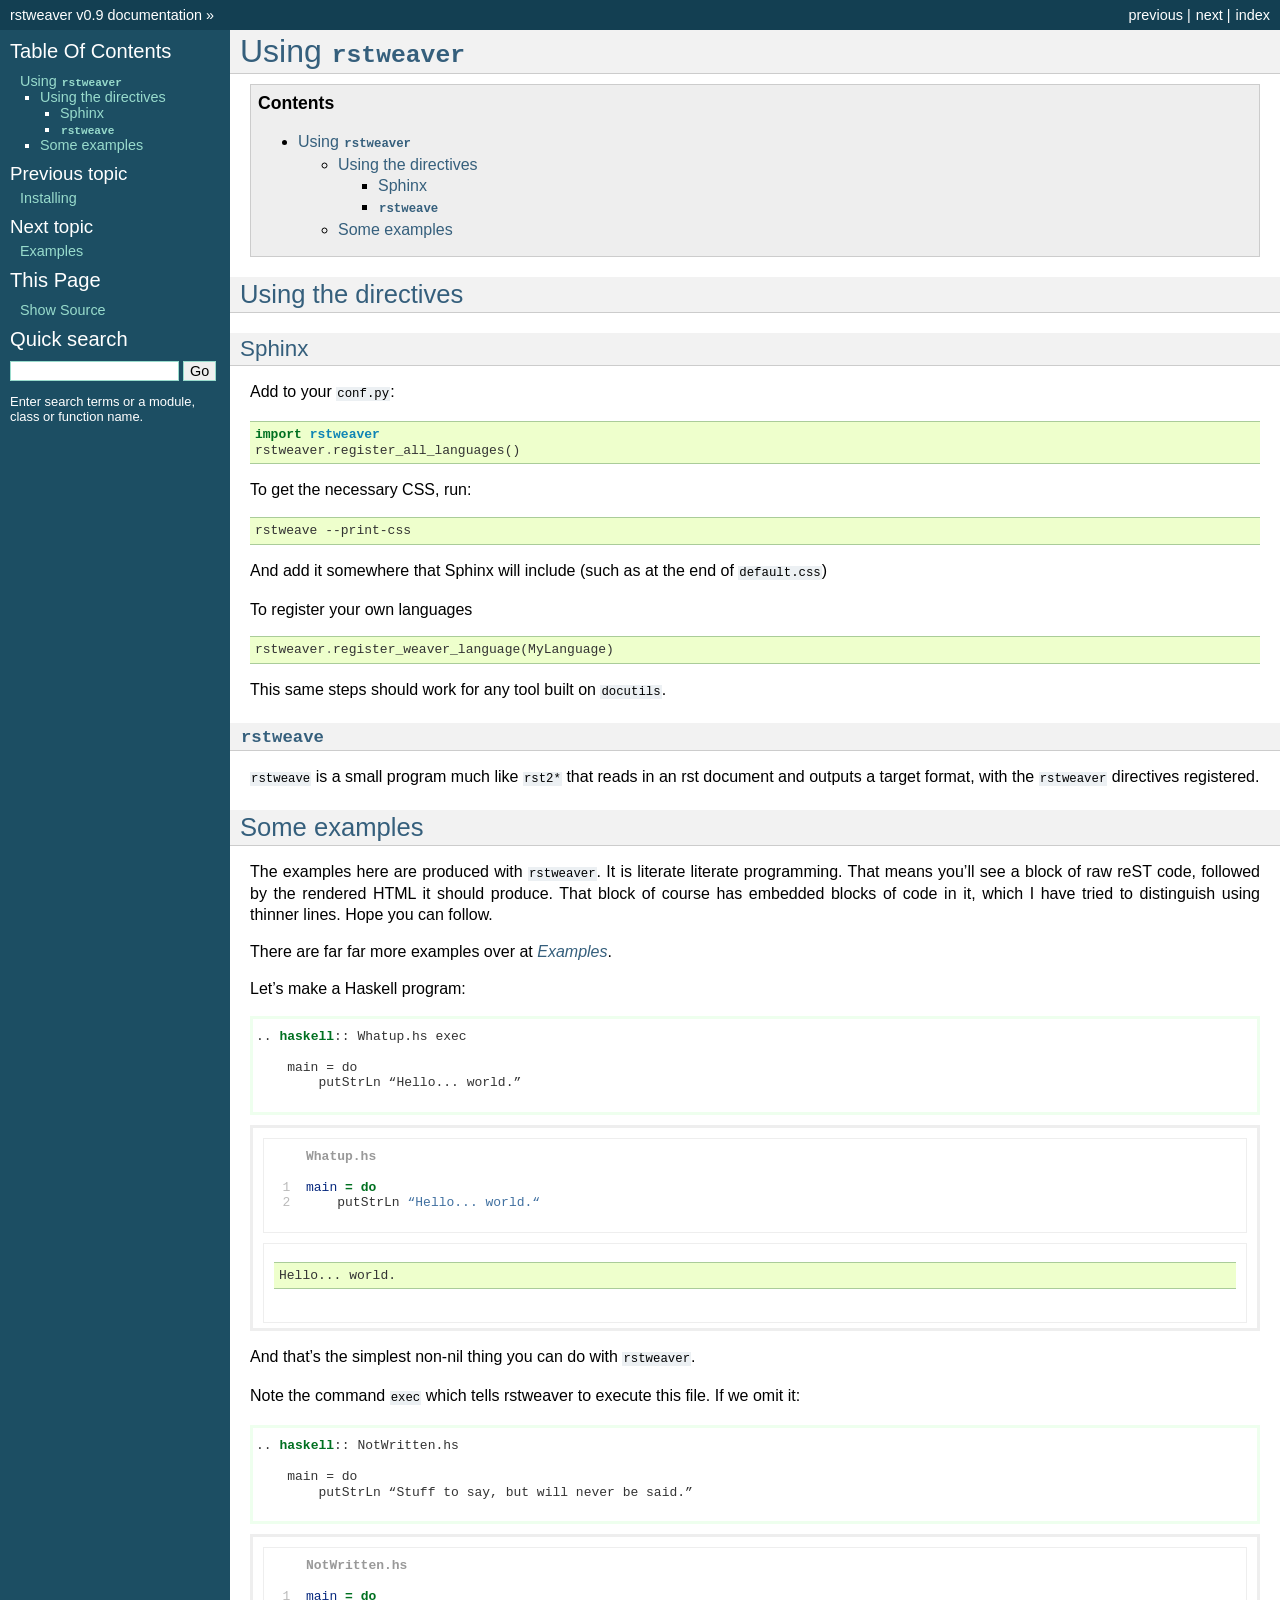
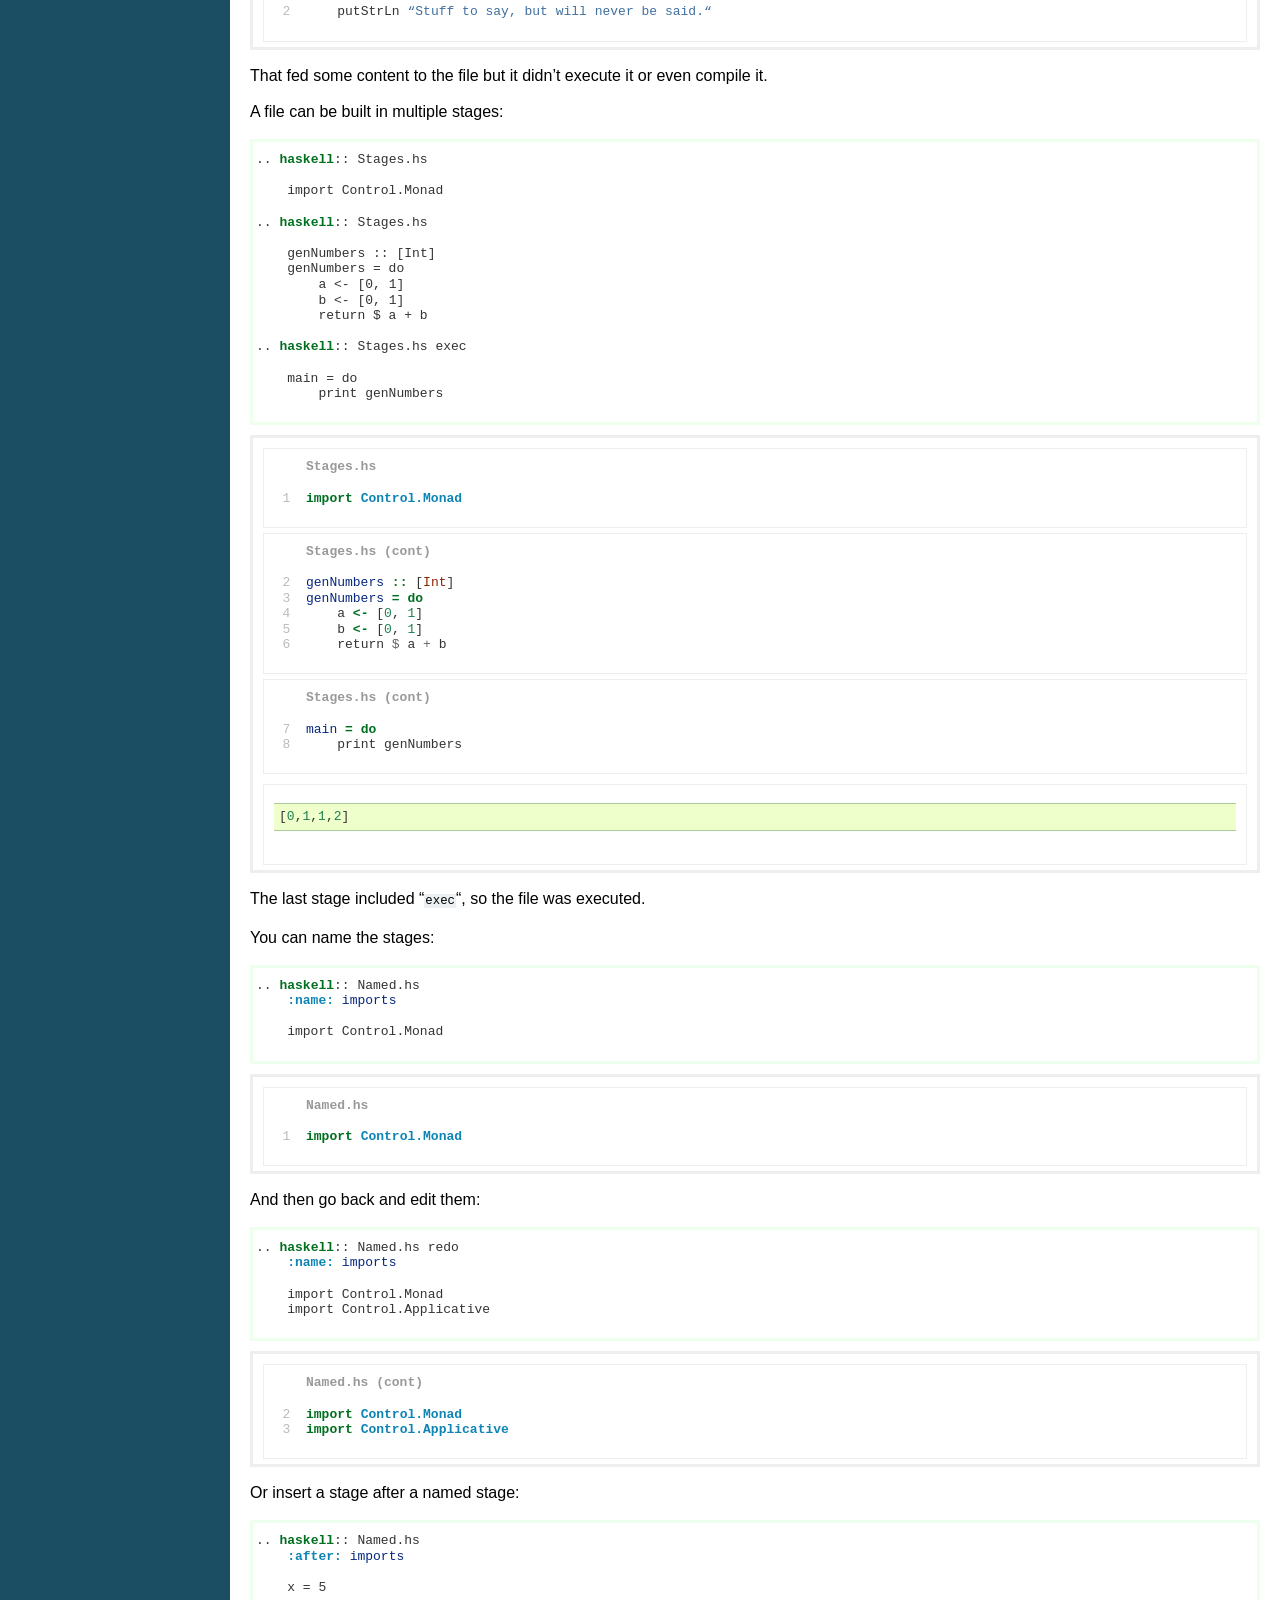
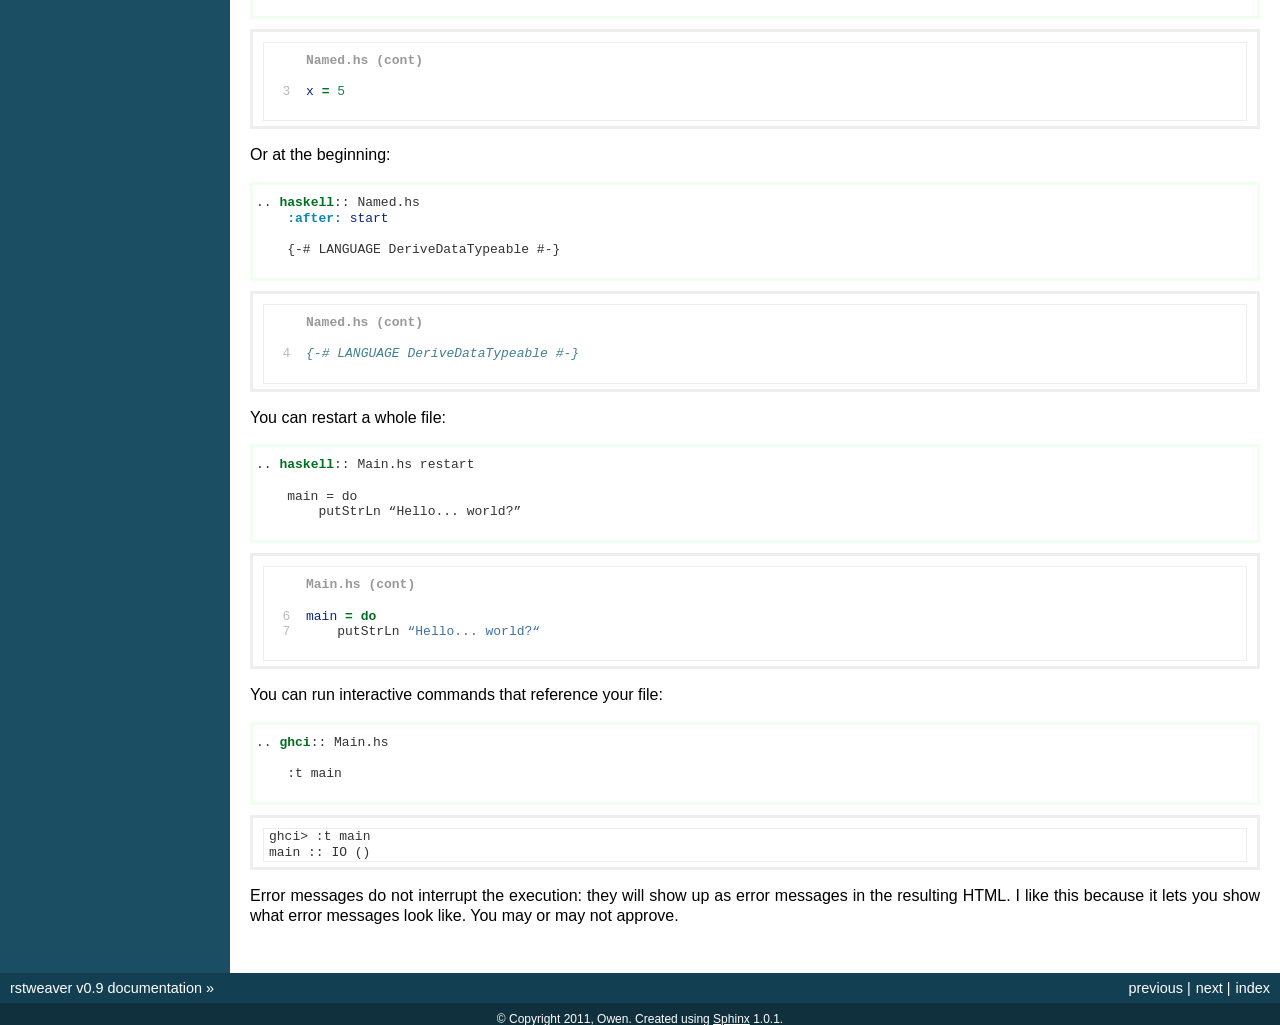
<file: using.html>
<!DOCTYPE html PUBLIC "-//W3C//DTD XHTML 1.0 Transitional//EN"
  "http://www.w3.org/TR/xhtml1/DTD/xhtml1-transitional.dtd">

<html xmlns="http://www.w3.org/1999/xhtml">
  <head>
    <meta http-equiv="Content-Type" content="text/html; charset=utf-8" />
    
    <title>Using rstweaver &mdash; rstweaver v0.9 documentation</title>
    <link rel="stylesheet" href="_static/default.css" type="text/css" />
    <link rel="stylesheet" href="_static/pygments.css" type="text/css" />
    <script type="text/javascript">
      var DOCUMENTATION_OPTIONS = {
        URL_ROOT:    '',
        VERSION:     '0.9',
        COLLAPSE_INDEX: false,
        FILE_SUFFIX: '.html',
        HAS_SOURCE:  true
      };
    </script>
    <script type="text/javascript" src="_static/jquery.js"></script>
    <script type="text/javascript" src="_static/underscore.js"></script>
    <script type="text/javascript" src="_static/doctools.js"></script>
    <link rel="top" title="rstweaver v0.9 documentation" href="index.html" />
    <link rel="next" title="Examples" href="examples.html" />
    <link rel="prev" title="Installing" href="installing.html" /> 
  </head>
  <body>
    <div class="related">
      <h3>Navigation</h3>
      <ul>
        <li class="right" style="margin-right: 10px">
          <a href="genindex.html" title="General Index"
             accesskey="I">index</a></li>
        <li class="right" >
          <a href="examples.html" title="Examples"
             accesskey="N">next</a> |</li>
        <li class="right" >
          <a href="installing.html" title="Installing"
             accesskey="P">previous</a> |</li>
        <li><a href="index.html">rstweaver v0.9 documentation</a> &raquo;</li> 
      </ul>
    </div>  

    <div class="document">
      <div class="documentwrapper">
        <div class="bodywrapper">
          <div class="body">
            
  <div class="section" id="using-rstweaver">
<h1><a class="toc-backref" href="#id1">Using <tt class="docutils literal"><span class="pre">rstweaver</span></tt></a><a class="headerlink" href="#using-rstweaver" title="Permalink to this headline">¶</a></h1>
<div class="contents topic" id="contents">
<p class="topic-title first">Contents</p>
<ul class="simple">
<li><a class="reference external" href="#using-rstweaver" id="id1">Using <tt class="docutils literal"><span class="pre">rstweaver</span></tt></a><ul>
<li><a class="reference external" href="#using-the-directives" id="id2">Using the directives</a><ul>
<li><a class="reference external" href="#sphinx" id="id3">Sphinx</a></li>
<li><a class="reference external" href="#rstweave" id="id4"><tt class="docutils literal"><span class="pre">rstweave</span></tt></a></li>
</ul>
</li>
<li><a class="reference external" href="#some-examples" id="id5">Some examples</a></li>
</ul>
</li>
</ul>
</div>
<div class="section" id="using-the-directives">
<h2><a class="toc-backref" href="#id2">Using the directives</a><a class="headerlink" href="#using-the-directives" title="Permalink to this headline">¶</a></h2>
<div class="section" id="sphinx">
<h3><a class="toc-backref" href="#id3">Sphinx</a><a class="headerlink" href="#sphinx" title="Permalink to this headline">¶</a></h3>
<p>Add to your <tt class="docutils literal"><span class="pre">conf.py</span></tt>:</p>
<div class="highlight-python"><div class="highlight"><pre><span class="kn">import</span> <span class="nn">rstweaver</span>
<span class="n">rstweaver</span><span class="o">.</span><span class="n">register_all_languages</span><span class="p">()</span>
</pre></div>
</div>
<p>To get the necessary CSS, run:</p>
<div class="highlight-python"><pre>rstweave --print-css</pre>
</div>
<p>And add it somewhere that Sphinx will include (such as at the end of
<tt class="docutils literal"><span class="pre">default.css</span></tt>)</p>
<p>To register your own languages</p>
<div class="highlight-python"><div class="highlight"><pre><span class="n">rstweaver</span><span class="o">.</span><span class="n">register_weaver_language</span><span class="p">(</span><span class="n">MyLanguage</span><span class="p">)</span>
</pre></div>
</div>
<p>This same steps should work for any tool built on <tt class="docutils literal"><span class="pre">docutils</span></tt>.</p>
</div>
<div class="section" id="rstweave">
<h3><a class="toc-backref" href="#id4"><tt class="docutils literal"><span class="pre">rstweave</span></tt></a><a class="headerlink" href="#rstweave" title="Permalink to this headline">¶</a></h3>
<p><tt class="docutils literal"><span class="pre">rstweave</span></tt> is a small program much like <tt class="docutils literal"><span class="pre">rst2*</span></tt> that reads in an rst
document and outputs a target format, with the <tt class="docutils literal"><span class="pre">rstweaver</span></tt> directives
registered.</p>
</div>
</div>
<div class="section" id="some-examples">
<h2><a class="toc-backref" href="#id5">Some examples</a><a class="headerlink" href="#some-examples" title="Permalink to this headline">¶</a></h2>
<p>The examples here are produced with <tt class="docutils literal"><span class="pre">rstweaver</span></tt>. It is literate literate
programming. That means you&#8217;ll see a block of raw reST code, followed by the
rendered HTML it should produce. That block of course has embedded blocks of
code in it, which I have tried to distinguish using thinner lines. Hope you can
follow.</p>
<p>There are far far more examples over at <a class="reference internal" href="examples.html"><em>Examples</em></a>.</p>
<p>Let&#8217;s make a Haskell program:</p>
<pre class="code code-weaver literal-block">
<span></span><span></span><span class="p">..</span><span> </span><span class="ow">haskell</span><span class="p">::</span><span> </span><span>Whatup.hs exec</span><span>
</span><span>
</span><span>    main = do</span><span>
</span><span>        putStrLn &#8220;Hello... world.&#8221;</span><span>
</span>
</pre>
<blockquote class="run-output run-output-weaver" id="weaver">
<span></span><pre class="code code-haskell literal-block">
<span class="file-header">     Whatup.hs 

</span><span class="lineno">  1  </span><span></span><span class="nf">main</span><span> </span><span class="ow">=</span><span> </span><span class="kr">do</span><span></span><span>
</span><span class="lineno">  2  </span><span>    </span><span class="n">putStrLn</span><span> </span><span class="s">&#8220;</span><span class="s">Hello... world.</span><span class="s">&#8220;</span><span></span><span>
</span><span></span>
</pre>
<div class="run-output run-output-haskell highlight-python"><pre>Hello... world.</pre>
</div>
</blockquote>
<p>And that&#8217;s the simplest non-nil thing you can do with <tt class="docutils literal"><span class="pre">rstweaver</span></tt>.</p>
<p>Note the command <tt class="docutils literal"><span class="pre">exec</span></tt> which tells rstweaver to execute this file. If we
omit it:</p>
<pre class="code code-weaver literal-block">
<span></span><span></span><span class="p">..</span><span> </span><span class="ow">haskell</span><span class="p">::</span><span> </span><span>NotWritten.hs</span><span>
</span><span>
</span><span>    main = do</span><span>
</span><span>        putStrLn &#8220;Stuff to say, but will never be said.&#8221;</span><span>
</span>
</pre>
<blockquote class="run-output run-output-weaver" id="weaver">
<span></span><pre class="code code-haskell literal-block">
<span class="file-header">     NotWritten.hs 

</span><span class="lineno">  1  </span><span></span><span class="nf">main</span><span> </span><span class="ow">=</span><span> </span><span class="kr">do</span><span></span><span>
</span><span class="lineno">  2  </span><span>    </span><span class="n">putStrLn</span><span> </span><span class="s">&#8220;</span><span class="s">Stuff to say, but will never be said.</span><span class="s">&#8220;</span><span></span><span>
</span><span></span>
</pre>
</blockquote>
<p>That fed some content to the file but it didn&#8217;t execute it or even compile it.</p>
<p>A file can be built in multiple stages:</p>
<pre class="code code-weaver literal-block">
<span></span><span></span><span class="p">..</span><span> </span><span class="ow">haskell</span><span class="p">::</span><span> </span><span>Stages.hs</span><span>
</span><span>
</span><span>    import Control.Monad</span><span>
</span><span>
</span><span class="p">..</span><span> </span><span class="ow">haskell</span><span class="p">::</span><span> </span><span>Stages.hs</span><span>
</span><span>
</span><span>    genNumbers </span><span>:</span><span>:</span><span> </span><span>[</span><span>Int]</span><span>
</span><span>    genNumbers = do</span><span>
</span><span>        a &lt;- </span><span>[</span><span>0, 1]</span><span>
</span><span>        b &lt;- </span><span>[</span><span>0, 1]</span><span>
</span><span>        return $ a + b</span><span>
</span><span>
</span><span class="p">..</span><span> </span><span class="ow">haskell</span><span class="p">::</span><span> </span><span>Stages.hs exec</span><span>
</span><span>
</span><span>    main = do</span><span>
</span><span>        print genNumbers</span><span>
</span>
</pre>
<blockquote class="run-output run-output-weaver" id="weaver">
<span></span><pre class="code code-haskell literal-block">
<span class="file-header">     Stages.hs 

</span><span class="lineno">  1  </span><span></span><span class="kr">import</span><span> </span><span class="nn">Control.Monad</span><span></span><span>
</span><span></span>
</pre>
<pre class="code code-haskell literal-block">
<span class="file-header">     Stages.hs (cont)

</span><span class="lineno">  2  </span><span></span><span class="nf">genNumbers</span><span> </span><span class="ow">::</span><span> </span><span class="p">[</span><span class="kt">Int</span><span class="p">]</span><span></span><span>
</span><span class="lineno">  3  </span><span></span><span class="nf">genNumbers</span><span> </span><span class="ow">=</span><span> </span><span class="kr">do</span><span></span><span>
</span><span class="lineno">  4  </span><span>    </span><span class="n">a</span><span> </span><span class="ow">&lt;-</span><span> </span><span class="p">[</span><span class="mi">0</span><span class="p">,</span><span> </span><span class="mi">1</span><span class="p">]</span><span></span><span>
</span><span class="lineno">  5  </span><span>    </span><span class="n">b</span><span> </span><span class="ow">&lt;-</span><span> </span><span class="p">[</span><span class="mi">0</span><span class="p">,</span><span> </span><span class="mi">1</span><span class="p">]</span><span></span><span>
</span><span class="lineno">  6  </span><span>    </span><span class="n">return</span><span> </span><span class="o">$</span><span> </span><span class="n">a</span><span> </span><span class="o">+</span><span> </span><span class="n">b</span><span></span><span>
</span><span></span>
</pre>
<pre class="code code-haskell literal-block">
<span class="file-header">     Stages.hs (cont)

</span><span class="lineno">  7  </span><span></span><span class="nf">main</span><span> </span><span class="ow">=</span><span> </span><span class="kr">do</span><span></span><span>
</span><span class="lineno">  8  </span><span>    </span><span class="n">print</span><span> </span><span class="n">genNumbers</span><span></span><span>
</span><span></span>
</pre>
<div class="run-output run-output-haskell highlight-python"><div class="highlight"><pre><span class="p">[</span><span class="mi">0</span><span class="p">,</span><span class="mi">1</span><span class="p">,</span><span class="mi">1</span><span class="p">,</span><span class="mi">2</span><span class="p">]</span>
</pre></div>
</div>
</blockquote>
<p>The last stage included &#8220;<tt class="docutils literal"><span class="pre">exec</span></tt>&#8220;, so the file was executed.</p>
<p>You can name the stages:</p>
<pre class="code code-weaver literal-block">
<span></span><span></span><span class="p">..</span><span> </span><span class="ow">haskell</span><span class="p">::</span><span> </span><span>Named.hs</span><span>
</span><span>    </span><span class="nc">:name:</span><span> </span><span class="nf">imports</span><span>
</span><span>
</span><span>    import Control.Monad</span><span>
</span>
</pre>
<blockquote class="run-output run-output-weaver" id="weaver">
<span></span><pre class="code code-haskell literal-block">
<span class="file-header">     Named.hs 

</span><span class="lineno">  1  </span><span></span><span class="kr">import</span><span> </span><span class="nn">Control.Monad</span><span></span><span>
</span><span></span>
</pre>
</blockquote>
<p>And then go back and edit them:</p>
<pre class="code code-weaver literal-block">
<span></span><span></span><span class="p">..</span><span> </span><span class="ow">haskell</span><span class="p">::</span><span> </span><span>Named.hs redo</span><span>
</span><span>    </span><span class="nc">:name:</span><span> </span><span class="nf">imports</span><span>
</span><span>
</span><span>    import Control.Monad</span><span>
</span><span>    import Control.Applicative</span><span>
</span>
</pre>
<blockquote class="run-output run-output-weaver" id="weaver">
<span></span><pre class="code code-haskell literal-block">
<span class="file-header">     Named.hs (cont)

</span><span class="lineno">  2  </span><span></span><span class="kr">import</span><span> </span><span class="nn">Control.Monad</span><span></span><span>
</span><span class="lineno">  3  </span><span></span><span class="kr">import</span><span> </span><span class="nn">Control.Applicative</span><span></span><span>
</span><span></span>
</pre>
</blockquote>
<p>Or insert a stage after a named stage:</p>
<pre class="code code-weaver literal-block">
<span></span><span></span><span class="p">..</span><span> </span><span class="ow">haskell</span><span class="p">::</span><span> </span><span>Named.hs</span><span>
</span><span>    </span><span class="nc">:after:</span><span> </span><span class="nf">imports</span><span>
</span><span>
</span><span>    x = 5</span><span>
</span>
</pre>
<blockquote class="run-output run-output-weaver" id="weaver">
<span></span><pre class="code code-haskell literal-block">
<span class="file-header">     Named.hs (cont)

</span><span class="lineno">  3  </span><span></span><span class="nf">x</span><span> </span><span class="ow">=</span><span> </span><span class="mi">5</span><span></span><span>
</span><span></span>
</pre>
</blockquote>
<p>Or at the beginning:</p>
<pre class="code code-weaver literal-block">
<span></span><span></span><span class="p">..</span><span> </span><span class="ow">haskell</span><span class="p">::</span><span> </span><span>Named.hs</span><span>
</span><span>    </span><span class="nc">:after:</span><span> </span><span class="nf">start</span><span>
</span><span>
</span><span>    {-# LANGUAGE DeriveDataTypeable #-}</span><span>
</span>
</pre>
<blockquote class="run-output run-output-weaver" id="weaver">
<span></span><pre class="code code-haskell literal-block">
<span class="file-header">     Named.hs (cont)

</span><span class="lineno">  4  </span><span></span><span class="cm">{-</span><span class="cm"># LANGUAGE DeriveDataTypeable #</span><span class="cm">-}</span><span></span><span>
</span><span></span>
</pre>
</blockquote>
<p>You can restart a whole file:</p>
<pre class="code code-weaver literal-block">
<span></span><span></span><span class="p">..</span><span> </span><span class="ow">haskell</span><span class="p">::</span><span> </span><span>Main.hs restart</span><span>
</span><span>
</span><span>    main = do</span><span>
</span><span>        putStrLn &#8220;Hello... world?&#8221;</span><span>
</span>
</pre>
<blockquote class="run-output run-output-weaver" id="weaver">
<span></span><pre class="code code-haskell literal-block">
<span class="file-header">     Main.hs (cont)

</span><span class="lineno">  6  </span><span></span><span class="nf">main</span><span> </span><span class="ow">=</span><span> </span><span class="kr">do</span><span></span><span>
</span><span class="lineno">  7  </span><span>    </span><span class="n">putStrLn</span><span> </span><span class="s">&#8220;</span><span class="s">Hello... world?</span><span class="s">&#8220;</span><span></span><span>
</span><span></span>
</pre>
</blockquote>
<p>You can run interactive commands that reference your file:</p>
<pre class="code code-weaver literal-block">
<span></span><span></span><span class="p">..</span><span> </span><span class="ow">ghci</span><span class="p">::</span><span> </span><span>Main.hs</span><span>
</span><span>
</span><span>    </span><span>:</span><span>t main</span><span>
</span>
</pre>
<blockquote class="run-output run-output-weaver" id="weaver">
<span></span><pre class="interactive-session literal-block">
<span class="interactive-input"><span>ghci&gt; </span><span></span><span class="kt">:</span><span class="n">t</span><span> </span><span class="n">main</span><span></span></span><span>
</span><span class="interactive-output">main :: IO ()</span>
</pre>
</blockquote>
<p>Error messages do not interrupt the execution: they will show up as error
messages in the resulting HTML. I like this because it lets you show what error
messages look like. You may or may not approve.</p>
</div>
</div>


          </div>
        </div>
      </div>
      <div class="sphinxsidebar">
        <div class="sphinxsidebarwrapper">
  <h3><a href="index.html">Table Of Contents</a></h3>
  <ul>
<li><a class="reference internal" href="#">Using <tt class="docutils literal"><span class="pre">rstweaver</span></tt></a><ul>
<li><a class="reference internal" href="#using-the-directives">Using the directives</a><ul>
<li><a class="reference internal" href="#sphinx">Sphinx</a></li>
<li><a class="reference internal" href="#rstweave"><tt class="docutils literal"><span class="pre">rstweave</span></tt></a></li>
</ul>
</li>
<li><a class="reference internal" href="#some-examples">Some examples</a></li>
</ul>
</li>
</ul>

  <h4>Previous topic</h4>
  <p class="topless"><a href="installing.html"
                        title="previous chapter">Installing</a></p>
  <h4>Next topic</h4>
  <p class="topless"><a href="examples.html"
                        title="next chapter">Examples</a></p>
  <h3>This Page</h3>
  <ul class="this-page-menu">
    <li><a href="_sources/using.txt"
           rel="nofollow">Show Source</a></li>
  </ul>
<div id="searchbox" style="display: none">
  <h3>Quick search</h3>
    <form class="search" action="search.html" method="get">
      <input type="text" name="q" size="18" />
      <input type="submit" value="Go" />
      <input type="hidden" name="check_keywords" value="yes" />
      <input type="hidden" name="area" value="default" />
    </form>
    <p class="searchtip" style="font-size: 90%">
    Enter search terms or a module, class or function name.
    </p>
</div>
<script type="text/javascript">$('#searchbox').show(0);</script>
        </div>
      </div>
      <div class="clearer"></div>
    </div>
    <div class="related">
      <h3>Navigation</h3>
      <ul>
        <li class="right" style="margin-right: 10px">
          <a href="genindex.html" title="General Index"
             >index</a></li>
        <li class="right" >
          <a href="examples.html" title="Examples"
             >next</a> |</li>
        <li class="right" >
          <a href="installing.html" title="Installing"
             >previous</a> |</li>
        <li><a href="index.html">rstweaver v0.9 documentation</a> &raquo;</li> 
      </ul>
    </div>
    <div class="footer">
        &copy; Copyright 2011, Owen.
      Created using <a href="http://sphinx.pocoo.org/">Sphinx</a> 1.0.1.
    </div>
  </body>
</html>
</file>
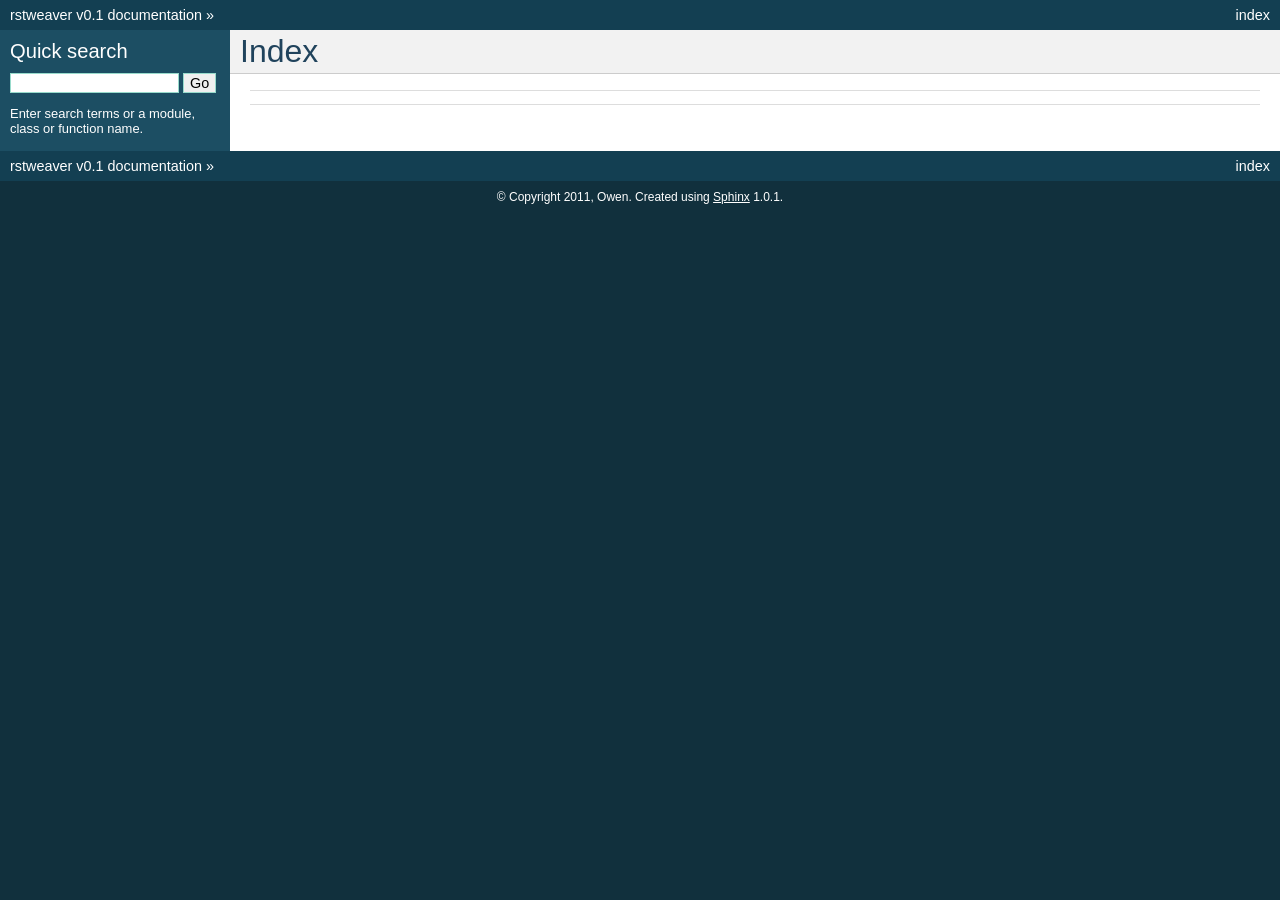
<file: html/genindex.html>
<!DOCTYPE html PUBLIC "-//W3C//DTD XHTML 1.0 Transitional//EN"
  "http://www.w3.org/TR/xhtml1/DTD/xhtml1-transitional.dtd">

<html xmlns="http://www.w3.org/1999/xhtml">
  <head>
    <meta http-equiv="Content-Type" content="text/html; charset=utf-8" />
    
    <title>Index &mdash; rstweaver v0.1 documentation</title>
    <link rel="stylesheet" href="_static/default.css" type="text/css" />
    <link rel="stylesheet" href="_static/pygments.css" type="text/css" />
    <script type="text/javascript">
      var DOCUMENTATION_OPTIONS = {
        URL_ROOT:    '',
        VERSION:     '0.1',
        COLLAPSE_INDEX: false,
        FILE_SUFFIX: '.html',
        HAS_SOURCE:  true
      };
    </script>
    <script type="text/javascript" src="_static/jquery.js"></script>
    <script type="text/javascript" src="_static/underscore.js"></script>
    <script type="text/javascript" src="_static/doctools.js"></script>
    <link rel="top" title="rstweaver v0.1 documentation" href="index.html" /> 
  </head>
  <body>
    <div class="related">
      <h3>Navigation</h3>
      <ul>
        <li class="right" style="margin-right: 10px">
          <a href="#" title="General Index"
             accesskey="I">index</a></li>
        <li><a href="index.html">rstweaver v0.1 documentation</a> &raquo;</li> 
      </ul>
    </div>  

    <div class="document">
      <div class="documentwrapper">
        <div class="bodywrapper">
          <div class="body">
            

   <h1 id="index">Index</h1>

   <div class="genindex-jumpbox">
   
   </div>


          </div>
        </div>
      </div>
      <div class="sphinxsidebar">
        <div class="sphinxsidebarwrapper">

   

<div id="searchbox" style="display: none">
  <h3>Quick search</h3>
    <form class="search" action="search.html" method="get">
      <input type="text" name="q" size="18" />
      <input type="submit" value="Go" />
      <input type="hidden" name="check_keywords" value="yes" />
      <input type="hidden" name="area" value="default" />
    </form>
    <p class="searchtip" style="font-size: 90%">
    Enter search terms or a module, class or function name.
    </p>
</div>
<script type="text/javascript">$('#searchbox').show(0);</script>
        </div>
      </div>
      <div class="clearer"></div>
    </div>
    <div class="related">
      <h3>Navigation</h3>
      <ul>
        <li class="right" style="margin-right: 10px">
          <a href="#" title="General Index"
             >index</a></li>
        <li><a href="index.html">rstweaver v0.1 documentation</a> &raquo;</li> 
      </ul>
    </div>
    <div class="footer">
        &copy; Copyright 2011, Owen.
      Created using <a href="http://sphinx.pocoo.org/">Sphinx</a> 1.0.1.
    </div>
  </body>
</html>
</file>
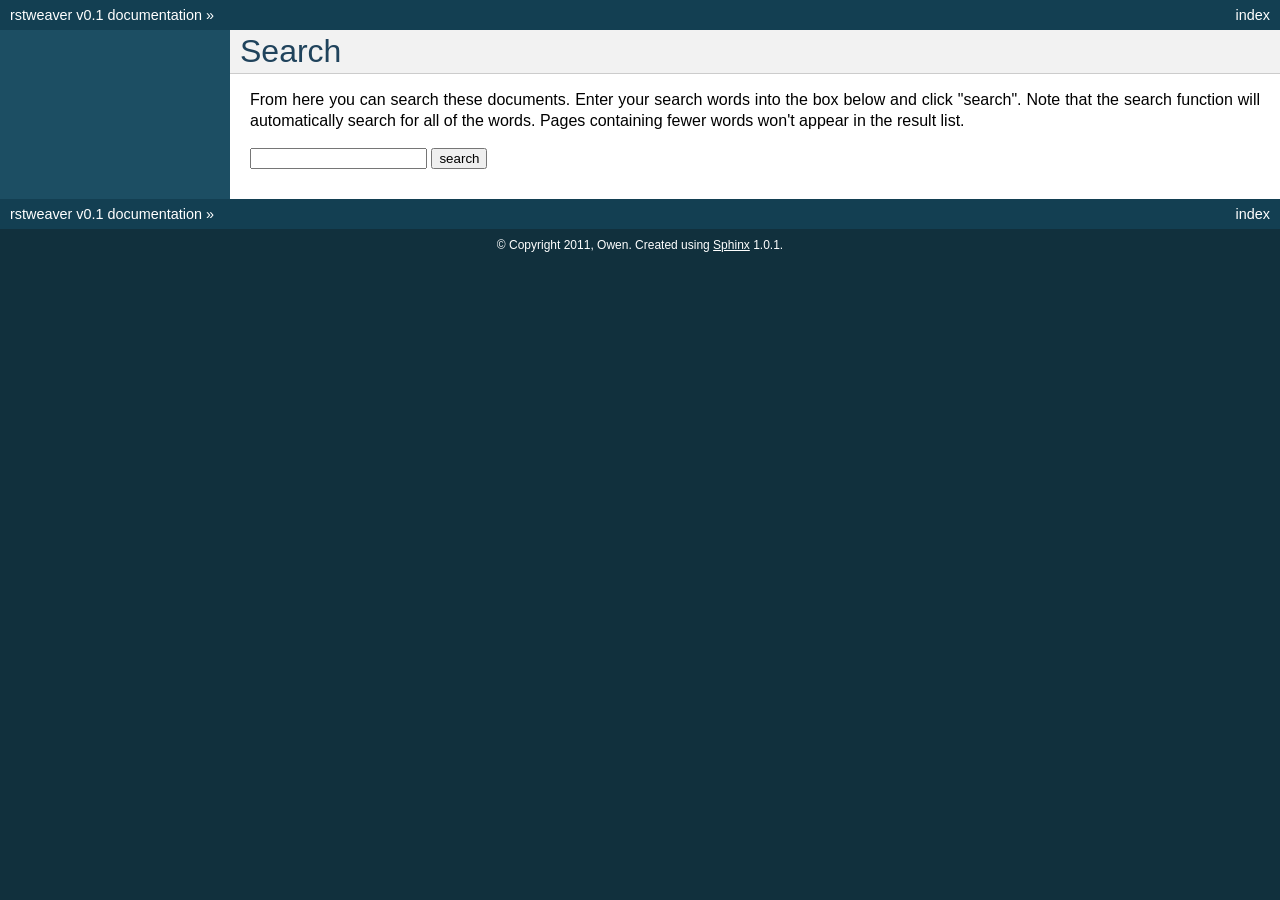
<file: html/search.html>
<!DOCTYPE html PUBLIC "-//W3C//DTD XHTML 1.0 Transitional//EN"
  "http://www.w3.org/TR/xhtml1/DTD/xhtml1-transitional.dtd">

<html xmlns="http://www.w3.org/1999/xhtml">
  <head>
    <meta http-equiv="Content-Type" content="text/html; charset=utf-8" />
    
    <title>Search &mdash; rstweaver v0.1 documentation</title>
    <link rel="stylesheet" href="_static/default.css" type="text/css" />
    <link rel="stylesheet" href="_static/pygments.css" type="text/css" />
    <script type="text/javascript">
      var DOCUMENTATION_OPTIONS = {
        URL_ROOT:    '',
        VERSION:     '0.1',
        COLLAPSE_INDEX: false,
        FILE_SUFFIX: '.html',
        HAS_SOURCE:  true
      };
    </script>
    <script type="text/javascript" src="_static/jquery.js"></script>
    <script type="text/javascript" src="_static/underscore.js"></script>
    <script type="text/javascript" src="_static/doctools.js"></script>
    <script type="text/javascript" src="_static/searchtools.js"></script>
    <link rel="top" title="rstweaver v0.1 documentation" href="index.html" />
  <script type="text/javascript">
    jQuery(function() { Search.loadIndex("searchindex.js"); });
  </script>
   

  </head>
  <body>
    <div class="related">
      <h3>Navigation</h3>
      <ul>
        <li class="right" style="margin-right: 10px">
          <a href="genindex.html" title="General Index"
             accesskey="I">index</a></li>
        <li><a href="index.html">rstweaver v0.1 documentation</a> &raquo;</li> 
      </ul>
    </div>  

    <div class="document">
      <div class="documentwrapper">
        <div class="bodywrapper">
          <div class="body">
            
  <h1 id="search-documentation">Search</h1>
  <div id="fallback" class="admonition warning">
  <script type="text/javascript">$('#fallback').hide();</script>
  <p>
    Please activate JavaScript to enable the search
    functionality.
  </p>
  </div>
  <p>
    From here you can search these documents. Enter your search
    words into the box below and click "search". Note that the search
    function will automatically search for all of the words. Pages
    containing fewer words won't appear in the result list.
  </p>
  <form action="" method="get">
    <input type="text" name="q" value="" />
    <input type="submit" value="search" />
    <span id="search-progress" style="padding-left: 10px"></span>
  </form>
  
  <div id="search-results">
  
  </div>

          </div>
        </div>
      </div>
      <div class="sphinxsidebar">
        <div class="sphinxsidebarwrapper">
        </div>
      </div>
      <div class="clearer"></div>
    </div>
    <div class="related">
      <h3>Navigation</h3>
      <ul>
        <li class="right" style="margin-right: 10px">
          <a href="genindex.html" title="General Index"
             >index</a></li>
        <li><a href="index.html">rstweaver v0.1 documentation</a> &raquo;</li> 
      </ul>
    </div>
    <div class="footer">
        &copy; Copyright 2011, Owen.
      Created using <a href="http://sphinx.pocoo.org/">Sphinx</a> 1.0.1.
    </div>
  </body>
</html>
</file>
<file: _static/default.css>
/*
 * default.css_t
 * ~~~~~~~~~~~~~
 *
 * Sphinx stylesheet -- default theme.
 *
 * :copyright: Copyright 2007-2010 by the Sphinx team, see AUTHORS.
 * :license: BSD, see LICENSE for details.
 *
 */

@import url("basic.css");

/* -- page layout ----------------------------------------------------------- */

body {
    font-family: sans-serif;
    font-size: 100%;
    background-color: #11303d;
    color: #000;
    margin: 0;
    padding: 0;
}

div.document {
    background-color: #1c4e63;
}

div.documentwrapper {
    float: left;
    width: 100%;
}

div.bodywrapper {
    margin: 0 0 0 230px;
}

div.body {
    background-color: #ffffff;
    color: #000000;
    padding: 0 20px 30px 20px;
}

div.footer {
    color: #ffffff;
    width: 100%;
    padding: 9px 0 9px 0;
    text-align: center;
    font-size: 75%;
}

div.footer a {
    color: #ffffff;
    text-decoration: underline;
}

div.related {
    background-color: #133f52;
    line-height: 30px;
    color: #ffffff;
}

div.related a {
    color: #ffffff;
}

div.sphinxsidebar {
}

div.sphinxsidebar h3 {
    font-family: 'Trebuchet MS', sans-serif;
    color: #ffffff;
    font-size: 1.4em;
    font-weight: normal;
    margin: 0;
    padding: 0;
}

div.sphinxsidebar h3 a {
    color: #ffffff;
}

div.sphinxsidebar h4 {
    font-family: 'Trebuchet MS', sans-serif;
    color: #ffffff;
    font-size: 1.3em;
    font-weight: normal;
    margin: 5px 0 0 0;
    padding: 0;
}

div.sphinxsidebar p {
    color: #ffffff;
}

div.sphinxsidebar p.topless {
    margin: 5px 10px 10px 10px;
}

div.sphinxsidebar ul {
    margin: 10px;
    padding: 0;
    color: #ffffff;
}

div.sphinxsidebar a {
    color: #98dbcc;
}

div.sphinxsidebar input {
    border: 1px solid #98dbcc;
    font-family: sans-serif;
    font-size: 1em;
}


/* -- hyperlink styles ------------------------------------------------------ */

a {
    color: #355f7c;
    text-decoration: none;
}

a:visited {
    color: #355f7c;
    text-decoration: none;
}

a:hover {
    text-decoration: underline;
}



/* -- body styles ----------------------------------------------------------- */

div.body h1,
div.body h2,
div.body h3,
div.body h4,
div.body h5,
div.body h6 {
    font-family: 'Trebuchet MS', sans-serif;
    background-color: #f2f2f2;
    font-weight: normal;
    color: #20435c;
    border-bottom: 1px solid #ccc;
    margin: 20px -20px 10px -20px;
    padding: 3px 0 3px 10px;
}

div.body h1 { margin-top: 0; font-size: 200%; }
div.body h2 { font-size: 160%; }
div.body h3 { font-size: 140%; }
div.body h4 { font-size: 120%; }
div.body h5 { font-size: 110%; }
div.body h6 { font-size: 100%; }

a.headerlink {
    color: #c60f0f;
    font-size: 0.8em;
    padding: 0 4px 0 4px;
    text-decoration: none;
}

a.headerlink:hover {
    background-color: #c60f0f;
    color: white;
}

div.body p, div.body dd, div.body li {
    text-align: justify;
    line-height: 130%;
}

div.admonition p.admonition-title + p {
    display: inline;
}

div.admonition p {
    margin-bottom: 5px;
}

div.admonition pre {
    margin-bottom: 5px;
}

div.admonition ul, div.admonition ol {
    margin-bottom: 5px;
}

div.note {
    background-color: #eee;
    border: 1px solid #ccc;
}

div.seealso {
    background-color: #ffc;
    border: 1px solid #ff6;
}

div.topic {
    background-color: #eee;
}

div.warning {
    background-color: #ffe4e4;
    border: 1px solid #f66;
}

p.admonition-title {
    display: inline;
}

p.admonition-title:after {
    content: ":";
}

pre {
    padding: 5px;
    background-color: #eeffcc;
    color: #333333;
    line-height: 120%;
    border: 1px solid #ac9;
    border-left: none;
    border-right: none;
}

tt {
    background-color: #ecf0f3;
    padding: 0 1px 0 1px;
    font-size: 0.95em;
}

th {
    background-color: #ede;
}

.warning tt {
    background: #efc2c2;
}

.note tt {
    background: #d6d6d6;
}

.viewcode-back {
    font-family: sans-serif;
}

div.viewcode-block:target {
    background-color: #f4debf;
    border-top: 1px solid #ac9;
    border-bottom: 1px solid #ac9;
}

/* --------- Weaver ------------- */



.file-header {
    color: #999;
    font-weight: bold;
}
.run-output {
    white-space: pre;
    font-family: monospace;
    background-color: #fff;
    border: 1px solid #eee;
    margin:  10px 0px 0px 0px;
    padding:  5px 10px 5px 10px;
}
.code {
    white-space: pre;
    font-family: monospace;
    background-color: #fff;
    border: 1px solid #eee;
    padding: 10px 10px 5px 3px;
    margin:  5px 0px 0px 0px;
    margin-left: 0px;
    margin-right: 0px;
}
pre.literal-block {
    margin:  5px 0px 0px 0px;
}
.code p {
    padding: 0px 0px 0px 0px;
    margin:  0px 0px 0px 0px;
    overflow: visible;
}
.run-output p {
    padding: 0px 0px 0px 0px;
    margin:  0px 0px 0px 0px;
    overflow: visible;
}
.interactive-input {
    white-space: pre;
    font-family: monospace;
}
.interactive-output {
    white-space: pre;
    font-family: monospace;
}
.interactive-session {
    background-color: #fff;
    border: 1px solid #eee;
    margin:  10px 0px 0px 0px;
    padding: 0px 0px 0px 5px;
    overflow: visible;
}
.c { color: #408080; font-style: italic } /* Comment */
.err { border: 1px solid #FF0000 } /* Error */
.k { color: #008000; font-weight: bold } /* Keyword */
.o { color: #666666 } /* Operator */
.cm { color: #408080; font-style: italic } /* Comment.Multiline */
.cp { color: #BC7A00 } /* Comment.Preproc */
.c1 { color: #408080; font-style: italic } /* Comment.Single */
.cs { color: #408080; font-style: italic } /* Comment.Special */
.gd { color: #A00000 } /* Generic.Deleted */
.ge { font-style: italic } /* Generic.Emph */
.gr { color: #FF0000 } /* Generic.Error */
.gh { color: #000080; font-weight: bold } /* Generic.Heading */
.gi { color: #00A000 } /* Generic.Inserted */
.go { color: #808080 } /* Generic.Output */
.gp { color: #000080; font-weight: bold } /* Generic.Prompt */
.gs { font-weight: bold } /* Generic.Strong */
.gu { color: #800080; font-weight: bold } /* Generic.Subheading */
.gt { color: #0040D0 } /* Generic.Traceback */
.kc { color: #008000; font-weight: bold } /* Keyword.Constant */
.kd { color: #008000; font-weight: bold } /* Keyword.Declaration */
.kn { color: #008000; font-weight: bold } /* Keyword.Namespace */
.kp { color: #008000 } /* Keyword.Pseudo */
.kr { color: #008000; font-weight: bold } /* Keyword.Reserved */
.kt { color: #B00040 } /* Keyword.Type */
.m { color: #666666 } /* Literal.Number */
.s { color: #BA2121 } /* Literal.String */
.na { color: #7D9029 } /* Name.Attribute */
.nb { color: #008000 } /* Name.Builtin */
.nc { color: #0000FF; font-weight: bold } /* Name.Class */
.no { color: #880000 } /* Name.Constant */
.nd { color: #AA22FF } /* Name.Decorator */
.ni { color: #999999; font-weight: bold } /* Name.Entity */
.ne { color: #D2413A; font-weight: bold } /* Name.Exception */
.nf { color: #0000FF } /* Name.Function */
.nl { color: #A0A000 } /* Name.Label */
.nn { color: #0000FF; font-weight: bold } /* Name.Namespace */
.nt { color: #008000; font-weight: bold } /* Name.Tag */
.nv { color: #19177C } /* Name.Variable */
.ow { color: #AA22FF; font-weight: bold } /* Operator.Word */
.w { color: #bbbbbb } /* Text.Whitespace */
.mf { color: #666666 } /* Literal.Number.Float */
.mh { color: #666666 } /* Literal.Number.Hex */
.mi { color: #666666 } /* Literal.Number.Integer */
.mo { color: #666666 } /* Literal.Number.Oct */
.sb { color: #BA2121 } /* Literal.String.Backtick */
.sc { color: #BA2121 } /* Literal.String.Char */
.sd { color: #BA2121; font-style: italic } /* Literal.String.Doc */
.s2 { color: #BA2121 } /* Literal.String.Double */
.se { color: #BB6622; font-weight: bold } /* Literal.String.Escape */
.sh { color: #BA2121 } /* Literal.String.Heredoc */
.si { color: #BB6688; font-weight: bold } /* Literal.String.Interpol */
.sx { color: #008000 } /* Literal.String.Other */
.sr { color: #BB6688 } /* Literal.String.Regex */
.s1 { color: #BA2121 } /* Literal.String.Single */
.ss { color: #19177C } /* Literal.String.Symbol */
.bp { color: #008000 } /* Name.Builtin.Pseudo */
.vc { color: #19177C } /* Name.Variable.Class */
.vg { color: #19177C } /* Name.Variable.Global */
.vi { color: #19177C } /* Name.Variable.Instance */
.il { color: #666666 } /* Literal.Number.Integer.Long */
.lineno { color: #bbb }

.run-output-weaver {
    white-space: normal;
    font-family: default;
    background-color: ;
    border: 3px solid #eee;
    margin: 10px 0px 0px 0px;
    padding: 5px 10px 5px 10px;
}
.code-weaver {
    border: 3px solid #efe;
}
</file>
<file: _static/pygments.css>
.hll { background-color: #ffffcc }
.c { color: #408090; font-style: italic } /* Comment */
.err { border: 1px solid #FF0000 } /* Error */
.k { color: #007020; font-weight: bold } /* Keyword */
.o { color: #666666 } /* Operator */
.cm { color: #408090; font-style: italic } /* Comment.Multiline */
.cp { color: #007020 } /* Comment.Preproc */
.c1 { color: #408090; font-style: italic } /* Comment.Single */
.cs { color: #408090; background-color: #fff0f0 } /* Comment.Special */
.gd { color: #A00000 } /* Generic.Deleted */
.ge { font-style: italic } /* Generic.Emph */
.gr { color: #FF0000 } /* Generic.Error */
.gh { color: #000080; font-weight: bold } /* Generic.Heading */
.gi { color: #00A000 } /* Generic.Inserted */
.go { color: #303030 } /* Generic.Output */
.gp { color: #c65d09; font-weight: bold } /* Generic.Prompt */
.gs { font-weight: bold } /* Generic.Strong */
.gu { color: #800080; font-weight: bold } /* Generic.Subheading */
.gt { color: #0040D0 } /* Generic.Traceback */
.kc { color: #007020; font-weight: bold } /* Keyword.Constant */
.kd { color: #007020; font-weight: bold } /* Keyword.Declaration */
.kn { color: #007020; font-weight: bold } /* Keyword.Namespace */
.kp { color: #007020 } /* Keyword.Pseudo */
.kr { color: #007020; font-weight: bold } /* Keyword.Reserved */
.kt { color: #902000 } /* Keyword.Type */
.m { color: #208050 } /* Literal.Number */
.s { color: #4070a0 } /* Literal.String */
.na { color: #4070a0 } /* Name.Attribute */
.nb { color: #007020 } /* Name.Builtin */
.nc { color: #0e84b5; font-weight: bold } /* Name.Class */
.no { color: #60add5 } /* Name.Constant */
.nd { color: #555555; font-weight: bold } /* Name.Decorator */
.ni { color: #d55537; font-weight: bold } /* Name.Entity */
.ne { color: #007020 } /* Name.Exception */
.nf { color: #06287e } /* Name.Function */
.nl { color: #002070; font-weight: bold } /* Name.Label */
.nn { color: #0e84b5; font-weight: bold } /* Name.Namespace */
.nt { color: #062873; font-weight: bold } /* Name.Tag */
.nv { color: #bb60d5 } /* Name.Variable */
.ow { color: #007020; font-weight: bold } /* Operator.Word */
.w { color: #bbbbbb } /* Text.Whitespace */
.mf { color: #208050 } /* Literal.Number.Float */
.mh { color: #208050 } /* Literal.Number.Hex */
.mi { color: #208050 } /* Literal.Number.Integer */
.mo { color: #208050 } /* Literal.Number.Oct */
.sb { color: #4070a0 } /* Literal.String.Backtick */
.sc { color: #4070a0 } /* Literal.String.Char */
.sd { color: #4070a0; font-style: italic } /* Literal.String.Doc */
.s2 { color: #4070a0 } /* Literal.String.Double */
.se { color: #4070a0; font-weight: bold } /* Literal.String.Escape */
.sh { color: #4070a0 } /* Literal.String.Heredoc */
.si { color: #70a0d0; font-style: italic } /* Literal.String.Interpol */
.sx { color: #c65d09 } /* Literal.String.Other */
.sr { color: #235388 } /* Literal.String.Regex */
.s1 { color: #4070a0 } /* Literal.String.Single */
.ss { color: #517918 } /* Literal.String.Symbol */
.bp { color: #007020 } /* Name.Builtin.Pseudo */
.vc { color: #bb60d5 } /* Name.Variable.Class */
.vg { color: #bb60d5 } /* Name.Variable.Global */
.vi { color: #bb60d5 } /* Name.Variable.Instance */
.il { color: #208050 } /* Literal.Number.Integer.Long */
</file>
<file: html/_static/default.css>
/*
 * default.css_t
 * ~~~~~~~~~~~~~
 *
 * Sphinx stylesheet -- default theme.
 *
 * :copyright: Copyright 2007-2010 by the Sphinx team, see AUTHORS.
 * :license: BSD, see LICENSE for details.
 *
 */

@import url("basic.css");

/* -- page layout ----------------------------------------------------------- */

body {
    font-family: sans-serif;
    font-size: 100%;
    background-color: #11303d;
    color: #000;
    margin: 0;
    padding: 0;
}

div.document {
    background-color: #1c4e63;
}

div.documentwrapper {
    float: left;
    width: 100%;
}

div.bodywrapper {
    margin: 0 0 0 230px;
}

div.body {
    background-color: #ffffff;
    color: #000000;
    padding: 0 20px 30px 20px;
}

div.footer {
    color: #ffffff;
    width: 100%;
    padding: 9px 0 9px 0;
    text-align: center;
    font-size: 75%;
}

div.footer a {
    color: #ffffff;
    text-decoration: underline;
}

div.related {
    background-color: #133f52;
    line-height: 30px;
    color: #ffffff;
}

div.related a {
    color: #ffffff;
}

div.sphinxsidebar {
}

div.sphinxsidebar h3 {
    font-family: 'Trebuchet MS', sans-serif;
    color: #ffffff;
    font-size: 1.4em;
    font-weight: normal;
    margin: 0;
    padding: 0;
}

div.sphinxsidebar h3 a {
    color: #ffffff;
}

div.sphinxsidebar h4 {
    font-family: 'Trebuchet MS', sans-serif;
    color: #ffffff;
    font-size: 1.3em;
    font-weight: normal;
    margin: 5px 0 0 0;
    padding: 0;
}

div.sphinxsidebar p {
    color: #ffffff;
}

div.sphinxsidebar p.topless {
    margin: 5px 10px 10px 10px;
}

div.sphinxsidebar ul {
    margin: 10px;
    padding: 0;
    color: #ffffff;
}

div.sphinxsidebar a {
    color: #98dbcc;
}

div.sphinxsidebar input {
    border: 1px solid #98dbcc;
    font-family: sans-serif;
    font-size: 1em;
}


/* -- hyperlink styles ------------------------------------------------------ */

a {
    color: #355f7c;
    text-decoration: none;
}

a:visited {
    color: #355f7c;
    text-decoration: none;
}

a:hover {
    text-decoration: underline;
}



/* -- body styles ----------------------------------------------------------- */

div.body h1,
div.body h2,
div.body h3,
div.body h4,
div.body h5,
div.body h6 {
    font-family: 'Trebuchet MS', sans-serif;
    background-color: #f2f2f2;
    font-weight: normal;
    color: #20435c;
    border-bottom: 1px solid #ccc;
    margin: 20px -20px 10px -20px;
    padding: 3px 0 3px 10px;
}

div.body h1 { margin-top: 0; font-size: 200%; }
div.body h2 { font-size: 160%; }
div.body h3 { font-size: 140%; }
div.body h4 { font-size: 120%; }
div.body h5 { font-size: 110%; }
div.body h6 { font-size: 100%; }

a.headerlink {
    color: #c60f0f;
    font-size: 0.8em;
    padding: 0 4px 0 4px;
    text-decoration: none;
}

a.headerlink:hover {
    background-color: #c60f0f;
    color: white;
}

div.body p, div.body dd, div.body li {
    text-align: justify;
    line-height: 130%;
}

div.admonition p.admonition-title + p {
    display: inline;
}

div.admonition p {
    margin-bottom: 5px;
}

div.admonition pre {
    margin-bottom: 5px;
}

div.admonition ul, div.admonition ol {
    margin-bottom: 5px;
}

div.note {
    background-color: #eee;
    border: 1px solid #ccc;
}

div.seealso {
    background-color: #ffc;
    border: 1px solid #ff6;
}

div.topic {
    background-color: #eee;
}

div.warning {
    background-color: #ffe4e4;
    border: 1px solid #f66;
}

p.admonition-title {
    display: inline;
}

p.admonition-title:after {
    content: ":";
}

pre {
    padding: 5px;
    background-color: #eeffcc;
    color: #333333;
    line-height: 120%;
    border: 1px solid #ac9;
    border-left: none;
    border-right: none;
}

tt {
    background-color: #ecf0f3;
    padding: 0 1px 0 1px;
    font-size: 0.95em;
}

th {
    background-color: #ede;
}

.warning tt {
    background: #efc2c2;
}

.note tt {
    background: #d6d6d6;
}

.viewcode-back {
    font-family: sans-serif;
}

div.viewcode-block:target {
    background-color: #f4debf;
    border-top: 1px solid #ac9;
    border-bottom: 1px solid #ac9;
}
</file>
<file: html/_static/pygments.css>
.hll { background-color: #ffffcc }
.c { color: #408090; font-style: italic } /* Comment */
.err { border: 1px solid #FF0000 } /* Error */
.k { color: #007020; font-weight: bold } /* Keyword */
.o { color: #666666 } /* Operator */
.cm { color: #408090; font-style: italic } /* Comment.Multiline */
.cp { color: #007020 } /* Comment.Preproc */
.c1 { color: #408090; font-style: italic } /* Comment.Single */
.cs { color: #408090; background-color: #fff0f0 } /* Comment.Special */
.gd { color: #A00000 } /* Generic.Deleted */
.ge { font-style: italic } /* Generic.Emph */
.gr { color: #FF0000 } /* Generic.Error */
.gh { color: #000080; font-weight: bold } /* Generic.Heading */
.gi { color: #00A000 } /* Generic.Inserted */
.go { color: #303030 } /* Generic.Output */
.gp { color: #c65d09; font-weight: bold } /* Generic.Prompt */
.gs { font-weight: bold } /* Generic.Strong */
.gu { color: #800080; font-weight: bold } /* Generic.Subheading */
.gt { color: #0040D0 } /* Generic.Traceback */
.kc { color: #007020; font-weight: bold } /* Keyword.Constant */
.kd { color: #007020; font-weight: bold } /* Keyword.Declaration */
.kn { color: #007020; font-weight: bold } /* Keyword.Namespace */
.kp { color: #007020 } /* Keyword.Pseudo */
.kr { color: #007020; font-weight: bold } /* Keyword.Reserved */
.kt { color: #902000 } /* Keyword.Type */
.m { color: #208050 } /* Literal.Number */
.s { color: #4070a0 } /* Literal.String */
.na { color: #4070a0 } /* Name.Attribute */
.nb { color: #007020 } /* Name.Builtin */
.nc { color: #0e84b5; font-weight: bold } /* Name.Class */
.no { color: #60add5 } /* Name.Constant */
.nd { color: #555555; font-weight: bold } /* Name.Decorator */
.ni { color: #d55537; font-weight: bold } /* Name.Entity */
.ne { color: #007020 } /* Name.Exception */
.nf { color: #06287e } /* Name.Function */
.nl { color: #002070; font-weight: bold } /* Name.Label */
.nn { color: #0e84b5; font-weight: bold } /* Name.Namespace */
.nt { color: #062873; font-weight: bold } /* Name.Tag */
.nv { color: #bb60d5 } /* Name.Variable */
.ow { color: #007020; font-weight: bold } /* Operator.Word */
.w { color: #bbbbbb } /* Text.Whitespace */
.mf { color: #208050 } /* Literal.Number.Float */
.mh { color: #208050 } /* Literal.Number.Hex */
.mi { color: #208050 } /* Literal.Number.Integer */
.mo { color: #208050 } /* Literal.Number.Oct */
.sb { color: #4070a0 } /* Literal.String.Backtick */
.sc { color: #4070a0 } /* Literal.String.Char */
.sd { color: #4070a0; font-style: italic } /* Literal.String.Doc */
.s2 { color: #4070a0 } /* Literal.String.Double */
.se { color: #4070a0; font-weight: bold } /* Literal.String.Escape */
.sh { color: #4070a0 } /* Literal.String.Heredoc */
.si { color: #70a0d0; font-style: italic } /* Literal.String.Interpol */
.sx { color: #c65d09 } /* Literal.String.Other */
.sr { color: #235388 } /* Literal.String.Regex */
.s1 { color: #4070a0 } /* Literal.String.Single */
.ss { color: #517918 } /* Literal.String.Symbol */
.bp { color: #007020 } /* Name.Builtin.Pseudo */
.vc { color: #bb60d5 } /* Name.Variable.Class */
.vg { color: #bb60d5 } /* Name.Variable.Global */
.vi { color: #bb60d5 } /* Name.Variable.Instance */
.il { color: #208050 } /* Literal.Number.Integer.Long */
</file>
